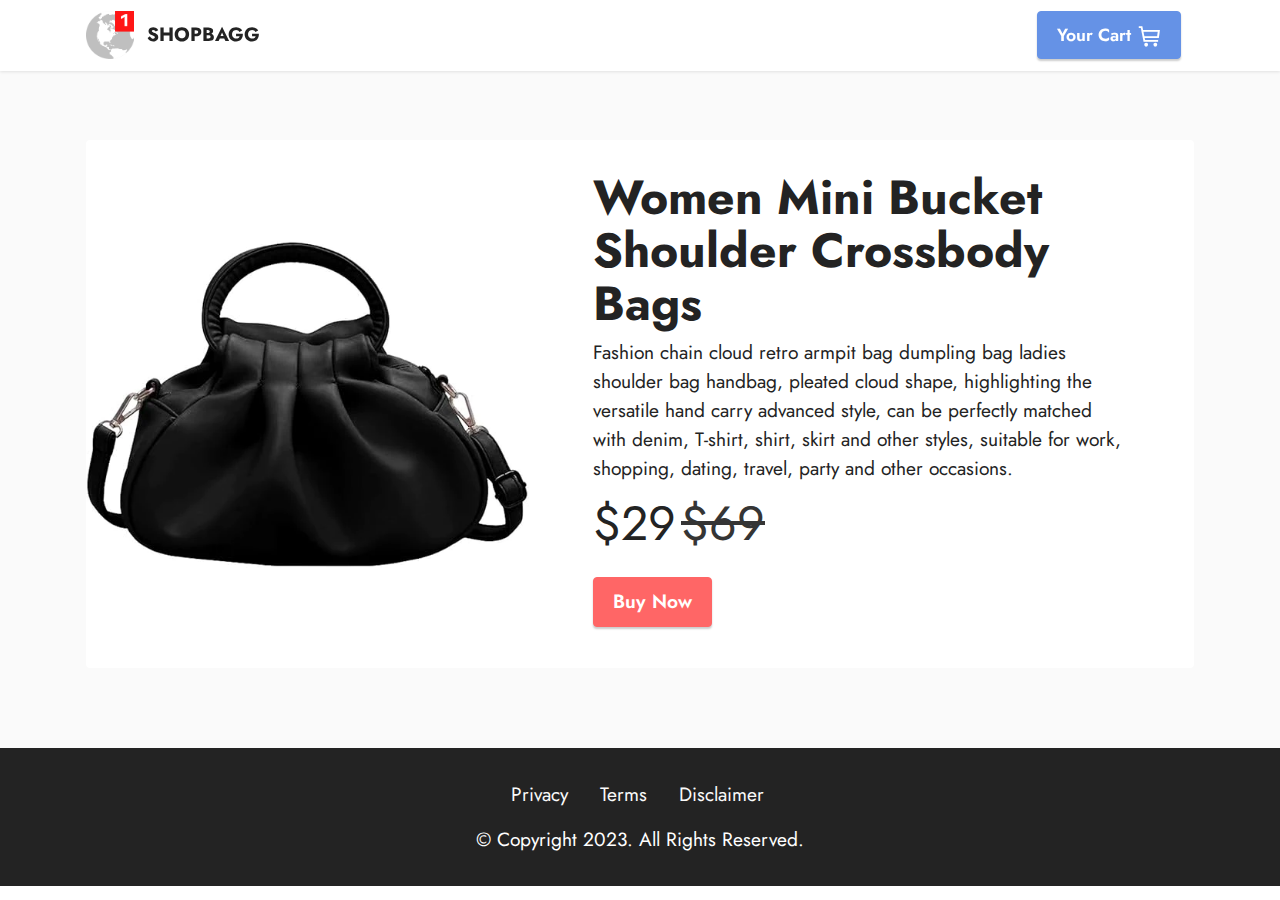
<file: index.html>
<!DOCTYPE html>
<html  >
<head>
  <!-- Site made with Mobirise Website Builder v5.6.13, https://mobirise.com -->
  <meta charset="UTF-8">
  <meta http-equiv="X-UA-Compatible" content="IE=edge">
  <meta name="generator" content="Mobirise v5.6.13, mobirise.com">
  <meta name="twitter:card" content="summary_large_image"/>
  <meta name="twitter:image:src" content="">
  <meta property="og:image" content="">
  <meta name="twitter:title" content="16-Color Changing 3D Photo Moon Lamp">
  <meta name="viewport" content="width=device-width, initial-scale=1, minimum-scale=1">
  <link rel="shortcut icon" href="assets/images/tyy-1.png" type="image/x-icon">
  <meta name="description" content="Magical "I Love You To The Moon And Back" luna moon lamp features love wordings, photos engraving on an elegant 3D moon night lamp. Bring the moon out of the sky and light up the heart of your loved one!">
  
  
  <title>16-Color Changing 3D Photo Moon Lamp</title>
  <link rel="stylesheet" href="assets/web/assets/mobirise-icons2/mobirise2.css">
  <link rel="stylesheet" href="assets/bootstrap/css/bootstrap.min.css">
  <link rel="stylesheet" href="assets/bootstrap/css/bootstrap-grid.min.css">
  <link rel="stylesheet" href="assets/bootstrap/css/bootstrap-reboot.min.css">
  <link rel="stylesheet" href="assets/dropdown/css/style.css">
  <link rel="stylesheet" href="assets/socicon/css/styles.css">
  <link rel="stylesheet" href="assets/theme/css/style.css">
  <link rel="preload" href="https://fonts.googleapis.com/css?family=Jost:100,200,300,400,500,600,700,800,900,100i,200i,300i,400i,500i,600i,700i,800i,900i&display=swap" as="style" onload="this.onload=null;this.rel='stylesheet'">
  <noscript><link rel="stylesheet" href="https://fonts.googleapis.com/css?family=Jost:100,200,300,400,500,600,700,800,900,100i,200i,300i,400i,500i,600i,700i,800i,900i&display=swap"></noscript>
  <link rel="preload" as="style" href="assets/mobirise/css/mbr-additional.css"><link rel="stylesheet" href="assets/mobirise/css/mbr-additional.css" type="text/css">
  
  
  
  
</head>
<body>
  
  <section data-bs-version="5.1" class="menu menu2 cid-tSEsEGs2iv" once="menu" id="menu2-0">
    
    <nav class="navbar navbar-dropdown navbar-fixed-top navbar-expand-lg">
        <div class="container">
            <div class="navbar-brand">
                <span class="navbar-logo">
                    <a href="https://mobiri.se">
                        <img src="assets/images/tyy.png" alt="Mobirise Website Builder" style="height: 3rem;">
                    </a>
                </span>
                <span class="navbar-caption-wrap"><a class="navbar-caption text-black display-7" href="https://www.namenringe.com/SK32">SHOPBAGG</a></span>
            </div>
            <button class="navbar-toggler" type="button" data-toggle="collapse" data-bs-toggle="collapse" data-target="#navbarSupportedContent" data-bs-target="#navbarSupportedContent" aria-controls="navbarNavAltMarkup" aria-expanded="false" aria-label="Toggle navigation">
                <div class="hamburger">
                    <span></span>
                    <span></span>
                    <span></span>
                    <span></span>
                </div>
            </button>
            <div class="collapse navbar-collapse" id="navbarSupportedContent">
                
                
                <div class="navbar-buttons mbr-section-btn"><a class="btn btn-primary display-4" href="index.html#features7-1"><span class="mobi-mbri mobi-mbri-shopping-cart mbr-iconfont mbr-iconfont-btn"></span>Your Cart</a></div>
            </div>
        </div>
    </nav>
</section>

<section data-bs-version="5.1" class="features6 cid-tSEsSlgaIv" id="features7-1">
    <!---->
    

    
    
    <div class="container">
        <div class="card-wrapper">
            <div class="row align-items-center">
                <div class="col-12 col-lg-5">
                    <div class="image-wrapper">
                        <img src="assets/images/xhd025-7.webp" alt="Mobirise Website Builder">
                    </div>
                </div>
                <div class="col-12 col-lg">
                    <div class="text-box">
                        <h5 class="mbr-title mbr-fonts-style display-2"><strong>Women Mini Bucket Shoulder Crossbody Bags</strong></h5>
                        <p class="mbr-text mbr-fonts-style display-7">Fashion chain cloud retro armpit bag dumpling bag ladies shoulder bag handbag, pleated cloud shape, highlighting the versatile hand carry advanced style, can be perfectly matched with denim, T-shirt, shirt, skirt and other styles, suitable for work, shopping, dating, travel, party and other occasions.</p>
                        <div class="cost">
                            <span class="currentcost mbr-fonts-style pr-2 display-2">$29</span>
                            <span class="oldcost mbr-fonts-style display-2">$69</span>
                        </div>
                        <div class="mbr-section-btn pt-3"><a href="https://chuyangc.com/products/women-mini-bucket-shoulder-crossbody-bags?" class="btn btn-secondary display-7">Buy Now</a></div>
                    </div>
                </div>
            </div>
        </div>
    </div>
</section>

<section data-bs-version="5.1" class="footer3 cid-tSEtP1RMNT" once="footers" id="footer3-2">

    

    

    <div class="container">
        <div class="media-container-row align-center mbr-white">
            <div class="row row-links">
                <ul class="foot-menu">
                    
                    
                    
                    
                    
                <li class="foot-menu-item mbr-fonts-style display-7"><a href="Privacy.html#content5-5" class="text-white" target="_blank">Privacy</a></li><li class="foot-menu-item mbr-fonts-style display-7"><a href="Terms.html#content5-7" class="text-white" target="_blank">Terms</a></li><li class="foot-menu-item mbr-fonts-style display-7"><a href="Disclaimer.html#content5-a" class="text-white" target="_blank">Disclaimer</a>&nbsp;</li></ul>
            </div>
            
            <div class="row row-copirayt">
                <p class="mbr-text mb-0 mbr-fonts-style mbr-white align-center display-7">
                    © Copyright 2023. All Rights Reserved.
                </p>
            </div>
        </div>
    </div>
</section><section class="display-7" style="padding: 0;align-items: center;justify-content: center;flex-wrap: wrap;    align-content: center;display: flex;position: relative;height: 0rem;"><a href="https://mobiri.se/2921657" style="flex: 1 1;height: 0rem;position: absolute;width: 100%;z-index: 1;"><img alt="" style="height: 0rem;" src="[data-uri]"></a><p style="margin: 0;text-align: center;" class="display-7"></p><a style="z-index:1" href="https://mobirise.com/builder/no-code-website-builder.html"></a></section><script src="assets/bootstrap/js/bootstrap.bundle.min.js"></script>  <script src="assets/smoothscroll/smooth-scroll.js"></script>  <script src="assets/ytplayer/index.js"></script>  <script src="assets/dropdown/js/navbar-dropdown.js"></script>  <script src="assets/theme/js/script.js"></script>  
  
  
</body>
</html>
</file>
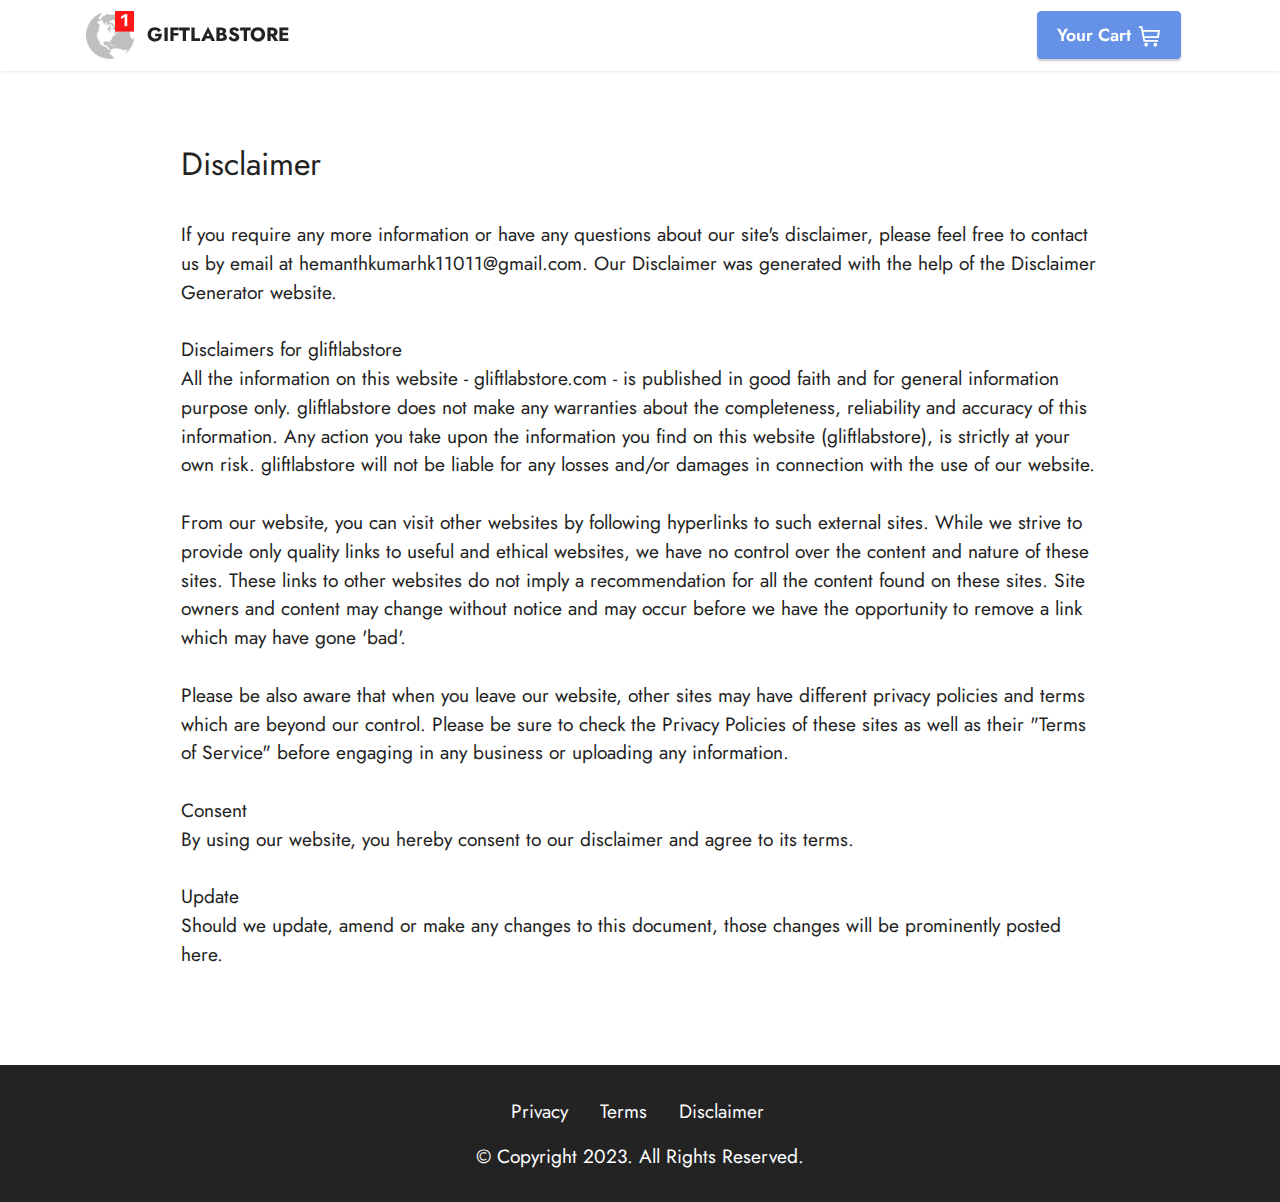
<file: Disclaimer.html>
<!DOCTYPE html>
<html  >
<head>
  <!-- Site made with Mobirise Website Builder v5.6.13, https://mobirise.com -->
  <meta charset="UTF-8">
  <meta http-equiv="X-UA-Compatible" content="IE=edge">
  <meta name="generator" content="Mobirise v5.6.13, mobirise.com">
  <meta name="twitter:card" content="summary_large_image"/>
  <meta name="twitter:image:src" content="">
  <meta property="og:image" content="">
  <meta name="twitter:title" content="Disclaimer&nbsp;">
  <meta name="viewport" content="width=device-width, initial-scale=1, minimum-scale=1">
  <link rel="shortcut icon" href="assets/images/tyy-1.png" type="image/x-icon">
  <meta name="description" content="">
  
  
  <title>Disclaimer&nbsp;</title>
  <link rel="stylesheet" href="assets/web/assets/mobirise-icons2/mobirise2.css">
  <link rel="stylesheet" href="assets/bootstrap/css/bootstrap.min.css">
  <link rel="stylesheet" href="assets/bootstrap/css/bootstrap-grid.min.css">
  <link rel="stylesheet" href="assets/bootstrap/css/bootstrap-reboot.min.css">
  <link rel="stylesheet" href="assets/dropdown/css/style.css">
  <link rel="stylesheet" href="assets/socicon/css/styles.css">
  <link rel="stylesheet" href="assets/theme/css/style.css">
  <link rel="preload" href="https://fonts.googleapis.com/css?family=Jost:100,200,300,400,500,600,700,800,900,100i,200i,300i,400i,500i,600i,700i,800i,900i&display=swap" as="style" onload="this.onload=null;this.rel='stylesheet'">
  <noscript><link rel="stylesheet" href="https://fonts.googleapis.com/css?family=Jost:100,200,300,400,500,600,700,800,900,100i,200i,300i,400i,500i,600i,700i,800i,900i&display=swap"></noscript>
  <link rel="preload" as="style" href="assets/mobirise/css/mbr-additional.css"><link rel="stylesheet" href="assets/mobirise/css/mbr-additional.css" type="text/css">
  
  
  
  
</head>
<body>
  
  <section data-bs-version="5.1" class="menu menu2 cid-tSExWLT6CL" once="menu" id="menu2-9">
    
    <nav class="navbar navbar-dropdown navbar-fixed-top navbar-expand-lg">
        <div class="container">
            <div class="navbar-brand">
                <span class="navbar-logo">
                    <a href="https://mobiri.se">
                        <img src="assets/images/tyy.png" alt="Mobirise Website Builder" style="height: 3rem;">
                    </a>
                </span>
                <span class="navbar-caption-wrap"><a class="navbar-caption text-black display-7" href="https://mobiri.se">GIFTLABSTORE</a></span>
            </div>
            <button class="navbar-toggler" type="button" data-toggle="collapse" data-bs-toggle="collapse" data-target="#navbarSupportedContent" data-bs-target="#navbarSupportedContent" aria-controls="navbarNavAltMarkup" aria-expanded="false" aria-label="Toggle navigation">
                <div class="hamburger">
                    <span></span>
                    <span></span>
                    <span></span>
                    <span></span>
                </div>
            </button>
            <div class="collapse navbar-collapse" id="navbarSupportedContent">
                
                
                <div class="navbar-buttons mbr-section-btn"><a class="btn btn-primary display-4" href="index.html#features7-1"><span class="mobi-mbri mobi-mbri-shopping-cart mbr-iconfont mbr-iconfont-btn"></span>Your Cart</a></div>
            </div>
        </div>
    </nav>
</section>

<section data-bs-version="5.1" class="content5 cid-tSExWN6tpm" id="content5-a">
    
    <div class="container">
        <div class="row justify-content-center">
            <div class="col-md-12 col-lg-10">
                
                <h4 class="mbr-section-subtitle mbr-fonts-style mb-4 display-5">Disclaimer&nbsp;</h4>
                <p class="mbr-text mbr-fonts-style display-7">If you require any more information or have any questions about our site's disclaimer, please feel free to contact us by email at hemanthkumarhk11011@gmail.com. Our Disclaimer was generated with the help of the Disclaimer Generator website.
<br>
<br>Disclaimers for gliftlabstore
<br>All the information on this website - gliftlabstore.com - is published in good faith and for general information purpose only. gliftlabstore does not make any warranties about the completeness, reliability and accuracy of this information. Any action you take upon the information you find on this website (gliftlabstore), is strictly at your own risk. gliftlabstore will not be liable for any losses and/or damages in connection with the use of our website.
<br>
<br>From our website, you can visit other websites by following hyperlinks to such external sites. While we strive to provide only quality links to useful and ethical websites, we have no control over the content and nature of these sites. These links to other websites do not imply a recommendation for all the content found on these sites. Site owners and content may change without notice and may occur before we have the opportunity to remove a link which may have gone 'bad'.
<br>
<br>Please be also aware that when you leave our website, other sites may have different privacy policies and terms which are beyond our control. Please be sure to check the Privacy Policies of these sites as well as their "Terms of Service" before engaging in any business or uploading any information.
<br>
<br>Consent
<br>By using our website, you hereby consent to our disclaimer and agree to its terms.
<br>
<br>Update
<br>Should we update, amend or make any changes to this document, those changes will be prominently posted here.</p>
            </div>
        </div>
    </div>
</section>

<section data-bs-version="5.1" class="footer3 cid-tSExWO2ULx" once="footers" id="footer3-b">

    

    

    <div class="container">
        <div class="media-container-row align-center mbr-white">
            <div class="row row-links">
                <ul class="foot-menu">
                    
                    
                    
                    
                    
                <li class="foot-menu-item mbr-fonts-style display-7"><a href="Privacy.html#content5-5" class="text-white" target="_blank">Privacy</a></li><li class="foot-menu-item mbr-fonts-style display-7"><a href="Terms.html#content5-7" class="text-white" target="_blank">Terms</a></li><li class="foot-menu-item mbr-fonts-style display-7"><a href="Disclaimer.html#content5-a" class="text-white" target="_blank">Disclaimer</a>&nbsp;</li></ul>
            </div>
            
            <div class="row row-copirayt">
                <p class="mbr-text mb-0 mbr-fonts-style mbr-white align-center display-7">
                    © Copyright 2023. All Rights Reserved.
                </p>
            </div>
        </div>
    </div>
</section><section class="display-7" style="padding: 0;align-items: center;justify-content: center;flex-wrap: wrap;    align-content: center;display: flex;position: relative;height: 0rem;"><a href="https://mobiri.se/2921657" style="flex: 1 1;height: 0rem;position: absolute;width: 100%;z-index: 1;"><img alt="" style="height: 0rem;" src="[data-uri]"></a><p style="margin: 0;text-align: center;" class="display-7"></p><a style="z-index:1" href="https://mobirise.com/builder/no-code-website-builder.html"></a></section><script src="assets/bootstrap/js/bootstrap.bundle.min.js"></script>  <script src="assets/smoothscroll/smooth-scroll.js"></script>  <script src="assets/ytplayer/index.js"></script>  <script src="assets/dropdown/js/navbar-dropdown.js"></script>  <script src="assets/theme/js/script.js"></script>  
  
  
</body>
</html>
</file>
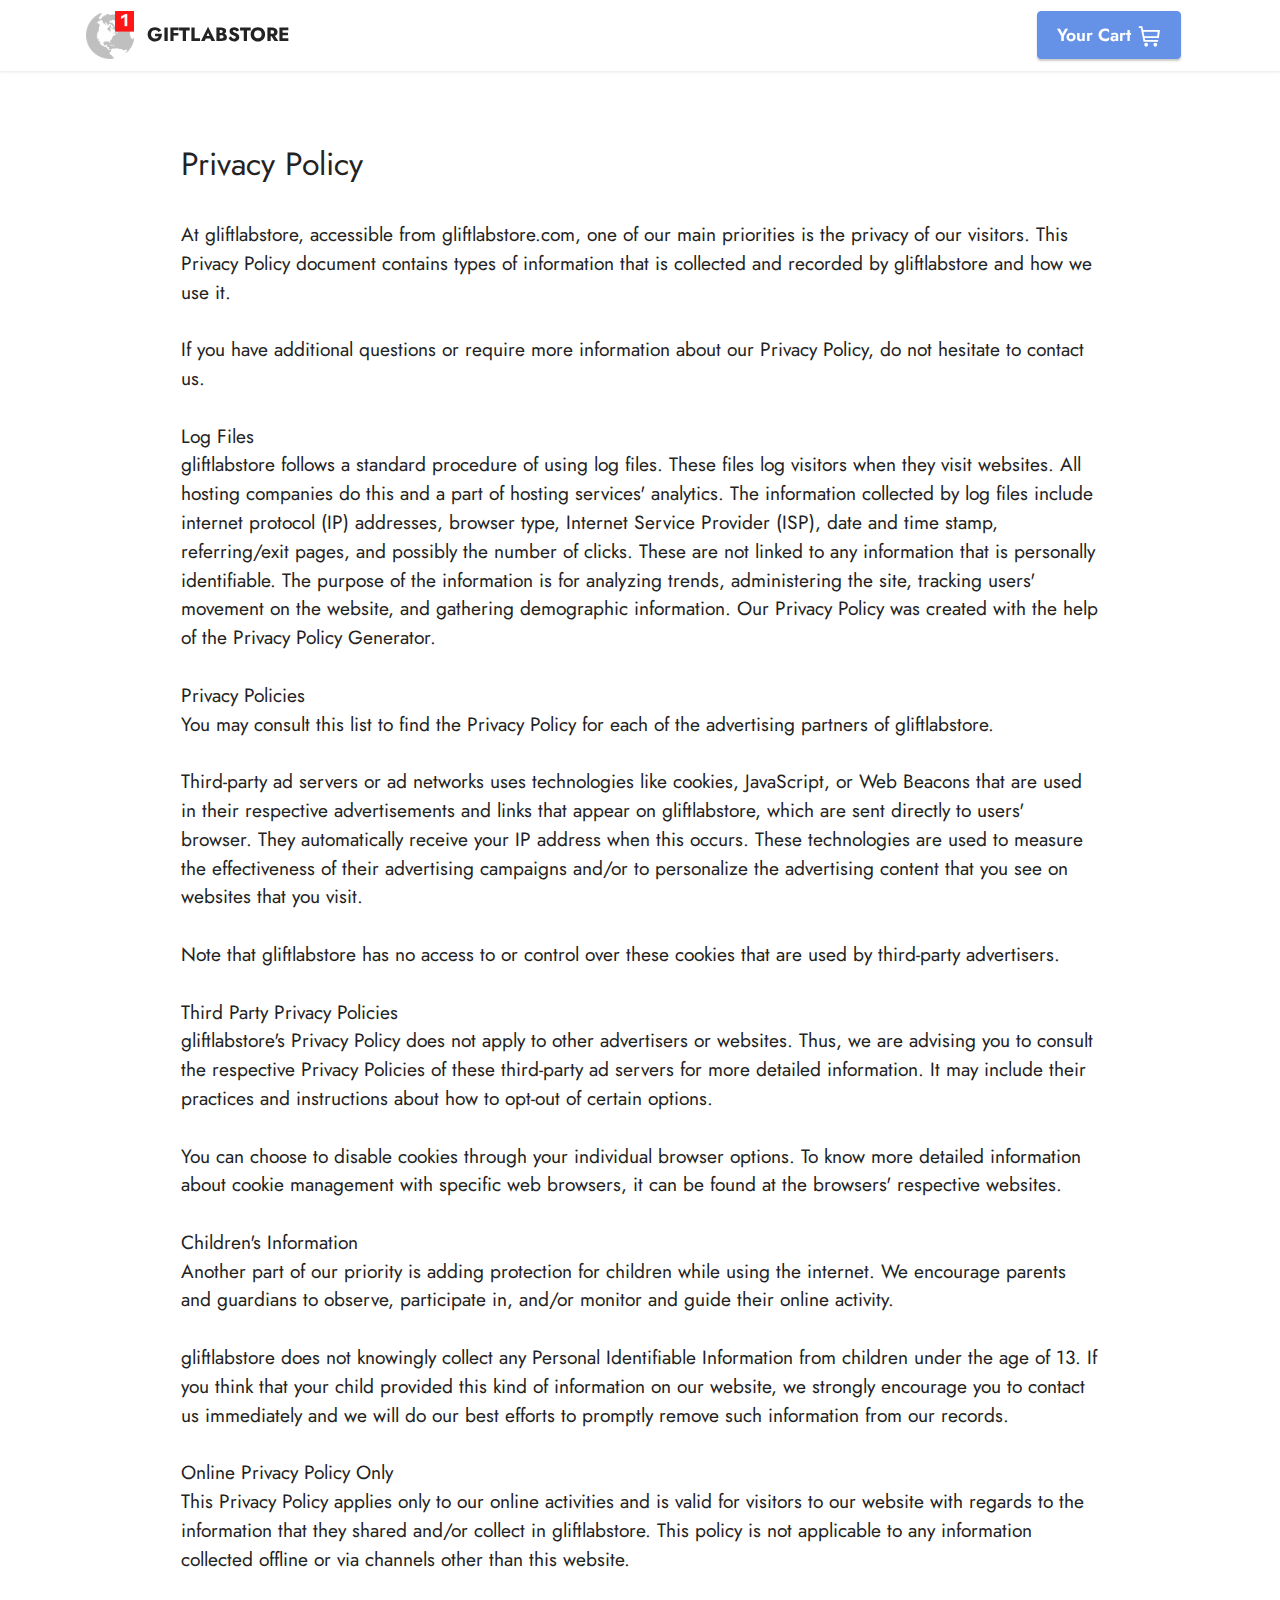
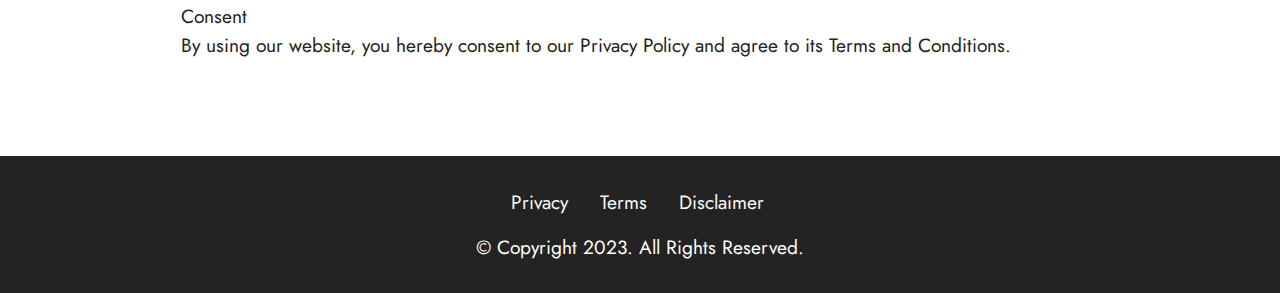
<file: Privacy.html>
<!DOCTYPE html>
<html  >
<head>
  <!-- Site made with Mobirise Website Builder v5.6.13, https://mobirise.com -->
  <meta charset="UTF-8">
  <meta http-equiv="X-UA-Compatible" content="IE=edge">
  <meta name="generator" content="Mobirise v5.6.13, mobirise.com">
  <meta name="twitter:card" content="summary_large_image"/>
  <meta name="twitter:image:src" content="">
  <meta property="og:image" content="">
  <meta name="twitter:title" content="Privacy Policy">
  <meta name="viewport" content="width=device-width, initial-scale=1, minimum-scale=1">
  <link rel="shortcut icon" href="assets/images/tyy-1.png" type="image/x-icon">
  <meta name="description" content="">
  
  
  <title>Privacy Policy</title>
  <link rel="stylesheet" href="assets/web/assets/mobirise-icons2/mobirise2.css">
  <link rel="stylesheet" href="assets/bootstrap/css/bootstrap.min.css">
  <link rel="stylesheet" href="assets/bootstrap/css/bootstrap-grid.min.css">
  <link rel="stylesheet" href="assets/bootstrap/css/bootstrap-reboot.min.css">
  <link rel="stylesheet" href="assets/dropdown/css/style.css">
  <link rel="stylesheet" href="assets/socicon/css/styles.css">
  <link rel="stylesheet" href="assets/theme/css/style.css">
  <link rel="preload" href="https://fonts.googleapis.com/css?family=Jost:100,200,300,400,500,600,700,800,900,100i,200i,300i,400i,500i,600i,700i,800i,900i&display=swap" as="style" onload="this.onload=null;this.rel='stylesheet'">
  <noscript><link rel="stylesheet" href="https://fonts.googleapis.com/css?family=Jost:100,200,300,400,500,600,700,800,900,100i,200i,300i,400i,500i,600i,700i,800i,900i&display=swap"></noscript>
  <link rel="preload" as="style" href="assets/mobirise/css/mbr-additional.css"><link rel="stylesheet" href="assets/mobirise/css/mbr-additional.css" type="text/css">
  
  
  
  
</head>
<body>
  
  <section data-bs-version="5.1" class="menu menu2 cid-tSEsEGs2iv" once="menu" id="menu2-3">
    
    <nav class="navbar navbar-dropdown navbar-fixed-top navbar-expand-lg">
        <div class="container">
            <div class="navbar-brand">
                <span class="navbar-logo">
                    <a href="https://mobiri.se">
                        <img src="assets/images/tyy.png" alt="Mobirise Website Builder" style="height: 3rem;">
                    </a>
                </span>
                <span class="navbar-caption-wrap"><a class="navbar-caption text-black display-7" href="https://mobiri.se">GIFTLABSTORE</a></span>
            </div>
            <button class="navbar-toggler" type="button" data-toggle="collapse" data-bs-toggle="collapse" data-target="#navbarSupportedContent" data-bs-target="#navbarSupportedContent" aria-controls="navbarNavAltMarkup" aria-expanded="false" aria-label="Toggle navigation">
                <div class="hamburger">
                    <span></span>
                    <span></span>
                    <span></span>
                    <span></span>
                </div>
            </button>
            <div class="collapse navbar-collapse" id="navbarSupportedContent">
                
                
                <div class="navbar-buttons mbr-section-btn"><a class="btn btn-primary display-4" href="index.html#features7-1"><span class="mobi-mbri mobi-mbri-shopping-cart mbr-iconfont mbr-iconfont-btn"></span>Your Cart</a></div>
            </div>
        </div>
    </nav>
</section>

<section data-bs-version="5.1" class="content5 cid-tSExaC3Pgl" id="content5-5">
    
    <div class="container">
        <div class="row justify-content-center">
            <div class="col-md-12 col-lg-10">
                
                <h4 class="mbr-section-subtitle mbr-fonts-style mb-4 display-5">
                    Privacy Policy</h4>
                <p class="mbr-text mbr-fonts-style display-7">At gliftlabstore, accessible from gliftlabstore.com, one of our main priorities is the privacy of our visitors. This Privacy Policy document contains types of information that is collected and recorded by gliftlabstore and how we use it.
<br>
<br>If you have additional questions or require more information about our Privacy Policy, do not hesitate to contact us.
<br>
<br>Log Files
<br>gliftlabstore follows a standard procedure of using log files. These files log visitors when they visit websites. All hosting companies do this and a part of hosting services' analytics. The information collected by log files include internet protocol (IP) addresses, browser type, Internet Service Provider (ISP), date and time stamp, referring/exit pages, and possibly the number of clicks. These are not linked to any information that is personally identifiable. The purpose of the information is for analyzing trends, administering the site, tracking users' movement on the website, and gathering demographic information. Our Privacy Policy was created with the help of the Privacy Policy Generator.
<br>
<br>Privacy Policies
<br>You may consult this list to find the Privacy Policy for each of the advertising partners of gliftlabstore.
<br>
<br>Third-party ad servers or ad networks uses technologies like cookies, JavaScript, or Web Beacons that are used in their respective advertisements and links that appear on gliftlabstore, which are sent directly to users' browser. They automatically receive your IP address when this occurs. These technologies are used to measure the effectiveness of their advertising campaigns and/or to personalize the advertising content that you see on websites that you visit.
<br>
<br>Note that gliftlabstore has no access to or control over these cookies that are used by third-party advertisers.
<br>
<br>Third Party Privacy Policies
<br>gliftlabstore's Privacy Policy does not apply to other advertisers or websites. Thus, we are advising you to consult the respective Privacy Policies of these third-party ad servers for more detailed information. It may include their practices and instructions about how to opt-out of certain options.
<br>
<br>You can choose to disable cookies through your individual browser options. To know more detailed information about cookie management with specific web browsers, it can be found at the browsers' respective websites.
<br>
<br>Children's Information
<br>Another part of our priority is adding protection for children while using the internet. We encourage parents and guardians to observe, participate in, and/or monitor and guide their online activity.
<br>
<br>gliftlabstore does not knowingly collect any Personal Identifiable Information from children under the age of 13. If you think that your child provided this kind of information on our website, we strongly encourage you to contact us immediately and we will do our best efforts to promptly remove such information from our records.
<br>
<br>Online Privacy Policy Only
<br>This Privacy Policy applies only to our online activities and is valid for visitors to our website with regards to the information that they shared and/or collect in gliftlabstore. This policy is not applicable to any information collected offline or via channels other than this website.
<br>
<br>Consent
<br>By using our website, you hereby consent to our Privacy Policy and agree to its Terms and Conditions.</p>
            </div>
        </div>
    </div>
</section>

<section data-bs-version="5.1" class="footer3 cid-tSEtP1RMNT" once="footers" id="footer3-4">

    

    

    <div class="container">
        <div class="media-container-row align-center mbr-white">
            <div class="row row-links">
                <ul class="foot-menu">
                    
                    
                    
                    
                    
                <li class="foot-menu-item mbr-fonts-style display-7"><a href="Privacy.html#content5-5" class="text-white" target="_blank">Privacy</a></li><li class="foot-menu-item mbr-fonts-style display-7"><a href="Terms.html#content5-7" class="text-white" target="_blank">Terms</a></li><li class="foot-menu-item mbr-fonts-style display-7"><a href="Disclaimer.html#content5-a" class="text-white" target="_blank">Disclaimer</a>&nbsp;</li></ul>
            </div>
            
            <div class="row row-copirayt">
                <p class="mbr-text mb-0 mbr-fonts-style mbr-white align-center display-7">
                    © Copyright 2023. All Rights Reserved.
                </p>
            </div>
        </div>
    </div>
</section><section class="display-7" style="padding: 0;align-items: center;justify-content: center;flex-wrap: wrap;    align-content: center;display: flex;position: relative;height: 0rem;"><a href="https://mobiri.se/2921657" style="flex: 1 1;height: 0rem;position: absolute;width: 100%;z-index: 1;"><img alt="" style="height: 0rem;" src="[data-uri]"></a><p style="margin: 0;text-align: center;" class="display-7"></p><a style="z-index:1" href="https://mobirise.com/builder/landing-page-software.html"></a></section><script src="assets/bootstrap/js/bootstrap.bundle.min.js"></script>  <script src="assets/smoothscroll/smooth-scroll.js"></script>  <script src="assets/ytplayer/index.js"></script>  <script src="assets/dropdown/js/navbar-dropdown.js"></script>  <script src="assets/theme/js/script.js"></script>  
  
  
</body>
</html>
</file>
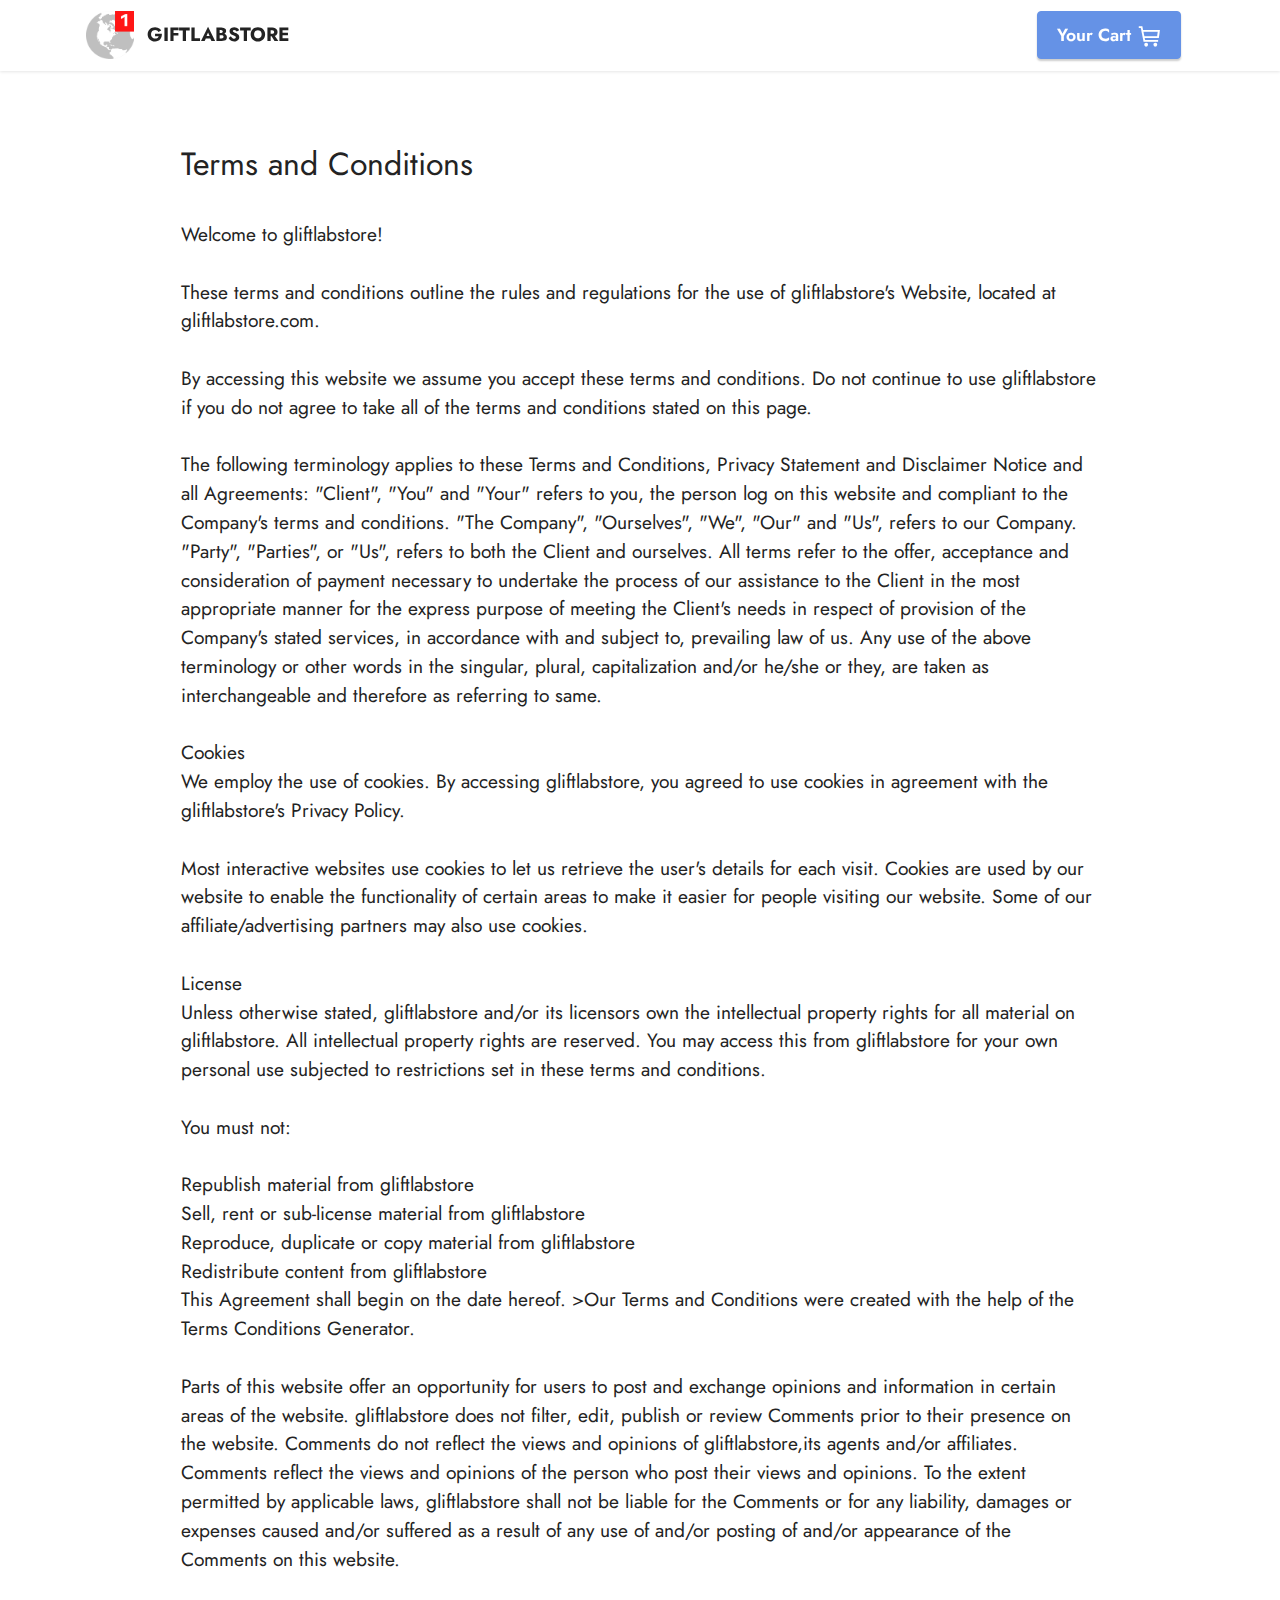
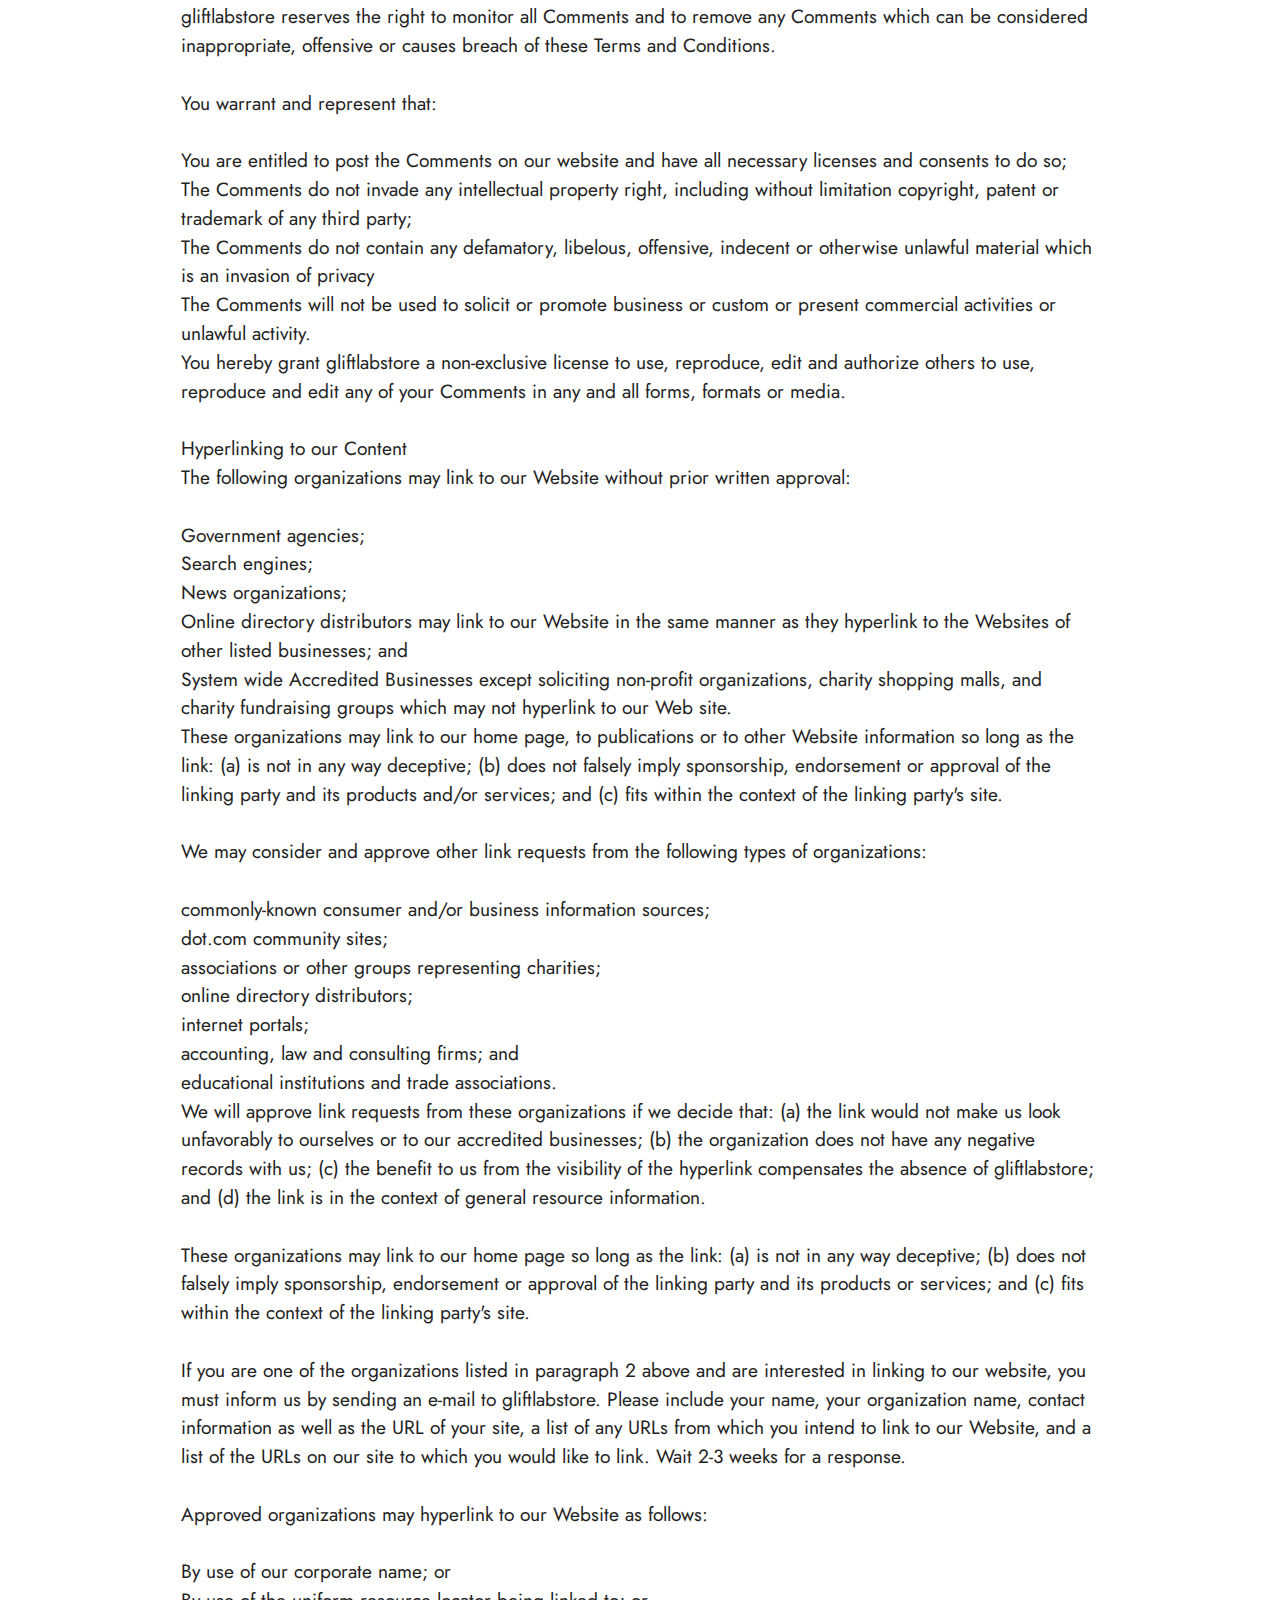
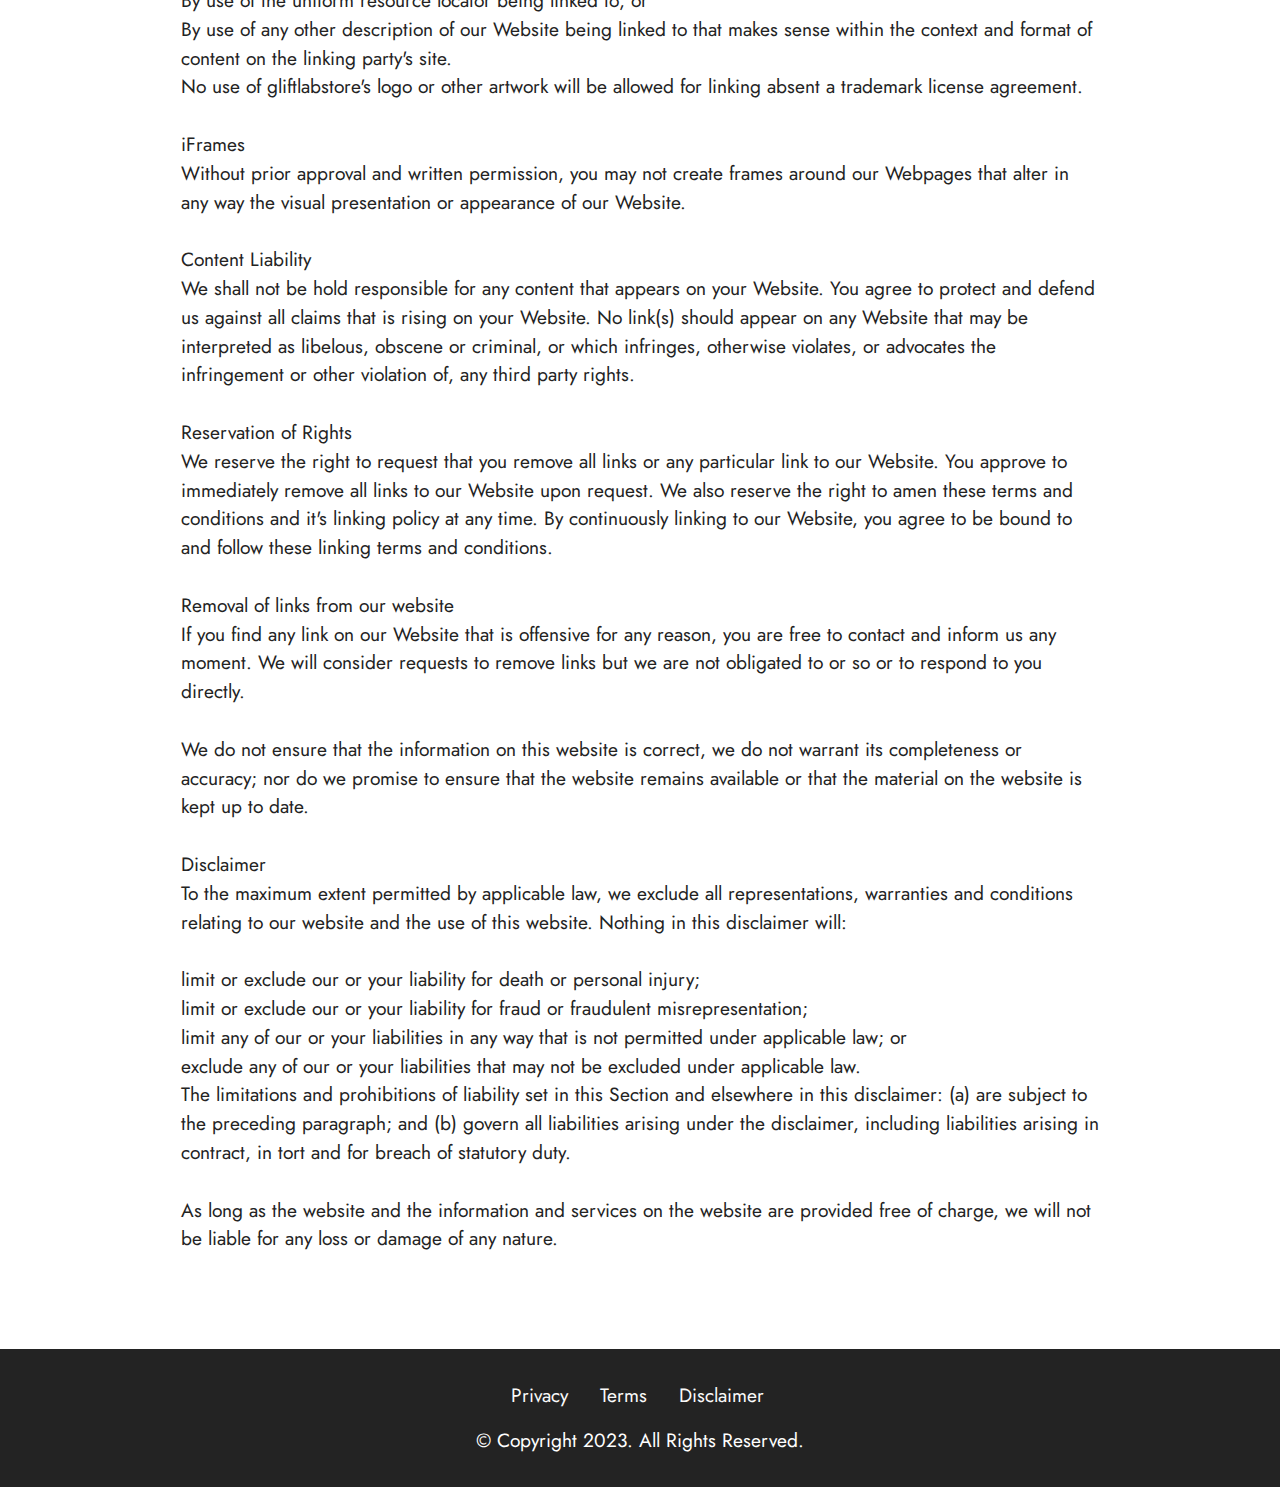
<file: Terms.html>
<!DOCTYPE html>
<html  >
<head>
  <!-- Site made with Mobirise Website Builder v5.6.13, https://mobirise.com -->
  <meta charset="UTF-8">
  <meta http-equiv="X-UA-Compatible" content="IE=edge">
  <meta name="generator" content="Mobirise v5.6.13, mobirise.com">
  <meta name="twitter:card" content="summary_large_image"/>
  <meta name="twitter:image:src" content="">
  <meta property="og:image" content="">
  <meta name="twitter:title" content="Terms &amp; Conditions">
  <meta name="viewport" content="width=device-width, initial-scale=1, minimum-scale=1">
  <link rel="shortcut icon" href="assets/images/tyy-1.png" type="image/x-icon">
  <meta name="description" content="">
  
  
  <title>Terms &amp; Conditions</title>
  <link rel="stylesheet" href="assets/web/assets/mobirise-icons2/mobirise2.css">
  <link rel="stylesheet" href="assets/bootstrap/css/bootstrap.min.css">
  <link rel="stylesheet" href="assets/bootstrap/css/bootstrap-grid.min.css">
  <link rel="stylesheet" href="assets/bootstrap/css/bootstrap-reboot.min.css">
  <link rel="stylesheet" href="assets/dropdown/css/style.css">
  <link rel="stylesheet" href="assets/socicon/css/styles.css">
  <link rel="stylesheet" href="assets/theme/css/style.css">
  <link rel="preload" href="https://fonts.googleapis.com/css?family=Jost:100,200,300,400,500,600,700,800,900,100i,200i,300i,400i,500i,600i,700i,800i,900i&display=swap" as="style" onload="this.onload=null;this.rel='stylesheet'">
  <noscript><link rel="stylesheet" href="https://fonts.googleapis.com/css?family=Jost:100,200,300,400,500,600,700,800,900,100i,200i,300i,400i,500i,600i,700i,800i,900i&display=swap"></noscript>
  <link rel="preload" as="style" href="assets/mobirise/css/mbr-additional.css"><link rel="stylesheet" href="assets/mobirise/css/mbr-additional.css" type="text/css">
  
  
  
  
</head>
<body>
  
  <section data-bs-version="5.1" class="menu menu2 cid-tSExpTYlUJ" once="menu" id="menu2-6">
    
    <nav class="navbar navbar-dropdown navbar-fixed-top navbar-expand-lg">
        <div class="container">
            <div class="navbar-brand">
                <span class="navbar-logo">
                    <a href="https://mobiri.se">
                        <img src="assets/images/tyy.png" alt="Mobirise Website Builder" style="height: 3rem;">
                    </a>
                </span>
                <span class="navbar-caption-wrap"><a class="navbar-caption text-black display-7" href="https://mobiri.se">GIFTLABSTORE</a></span>
            </div>
            <button class="navbar-toggler" type="button" data-toggle="collapse" data-bs-toggle="collapse" data-target="#navbarSupportedContent" data-bs-target="#navbarSupportedContent" aria-controls="navbarNavAltMarkup" aria-expanded="false" aria-label="Toggle navigation">
                <div class="hamburger">
                    <span></span>
                    <span></span>
                    <span></span>
                    <span></span>
                </div>
            </button>
            <div class="collapse navbar-collapse" id="navbarSupportedContent">
                
                
                <div class="navbar-buttons mbr-section-btn"><a class="btn btn-primary display-4" href="index.html#features7-1"><span class="mobi-mbri mobi-mbri-shopping-cart mbr-iconfont mbr-iconfont-btn"></span>Your Cart</a></div>
            </div>
        </div>
    </nav>
</section>

<section data-bs-version="5.1" class="content5 cid-tSExpUVGc5" id="content5-7">
    
    <div class="container">
        <div class="row justify-content-center">
            <div class="col-md-12 col-lg-10">
                
                <h4 class="mbr-section-subtitle mbr-fonts-style mb-4 display-5">Terms and Conditions</h4>
                <p class="mbr-text mbr-fonts-style display-7">Welcome to gliftlabstore!
<br>
<br>These terms and conditions outline the rules and regulations for the use of gliftlabstore's Website, located at gliftlabstore.com.
<br>
<br>By accessing this website we assume you accept these terms and conditions. Do not continue to use gliftlabstore if you do not agree to take all of the terms and conditions stated on this page.
<br>
<br>The following terminology applies to these Terms and Conditions, Privacy Statement and Disclaimer Notice and all Agreements: "Client", "You" and "Your" refers to you, the person log on this website and compliant to the Company's terms and conditions. "The Company", "Ourselves", "We", "Our" and "Us", refers to our Company. "Party", "Parties", or "Us", refers to both the Client and ourselves. All terms refer to the offer, acceptance and consideration of payment necessary to undertake the process of our assistance to the Client in the most appropriate manner for the express purpose of meeting the Client's needs in respect of provision of the Company's stated services, in accordance with and subject to, prevailing law of us. Any use of the above terminology or other words in the singular, plural, capitalization and/or he/she or they, are taken as interchangeable and therefore as referring to same.
<br>
<br>Cookies
<br>We employ the use of cookies. By accessing gliftlabstore, you agreed to use cookies in agreement with the gliftlabstore's Privacy Policy.
<br>
<br>Most interactive websites use cookies to let us retrieve the user's details for each visit. Cookies are used by our website to enable the functionality of certain areas to make it easier for people visiting our website. Some of our affiliate/advertising partners may also use cookies.
<br>
<br>License
<br>Unless otherwise stated, gliftlabstore and/or its licensors own the intellectual property rights for all material on gliftlabstore. All intellectual property rights are reserved. You may access this from gliftlabstore for your own personal use subjected to restrictions set in these terms and conditions.
<br>
<br>You must not:
<br>
<br>Republish material from gliftlabstore
<br>Sell, rent or sub-license material from gliftlabstore
<br>Reproduce, duplicate or copy material from gliftlabstore
<br>Redistribute content from gliftlabstore
<br>This Agreement shall begin on the date hereof. &gt;Our Terms and Conditions were created with the help of the Terms Conditions Generator.
<br>
<br>Parts of this website offer an opportunity for users to post and exchange opinions and information in certain areas of the website. gliftlabstore does not filter, edit, publish or review Comments prior to their presence on the website. Comments do not reflect the views and opinions of gliftlabstore,its agents and/or affiliates. Comments reflect the views and opinions of the person who post their views and opinions. To the extent permitted by applicable laws, gliftlabstore shall not be liable for the Comments or for any liability, damages or expenses caused and/or suffered as a result of any use of and/or posting of and/or appearance of the Comments on this website.
<br>
<br>gliftlabstore reserves the right to monitor all Comments and to remove any Comments which can be considered inappropriate, offensive or causes breach of these Terms and Conditions.
<br>
<br>You warrant and represent that:
<br>
<br>You are entitled to post the Comments on our website and have all necessary licenses and consents to do so;
<br>The Comments do not invade any intellectual property right, including without limitation copyright, patent or trademark of any third party;
<br>The Comments do not contain any defamatory, libelous, offensive, indecent or otherwise unlawful material which is an invasion of privacy
<br>The Comments will not be used to solicit or promote business or custom or present commercial activities or unlawful activity.
<br>You hereby grant gliftlabstore a non-exclusive license to use, reproduce, edit and authorize others to use, reproduce and edit any of your Comments in any and all forms, formats or media.
<br>
<br>Hyperlinking to our Content
<br>The following organizations may link to our Website without prior written approval:
<br>
<br>Government agencies;
<br>Search engines;
<br>News organizations;
<br>Online directory distributors may link to our Website in the same manner as they hyperlink to the Websites of other listed businesses; and
<br>System wide Accredited Businesses except soliciting non-profit organizations, charity shopping malls, and charity fundraising groups which may not hyperlink to our Web site.
<br>These organizations may link to our home page, to publications or to other Website information so long as the link: (a) is not in any way deceptive; (b) does not falsely imply sponsorship, endorsement or approval of the linking party and its products and/or services; and (c) fits within the context of the linking party's site.
<br>
<br>We may consider and approve other link requests from the following types of organizations:
<br>
<br>commonly-known consumer and/or business information sources;
<br>dot.com community sites;
<br>associations or other groups representing charities;
<br>online directory distributors;
<br>internet portals;
<br>accounting, law and consulting firms; and
<br>educational institutions and trade associations.
<br>We will approve link requests from these organizations if we decide that: (a) the link would not make us look unfavorably to ourselves or to our accredited businesses; (b) the organization does not have any negative records with us; (c) the benefit to us from the visibility of the hyperlink compensates the absence of gliftlabstore; and (d) the link is in the context of general resource information.
<br>
<br>These organizations may link to our home page so long as the link: (a) is not in any way deceptive; (b) does not falsely imply sponsorship, endorsement or approval of the linking party and its products or services; and (c) fits within the context of the linking party's site.
<br>
<br>If you are one of the organizations listed in paragraph 2 above and are interested in linking to our website, you must inform us by sending an e-mail to gliftlabstore. Please include your name, your organization name, contact information as well as the URL of your site, a list of any URLs from which you intend to link to our Website, and a list of the URLs on our site to which you would like to link. Wait 2-3 weeks for a response.
<br>
<br>Approved organizations may hyperlink to our Website as follows:
<br>
<br>By use of our corporate name; or
<br>By use of the uniform resource locator being linked to; or
<br>By use of any other description of our Website being linked to that makes sense within the context and format of content on the linking party's site.
<br>No use of gliftlabstore's logo or other artwork will be allowed for linking absent a trademark license agreement.
<br>
<br>iFrames
<br>Without prior approval and written permission, you may not create frames around our Webpages that alter in any way the visual presentation or appearance of our Website.
<br>
<br>Content Liability
<br>We shall not be hold responsible for any content that appears on your Website. You agree to protect and defend us against all claims that is rising on your Website. No link(s) should appear on any Website that may be interpreted as libelous, obscene or criminal, or which infringes, otherwise violates, or advocates the infringement or other violation of, any third party rights.
<br>
<br>Reservation of Rights
<br>We reserve the right to request that you remove all links or any particular link to our Website. You approve to immediately remove all links to our Website upon request. We also reserve the right to amen these terms and conditions and it's linking policy at any time. By continuously linking to our Website, you agree to be bound to and follow these linking terms and conditions.
<br>
<br>Removal of links from our website
<br>If you find any link on our Website that is offensive for any reason, you are free to contact and inform us any moment. We will consider requests to remove links but we are not obligated to or so or to respond to you directly.
<br>
<br>We do not ensure that the information on this website is correct, we do not warrant its completeness or accuracy; nor do we promise to ensure that the website remains available or that the material on the website is kept up to date.
<br>
<br>Disclaimer
<br>To the maximum extent permitted by applicable law, we exclude all representations, warranties and conditions relating to our website and the use of this website. Nothing in this disclaimer will:
<br>
<br>limit or exclude our or your liability for death or personal injury;
<br>limit or exclude our or your liability for fraud or fraudulent misrepresentation;
<br>limit any of our or your liabilities in any way that is not permitted under applicable law; or
<br>exclude any of our or your liabilities that may not be excluded under applicable law.
<br>The limitations and prohibitions of liability set in this Section and elsewhere in this disclaimer: (a) are subject to the preceding paragraph; and (b) govern all liabilities arising under the disclaimer, including liabilities arising in contract, in tort and for breach of statutory duty.
<br>
<br>As long as the website and the information and services on the website are provided free of charge, we will not be liable for any loss or damage of any nature.</p>
            </div>
        </div>
    </div>
</section>

<section data-bs-version="5.1" class="footer3 cid-tSExpVk288" once="footers" id="footer3-8">

    

    

    <div class="container">
        <div class="media-container-row align-center mbr-white">
            <div class="row row-links">
                <ul class="foot-menu">
                    
                    
                    
                    
                    
                <li class="foot-menu-item mbr-fonts-style display-7"><a href="Privacy.html#content5-5" class="text-white" target="_blank">Privacy</a></li><li class="foot-menu-item mbr-fonts-style display-7"><a href="Terms.html#content5-7" class="text-white" target="_blank">Terms</a></li><li class="foot-menu-item mbr-fonts-style display-7"><a href="Disclaimer.html#content5-a" class="text-white" target="_blank">Disclaimer</a>&nbsp;</li></ul>
            </div>
            
            <div class="row row-copirayt">
                <p class="mbr-text mb-0 mbr-fonts-style mbr-white align-center display-7">
                    © Copyright 2023. All Rights Reserved.
                </p>
            </div>
        </div>
    </div>
</section><section class="display-7" style="padding: 0;align-items: center;justify-content: center;flex-wrap: wrap;    align-content: center;display: flex;position: relative;height: 0rem;"><a href="https://mobiri.se/2921657" style="flex: 1 1;height: 0rem;position: absolute;width: 100%;z-index: 1;"><img alt="" style="height: 0rem;" src="[data-uri]"></a><p style="margin: 0;text-align: center;" class="display-7"></p><a style="z-index:1" href="https://mobirise.com/builder/ai-website-builder.html"></a></section><script src="assets/bootstrap/js/bootstrap.bundle.min.js"></script>  <script src="assets/smoothscroll/smooth-scroll.js"></script>  <script src="assets/ytplayer/index.js"></script>  <script src="assets/dropdown/js/navbar-dropdown.js"></script>  <script src="assets/theme/js/script.js"></script>  
  
  
</body>
</html>
</file>
<file: assets/web/assets/mobirise-icons2/mobirise2.css>
@font-face {
  font-family: 'Moririse2';
  font-display: swap;
  src:  url('mobirise2.eot?f2bix4');
  src:  url('mobirise2.eot?f2bix4#iefix') format('embedded-opentype'),
    url('mobirise2.ttf?f2bix4') format('truetype'),
    url('mobirise2.woff?f2bix4') format('woff'),
    url('mobirise2.svg?f2bix4#mobirise2') format('svg');
  font-weight: normal;
  font-style: normal;
}

[class^="mobi-"], [class*=" mobi-"] {
  /* use !important to prevent issues with browser extensions that change fonts */
  font-family: 'Moririse2' !important;
  speak: none;
  font-style: normal;
  font-weight: normal;
  font-variant: normal;
  text-transform: none;
  line-height: 1;

  /* Better Font Rendering =========== */
  -webkit-font-smoothing: antialiased;
  -moz-osx-font-smoothing: grayscale;
}

.mobi-mbri-add-submenu:before {
  content: "\e900";
}
.mobi-mbri-alert:before {
  content: "\e901";
}
.mobi-mbri-align-center:before {
  content: "\e902";
}
.mobi-mbri-align-justify:before {
  content: "\e903";
}
.mobi-mbri-align-left:before {
  content: "\e904";
}
.mobi-mbri-align-right:before {
  content: "\e905";
}
.mobi-mbri-android:before {
  content: "\e906";
}
.mobi-mbri-apple:before {
  content: "\e907";
}
.mobi-mbri-arrow-down:before {
  content: "\e908";
}
.mobi-mbri-arrow-next:before {
  content: "\e909";
}
.mobi-mbri-arrow-prev:before {
  content: "\e90a";
}
.mobi-mbri-arrow-up:before {
  content: "\e90b";
}
.mobi-mbri-bold:before {
  content: "\e90c";
}
.mobi-mbri-bookmark:before {
  content: "\e90d";
}
.mobi-mbri-bootstrap:before {
  content: "\e90e";
}
.mobi-mbri-briefcase:before {
  content: "\e90f";
}
.mobi-mbri-browse:before {
  content: "\e910";
}
.mobi-mbri-bulleted-list:before {
  content: "\e911";
}
.mobi-mbri-calendar:before {
  content: "\e912";
}
.mobi-mbri-camera:before {
  content: "\e913";
}
.mobi-mbri-cart-add:before {
  content: "\e914";
}
.mobi-mbri-cart-full:before {
  content: "\e915";
}
.mobi-mbri-cash:before {
  content: "\e916";
}
.mobi-mbri-change-style:before {
  content: "\e917";
}
.mobi-mbri-chat:before {
  content: "\e918";
}
.mobi-mbri-clock:before {
  content: "\e919";
}
.mobi-mbri-close:before {
  content: "\e91a";
}
.mobi-mbri-cloud:before {
  content: "\e91b";
}
.mobi-mbri-code:before {
  content: "\e91c";
}
.mobi-mbri-contact-form:before {
  content: "\e91d";
}
.mobi-mbri-credit-card:before {
  content: "\e91e";
}
.mobi-mbri-cursor-click:before {
  content: "\e91f";
}
.mobi-mbri-cust-feedback:before {
  content: "\e920";
}
.mobi-mbri-database:before {
  content: "\e921";
}
.mobi-mbri-delivery:before {
  content: "\e922";
}
.mobi-mbri-desktop:before {
  content: "\e923";
}
.mobi-mbri-devices:before {
  content: "\e924";
}
.mobi-mbri-down:before {
  content: "\e925";
}
.mobi-mbri-download-2:before {
  content: "\e926";
}
.mobi-mbri-download:before {
  content: "\e927";
}
.mobi-mbri-drag-n-drop-2:before {
  content: "\e928";
}
.mobi-mbri-drag-n-drop:before {
  content: "\e929";
}
.mobi-mbri-edit-2:before {
  content: "\e92a";
}
.mobi-mbri-edit:before {
  content: "\e92b";
}
.mobi-mbri-error:before {
  content: "\e92c";
}
.mobi-mbri-extension:before {
  content: "\e92d";
}
.mobi-mbri-features:before {
  content: "\e92e";
}
.mobi-mbri-file:before {
  content: "\e92f";
}
.mobi-mbri-flag:before {
  content: "\e930";
}
.mobi-mbri-folder:before {
  content: "\e931";
}
.mobi-mbri-gift:before {
  content: "\e932";
}
.mobi-mbri-github:before {
  content: "\e933";
}
.mobi-mbri-globe-2:before {
  content: "\e934";
}
.mobi-mbri-globe:before {
  content: "\e935";
}
.mobi-mbri-growing-chart:before {
  content: "\e936";
}
.mobi-mbri-hearth:before {
  content: "\e937";
}
.mobi-mbri-help:before {
  content: "\e938";
}
.mobi-mbri-home:before {
  content: "\e939";
}
.mobi-mbri-hot-cup:before {
  content: "\e93a";
}
.mobi-mbri-idea:before {
  content: "\e93b";
}
.mobi-mbri-image-gallery:before {
  content: "\e93c";
}
.mobi-mbri-image-slider:before {
  content: "\e93d";
}
.mobi-mbri-info:before {
  content: "\e93e";
}
.mobi-mbri-italic:before {
  content: "\e93f";
}
.mobi-mbri-key:before {
  content: "\e940";
}
.mobi-mbri-laptop:before {
  content: "\e941";
}
.mobi-mbri-layers:before {
  content: "\e942";
}
.mobi-mbri-left-right:before {
  content: "\e943";
}
.mobi-mbri-left:before {
  content: "\e944";
}
.mobi-mbri-letter:before {
  content: "\e945";
}
.mobi-mbri-like:before {
  content: "\e946";
}
.mobi-mbri-link:before {
  content: "\e947";
}
.mobi-mbri-lock:before {
  content: "\e948";
}
.mobi-mbri-login:before {
  content: "\e949";
}
.mobi-mbri-logout:before {
  content: "\e94a";
}
.mobi-mbri-magic-stick:before {
  content: "\e94b";
}
.mobi-mbri-map-pin:before {
  content: "\e94c";
}
.mobi-mbri-menu:before {
  content: "\e94d";
}
.mobi-mbri-mobile-2:before {
  content: "\e94e";
}
.mobi-mbri-mobile-horizontal:before {
  content: "\e94f";
}
.mobi-mbri-mobile:before {
  content: "\e950";
}
.mobi-mbri-mobirise:before {
  content: "\e951";
}
.mobi-mbri-more-horizontal:before {
  content: "\e952";
}
.mobi-mbri-more-vertical:before {
  content: "\e953";
}
.mobi-mbri-music:before {
  content: "\e954";
}
.mobi-mbri-new-file:before {
  content: "\e955";
}
.mobi-mbri-numbered-list:before {
  content: "\e956";
}
.mobi-mbri-opened-folder:before {
  content: "\e957";
}
.mobi-mbri-pages:before {
  content: "\e958";
}
.mobi-mbri-paper-plane:before {
  content: "\e959";
}
.mobi-mbri-paperclip:before {
  content: "\e95a";
}
.mobi-mbri-phone:before {
  content: "\e95b";
}
.mobi-mbri-photo:before {
  content: "\e95c";
}
.mobi-mbri-photos:before {
  content: "\e95d";
}
.mobi-mbri-pin:before {
  content: "\e95e";
}
.mobi-mbri-play:before {
  content: "\e95f";
}
.mobi-mbri-plus:before {
  content: "\e960";
}
.mobi-mbri-preview:before {
  content: "\e961";
}
.mobi-mbri-print:before {
  content: "\e962";
}
.mobi-mbri-protect:before {
  content: "\e963";
}
.mobi-mbri-question:before {
  content: "\e964";
}
.mobi-mbri-quote-left:before {
  content: "\e965";
}
.mobi-mbri-quote-right:before {
  content: "\e966";
}
.mobi-mbri-redo:before {
  content: "\e967";
}
.mobi-mbri-refresh:before {
  content: "\e968";
}
.mobi-mbri-responsive-2:before {
  content: "\e969";
}
.mobi-mbri-responsive:before {
  content: "\e96a";
}
.mobi-mbri-right:before {
  content: "\e96b";
}
.mobi-mbri-rocket:before {
  content: "\e96c";
}
.mobi-mbri-sad-face:before {
  content: "\e96d";
}
.mobi-mbri-sale:before {
  content: "\e96e";
}
.mobi-mbri-save:before {
  content: "\e96f";
}
.mobi-mbri-search:before {
  content: "\e970";
}
.mobi-mbri-setting-2:before {
  content: "\e971";
}
.mobi-mbri-setting-3:before {
  content: "\e972";
}
.mobi-mbri-setting:before {
  content: "\e973";
}
.mobi-mbri-share:before {
  content: "\e974";
}
.mobi-mbri-shopping-bag:before {
  content: "\e975";
}
.mobi-mbri-shopping-basket:before {
  content: "\e976";
}
.mobi-mbri-shopping-cart:before {
  content: "\e977";
}
.mobi-mbri-sites:before {
  content: "\e978";
}
.mobi-mbri-smile-face:before {
  content: "\e979";
}
.mobi-mbri-speed:before {
  content: "\e97a";
}
.mobi-mbri-star:before {
  content: "\e97b";
}
.mobi-mbri-success:before {
  content: "\e97c";
}
.mobi-mbri-sun:before {
  content: "\e97d";
}
.mobi-mbri-sun2:before {
  content: "\e97e";
}
.mobi-mbri-tablet-vertical:before {
  content: "\e97f";
}
.mobi-mbri-tablet:before {
  content: "\e980";
}
.mobi-mbri-target:before {
  content: "\e981";
}
.mobi-mbri-timer:before {
  content: "\e982";
}
.mobi-mbri-to-ftp:before {
  content: "\e983";
}
.mobi-mbri-to-local-drive:before {
  content: "\e984";
}
.mobi-mbri-touch-swipe:before {
  content: "\e985";
}
.mobi-mbri-touch:before {
  content: "\e986";
}
.mobi-mbri-trash:before {
  content: "\e987";
}
.mobi-mbri-underline:before {
  content: "\e988";
}
.mobi-mbri-undo:before {
  content: "\e989";
}
.mobi-mbri-unlink:before {
  content: "\e98a";
}
.mobi-mbri-unlock:before {
  content: "\e98b";
}
.mobi-mbri-up-down:before {
  content: "\e98c";
}
.mobi-mbri-up:before {
  content: "\e98d";
}
.mobi-mbri-update:before {
  content: "\e98e";
}
.mobi-mbri-upload-2:before {
  content: "\e98f";
}
.mobi-mbri-upload:before {
  content: "\e990";
}
.mobi-mbri-user-2:before {
  content: "\e991";
}
.mobi-mbri-user:before {
  content: "\e992";
}
.mobi-mbri-users:before {
  content: "\e993";
}
.mobi-mbri-video-play:before {
  content: "\e994";
}
.mobi-mbri-video:before {
  content: "\e995";
}
.mobi-mbri-watch:before {
  content: "\e996";
}
.mobi-mbri-website-theme-2:before {
  content: "\e997";
}
.mobi-mbri-website-theme:before {
  content: "\e998";
}
.mobi-mbri-wifi:before {
  content: "\e999";
}
.mobi-mbri-windows:before {
  content: "\e99a";
}
.mobi-mbri-zoom-in:before {
  content: "\e99b";
}
.mobi-mbri-zoom-out:before {
  content: "\e99c";
}
</file>
<file: assets/dropdown/css/style.css>
.navbar-dropdown {
  left: 0;
  padding: 0;
  position: absolute;
  right: 0;
  top: 0;
  transition: all 0.45s ease;
  z-index: 1030;
  background: #282828; }
  .navbar-dropdown .navbar-logo {
    margin-right: 0.8rem;
    transition: margin 0.3s ease-in-out;
    vertical-align: middle; }
    .navbar-dropdown .navbar-logo img {
      height: 3.125rem;
      transition: all 0.3s ease-in-out; }
    .navbar-dropdown .navbar-logo.mbr-iconfont {
      font-size: 3.125rem;
      line-height: 3.125rem; }
  .navbar-dropdown .navbar-caption {
    font-weight: 700;
    white-space: normal;
    vertical-align: -4px;
    line-height: 3.125rem !important; }
    .navbar-dropdown .navbar-caption, .navbar-dropdown .navbar-caption:hover {
      color: inherit;
      text-decoration: none; }
  .navbar-dropdown .mbr-iconfont + .navbar-caption {
    vertical-align: -1px; }
  .navbar-dropdown.navbar-fixed-top {
    position: fixed; }
  .navbar-dropdown .navbar-brand span {
    vertical-align: -4px; }
  .navbar-dropdown.bg-color.transparent {
    background: none; }
  .navbar-dropdown.navbar-short .navbar-brand {
    padding: 0.625rem 0; }
    .navbar-dropdown.navbar-short .navbar-brand span {
      vertical-align: -1px; }
  .navbar-dropdown.navbar-short .navbar-caption {
    line-height: 2.375rem !important;
    vertical-align: -2px; }
  .navbar-dropdown.navbar-short .navbar-logo {
    margin-right: 0.5rem; }
    .navbar-dropdown.navbar-short .navbar-logo img {
      height: 2.375rem; }
    .navbar-dropdown.navbar-short .navbar-logo.mbr-iconfont {
      font-size: 2.375rem;
      line-height: 2.375rem; }
  .navbar-dropdown.navbar-short .mbr-table-cell {
    height: 3.625rem; }
  .navbar-dropdown .navbar-close {
    left: 0.6875rem;
    position: fixed;
    top: 0.75rem;
    z-index: 1000; }
  .navbar-dropdown .hamburger-icon {
    content: "";
    display: inline-block;
    vertical-align: middle;
    width: 16px;
    -webkit-box-shadow: 0 -6px 0 1px #282828,0 0 0 1px #282828,0 6px 0 1px #282828;
    -moz-box-shadow: 0 -6px 0 1px #282828,0 0 0 1px #282828,0 6px 0 1px #282828;
    box-shadow: 0 -6px 0 1px #282828,0 0 0 1px #282828,0 6px 0 1px #282828; }

.dropdown-menu .dropdown-toggle[data-toggle="dropdown-submenu"]::after {
  border-bottom: 0.35em solid transparent;
  border-left: 0.35em solid;
  border-right: 0;
  border-top: 0.35em solid transparent;
  margin-left: 0.3rem; }

.dropdown-menu .dropdown-item:focus {
  outline: 0; }

.nav-dropdown {
  font-size: 0.75rem;
  font-weight: 500;
  height: auto !important; }
  .nav-dropdown .nav-btn {
    padding-left: 1rem; }
  .nav-dropdown .link {
    margin: .667em 1.667em;
    font-weight: 500;
    padding: 0;
    transition: color .2s ease-in-out; }
    .nav-dropdown .link.dropdown-toggle {
      margin-right: 2.583em; }
      .nav-dropdown .link.dropdown-toggle::after {
        margin-left: .25rem;
        border-top: 0.35em solid;
        border-right: 0.35em solid transparent;
        border-left: 0.35em solid transparent;
        border-bottom: 0; }
      .nav-dropdown .link.dropdown-toggle[aria-expanded="true"] {
        margin: 0;
        padding: 0.667em 3.263em  0.667em 1.667em; }
  .nav-dropdown .link::after,
  .nav-dropdown .dropdown-item::after {
    color: inherit; }
  .nav-dropdown .btn {
    font-size: 0.75rem;
    font-weight: 700;
    letter-spacing: 0;
    margin-bottom: 0;
    padding-left: 1.25rem;
    padding-right: 1.25rem; }
  .nav-dropdown .dropdown-menu {
    border-radius: 0;
    border: 0;
    left: 0;
    margin: 0;
    padding-bottom: 1.25rem;
    padding-top: 1.25rem;
    position: relative; }
  .nav-dropdown .dropdown-submenu {
    margin-left: 0.125rem;
    top: 0; }
  .nav-dropdown .dropdown-item {
    font-weight: 500;
    line-height: 2;
    padding: 0.3846em 4.615em 0.3846em 1.5385em;
    position: relative;
    transition: color .2s ease-in-out, background-color .2s ease-in-out; }
    .nav-dropdown .dropdown-item::after {
      margin-top: -0.3077em;
      position: absolute;
      right: 1.1538em;
      top: 50%; }
    .nav-dropdown .dropdown-item:focus, .nav-dropdown .dropdown-item:hover {
      background: none; }

@media (max-width: 767px) {
  .nav-dropdown.navbar-toggleable-sm {
    bottom: 0;
    display: none;
    left: 0;
    overflow-x: hidden;
    position: fixed;
    top: 0;
    transform: translateX(-100%);
    -ms-transform: translateX(-100%);
    -webkit-transform: translateX(-100%);
    width: 18.75rem;
    z-index: 999; } }
.nav-dropdown.navbar-toggleable-xl {
  bottom: 0;
  display: none;
  left: 0;
  overflow-x: hidden;
  position: fixed;
  top: 0;
  transform: translateX(-100%);
  -ms-transform: translateX(-100%);
  -webkit-transform: translateX(-100%);
  width: 18.75rem;
  z-index: 999; }

.nav-dropdown-sm {
  display: block !important;
  overflow-x: hidden;
  overflow: auto;
  padding-top: 3.875rem; }
  .nav-dropdown-sm::after {
    content: "";
    display: block;
    height: 3rem;
    width: 100%; }
  .nav-dropdown-sm.collapse.in ~ .navbar-close {
    display: block !important; }
  .nav-dropdown-sm.collapsing, .nav-dropdown-sm.collapse.in {
    transform: translateX(0);
    -ms-transform: translateX(0);
    -webkit-transform: translateX(0);
    transition: all 0.25s ease-out;
    -webkit-transition: all 0.25s ease-out;
    background: #282828; }
  .nav-dropdown-sm.collapsing[aria-expanded="false"] {
    transform: translateX(-100%);
    -ms-transform: translateX(-100%);
    -webkit-transform: translateX(-100%); }
  .nav-dropdown-sm .nav-item {
    display: block;
    margin-left: 0 !important;
    padding-left: 0; }
  .nav-dropdown-sm .link,
  .nav-dropdown-sm .dropdown-item {
    border-top: 1px dotted rgba(255, 255, 255, 0.1);
    font-size: 0.8125rem;
    line-height: 1.6;
    margin: 0 !important;
    padding: 0.875rem 2.4rem 0.875rem 1.5625rem !important;
    position: relative;
    white-space: normal; }
    .nav-dropdown-sm .link:focus, .nav-dropdown-sm .link:hover,
    .nav-dropdown-sm .dropdown-item:focus,
    .nav-dropdown-sm .dropdown-item:hover {
      background: rgba(0, 0, 0, 0.2) !important;
      color: #c0a375; }
  .nav-dropdown-sm .nav-btn {
    position: relative;
    padding: 1.5625rem 1.5625rem 0 1.5625rem; }
    .nav-dropdown-sm .nav-btn::before {
      border-top: 1px dotted rgba(255, 255, 255, 0.1);
      content: "";
      left: 0;
      position: absolute;
      top: 0;
      width: 100%; }
    .nav-dropdown-sm .nav-btn + .nav-btn {
      padding-top: 0.625rem; }
      .nav-dropdown-sm .nav-btn + .nav-btn::before {
        display: none; }
  .nav-dropdown-sm .btn {
    padding: 0.625rem 0; }
  .nav-dropdown-sm .dropdown-toggle[data-toggle="dropdown-submenu"]::after {
    margin-left: .25rem;
    border-top: 0.35em solid;
    border-right: 0.35em solid transparent;
    border-left: 0.35em solid transparent;
    border-bottom: 0; }
  .nav-dropdown-sm .dropdown-toggle[data-toggle="dropdown-submenu"][aria-expanded="true"]::after {
    border-top: 0;
    border-right: 0.35em solid transparent;
    border-left: 0.35em solid transparent;
    border-bottom: 0.35em solid; }
  .nav-dropdown-sm .dropdown-menu {
    margin: 0;
    padding: 0;
    position: relative;
    top: 0;
    left: 0;
    width: 100%;
    border: 0;
    float: none;
    border-radius: 0;
    background: none; }
  .nav-dropdown-sm .dropdown-submenu {
    left: 100%;
    margin-left: 0.125rem;
    margin-top: -1.25rem;
    top: 0; }

.navbar-toggleable-sm .nav-dropdown .dropdown-menu {
  position: absolute; }

.navbar-toggleable-sm .nav-dropdown .dropdown-submenu {
  left: 100%;
  margin-left: 0.125rem;
  margin-top: -1.25rem;
  top: 0; }

.navbar-toggleable-sm.opened .nav-dropdown .dropdown-menu {
  position: relative; }

.navbar-toggleable-sm.opened .nav-dropdown .dropdown-submenu {
  left: 0;
  margin-left: 00rem;
  margin-top: 0rem;
  top: 0; }

.is-builder .nav-dropdown.collapsing {
  transition: none !important; }
</file>
<file: assets/socicon/css/styles.css>
@charset "UTF-8";

@font-face {
  font-family: 'Socicon';
  src:  url('../fonts/socicon.eot');
  src:  url('../fonts/socicon.eot?#iefix') format('embedded-opentype'),
    url('../fonts/socicon.woff2') format('woff2'),
    url('../fonts/socicon.ttf') format('truetype'),
    url('../fonts/socicon.woff') format('woff'),
    url('../fonts/socicon.svg#socicon') format('svg');
  font-weight: normal;
  font-style: normal;
  font-display: swap;
}

[data-icon]:before {
  font-family: "socicon" !important;
  content: attr(data-icon);
  font-style: normal !important;
  font-weight: normal !important;
  font-variant: normal !important;
  text-transform: none !important;
  speak: none;
  line-height: 1;
  -webkit-font-smoothing: antialiased;
  -moz-osx-font-smoothing: grayscale;
}

[class^="socicon-"], [class*=" socicon-"] {
  /* use !important to prevent issues with browser extensions that change fonts */
  font-family: 'Socicon' !important;
  speak: none;
  font-style: normal;
  font-weight: normal;
  font-variant: normal;
  text-transform: none;
  line-height: 1;

  /* Better Font Rendering =========== */
  -webkit-font-smoothing: antialiased;
  -moz-osx-font-smoothing: grayscale;
}

.socicon-eitaa:before {
  content: "\e97c";
}
.socicon-soroush:before {
  content: "\e97d";
}
.socicon-bale:before {
  content: "\e97e";
}
.socicon-zazzle:before {
  content: "\e97b";
}
.socicon-society6:before {
  content: "\e97a";
}
.socicon-redbubble:before {
  content: "\e979";
}
.socicon-avvo:before {
  content: "\e978";
}
.socicon-stitcher:before {
  content: "\e977";
}
.socicon-googlehangouts:before {
  content: "\e974";
}
.socicon-dlive:before {
  content: "\e975";
}
.socicon-vsco:before {
  content: "\e976";
}
.socicon-flipboard:before {
  content: "\e973";
}
.socicon-ubuntu:before {
  content: "\e958";
}
.socicon-artstation:before {
  content: "\e959";
}
.socicon-invision:before {
  content: "\e95a";
}
.socicon-torial:before {
  content: "\e95b";
}
.socicon-collectorz:before {
  content: "\e95c";
}
.socicon-seenthis:before {
  content: "\e95d";
}
.socicon-googleplaymusic:before {
  content: "\e95e";
}
.socicon-debian:before {
  content: "\e95f";
}
.socicon-filmfreeway:before {
  content: "\e960";
}
.socicon-gnome:before {
  content: "\e961";
}
.socicon-itchio:before {
  content: "\e962";
}
.socicon-jamendo:before {
  content: "\e963";
}
.socicon-mix:before {
  content: "\e964";
}
.socicon-sharepoint:before {
  content: "\e965";
}
.socicon-tinder:before {
  content: "\e966";
}
.socicon-windguru:before {
  content: "\e967";
}
.socicon-cdbaby:before {
  content: "\e968";
}
.socicon-elementaryos:before {
  content: "\e969";
}
.socicon-stage32:before {
  content: "\e96a";
}
.socicon-tiktok:before {
  content: "\e96b";
}
.socicon-gitter:before {
  content: "\e96c";
}
.socicon-letterboxd:before {
  content: "\e96d";
}
.socicon-threema:before {
  content: "\e96e";
}
.socicon-splice:before {
  content: "\e96f";
}
.socicon-metapop:before {
  content: "\e970";
}
.socicon-naver:before {
  content: "\e971";
}
.socicon-remote:before {
  content: "\e972";
}
.socicon-internet:before {
  content: "\e957";
}
.socicon-moddb:before {
  content: "\e94b";
}
.socicon-indiedb:before {
  content: "\e94c";
}
.socicon-traxsource:before {
  content: "\e94d";
}
.socicon-gamefor:before {
  content: "\e94e";
}
.socicon-pixiv:before {
  content: "\e94f";
}
.socicon-myanimelist:before {
  content: "\e950";
}
.socicon-blackberry:before {
  content: "\e951";
}
.socicon-wickr:before {
  content: "\e952";
}
.socicon-spip:before {
  content: "\e953";
}
.socicon-napster:before {
  content: "\e954";
}
.socicon-beatport:before {
  content: "\e955";
}
.socicon-hackerone:before {
  content: "\e956";
}
.socicon-hackernews:before {
  content: "\e946";
}
.socicon-smashwords:before {
  content: "\e947";
}
.socicon-kobo:before {
  content: "\e948";
}
.socicon-bookbub:before {
  content: "\e949";
}
.socicon-mailru:before {
  content: "\e94a";
}
.socicon-gitlab:before {
  content: "\e945";
}
.socicon-instructables:before {
  content: "\e944";
}
.socicon-portfolio:before {
  content: "\e943";
}
.socicon-codered:before {
  content: "\e940";
}
.socicon-origin:before {
  content: "\e941";
}
.socicon-nextdoor:before {
  content: "\e942";
}
.socicon-udemy:before {
  content: "\e93f";
}
.socicon-livemaster:before {
  content: "\e93e";
}
.socicon-crunchbase:before {
  content: "\e93b";
}
.socicon-homefy:before {
  content: "\e93c";
}
.socicon-calendly:before {
  content: "\e93d";
}
.socicon-realtor:before {
  content: "\e90f";
}
.socicon-tidal:before {
  content: "\e910";
}
.socicon-qobuz:before {
  content: "\e911";
}
.socicon-natgeo:before {
  content: "\e912";
}
.socicon-mastodon:before {
  content: "\e913";
}
.socicon-unsplash:before {
  content: "\e914";
}
.socicon-homeadvisor:before {
  content: "\e915";
}
.socicon-angieslist:before {
  content: "\e916";
}
.socicon-codepen:before {
  content: "\e917";
}
.socicon-slack:before {
  content: "\e918";
}
.socicon-openaigym:before {
  content: "\e919";
}
.socicon-logmein:before {
  content: "\e91a";
}
.socicon-fiverr:before {
  content: "\e91b";
}
.socicon-gotomeeting:before {
  content: "\e91c";
}
.socicon-aliexpress:before {
  content: "\e91d";
}
.socicon-guru:before {
  content: "\e91e";
}
.socicon-appstore:before {
  content: "\e91f";
}
.socicon-homes:before {
  content: "\e920";
}
.socicon-zoom:before {
  content: "\e921";
}
.socicon-alibaba:before {
  content: "\e922";
}
.socicon-craigslist:before {
  content: "\e923";
}
.socicon-wix:before {
  content: "\e924";
}
.socicon-redfin:before {
  content: "\e925";
}
.socicon-googlecalendar:before {
  content: "\e926";
}
.socicon-shopify:before {
  content: "\e927";
}
.socicon-freelancer:before {
  content: "\e928";
}
.socicon-seedrs:before {
  content: "\e929";
}
.socicon-bing:before {
  content: "\e92a";
}
.socicon-doodle:before {
  content: "\e92b";
}
.socicon-bonanza:before {
  content: "\e92c";
}
.socicon-squarespace:before {
  content: "\e92d";
}
.socicon-toptal:before {
  content: "\e92e";
}
.socicon-gust:before {
  content: "\e92f";
}
.socicon-ask:before {
  content: "\e930";
}
.socicon-trulia:before {
  content: "\e931";
}
.socicon-loomly:before {
  content: "\e932";
}
.socicon-ghost:before {
  content: "\e933";
}
.socicon-upwork:before {
  content: "\e934";
}
.socicon-fundable:before {
  content: "\e935";
}
.socicon-booking:before {
  content: "\e936";
}
.socicon-googlemaps:before {
  content: "\e937";
}
.socicon-zillow:before {
  content: "\e938";
}
.socicon-niconico:before {
  content: "\e939";
}
.socicon-toneden:before {
  content: "\e93a";
}
.socicon-augment:before {
  content: "\e908";
}
.socicon-bitbucket:before {
  content: "\e909";
}
.socicon-fyuse:before {
  content: "\e90a";
}
.socicon-yt-gaming:before {
  content: "\e90b";
}
.socicon-sketchfab:before {
  content: "\e90c";
}
.socicon-mobcrush:before {
  content: "\e90d";
}
.socicon-microsoft:before {
  content: "\e90e";
}
.socicon-pandora:before {
  content: "\e907";
}
.socicon-messenger:before {
  content: "\e906";
}
.socicon-gamewisp:before {
  content: "\e905";
}
.socicon-bloglovin:before {
  content: "\e904";
}
.socicon-tunein:before {
  content: "\e903";
}
.socicon-gamejolt:before {
  content: "\e901";
}
.socicon-trello:before {
  content: "\e902";
}
.socicon-spreadshirt:before {
  content: "\e900";
}
.socicon-500px:before {
  content: "\e000";
}
.socicon-8tracks:before {
  content: "\e001";
}
.socicon-airbnb:before {
  content: "\e002";
}
.socicon-alliance:before {
  content: "\e003";
}
.socicon-amazon:before {
  content: "\e004";
}
.socicon-amplement:before {
  content: "\e005";
}
.socicon-android:before {
  content: "\e006";
}
.socicon-angellist:before {
  content: "\e007";
}
.socicon-apple:before {
  content: "\e008";
}
.socicon-appnet:before {
  content: "\e009";
}
.socicon-baidu:before {
  content: "\e00a";
}
.socicon-bandcamp:before {
  content: "\e00b";
}
.socicon-battlenet:before {
  content: "\e00c";
}
.socicon-mixer:before {
  content: "\e00d";
}
.socicon-bebee:before {
  content: "\e00e";
}
.socicon-bebo:before {
  content: "\e00f";
}
.socicon-behance:before {
  content: "\e010";
}
.socicon-blizzard:before {
  content: "\e011";
}
.socicon-blogger:before {
  content: "\e012";
}
.socicon-buffer:before {
  content: "\e013";
}
.socicon-chrome:before {
  content: "\e014";
}
.socicon-coderwall:before {
  content: "\e015";
}
.socicon-curse:before {
  content: "\e016";
}
.socicon-dailymotion:before {
  content: "\e017";
}
.socicon-deezer:before {
  content: "\e018";
}
.socicon-delicious:before {
  content: "\e019";
}
.socicon-deviantart:before {
  content: "\e01a";
}
.socicon-diablo:before {
  content: "\e01b";
}
.socicon-digg:before {
  content: "\e01c";
}
.socicon-discord:before {
  content: "\e01d";
}
.socicon-disqus:before {
  content: "\e01e";
}
.socicon-douban:before {
  content: "\e01f";
}
.socicon-draugiem:before {
  content: "\e020";
}
.socicon-dribbble:before {
  content: "\e021";
}
.socicon-drupal:before {
  content: "\e022";
}
.socicon-ebay:before {
  content: "\e023";
}
.socicon-ello:before {
  content: "\e024";
}
.socicon-endomodo:before {
  content: "\e025";
}
.socicon-envato:before {
  content: "\e026";
}
.socicon-etsy:before {
  content: "\e027";
}
.socicon-facebook:before {
  content: "\e028";
}
.socicon-feedburner:before {
  content: "\e029";
}
.socicon-filmweb:before {
  content: "\e02a";
}
.socicon-firefox:before {
  content: "\e02b";
}
.socicon-flattr:before {
  content: "\e02c";
}
.socicon-flickr:before {
  content: "\e02d";
}
.socicon-formulr:before {
  content: "\e02e";
}
.socicon-forrst:before {
  content: "\e02f";
}
.socicon-foursquare:before {
  content: "\e030";
}
.socicon-friendfeed:before {
  content: "\e031";
}
.socicon-github:before {
  content: "\e032";
}
.socicon-goodreads:before {
  content: "\e033";
}
.socicon-google:before {
  content: "\e034";
}
.socicon-googlescholar:before {
  content: "\e035";
}
.socicon-googlegroups:before {
  content: "\e036";
}
.socicon-googlephotos:before {
  content: "\e037";
}
.socicon-googleplus:before {
  content: "\e038";
}
.socicon-grooveshark:before {
  content: "\e039";
}
.socicon-hackerrank:before {
  content: "\e03a";
}
.socicon-hearthstone:before {
  content: "\e03b";
}
.socicon-hellocoton:before {
  content: "\e03c";
}
.socicon-heroes:before {
  content: "\e03d";
}
.socicon-smashcast:before {
  content: "\e03e";
}
.socicon-horde:before {
  content: "\e03f";
}
.socicon-houzz:before {
  content: "\e040";
}
.socicon-icq:before {
  content: "\e041";
}
.socicon-identica:before {
  content: "\e042";
}
.socicon-imdb:before {
  content: "\e043";
}
.socicon-instagram:before {
  content: "\e044";
}
.socicon-issuu:before {
  content: "\e045";
}
.socicon-istock:before {
  content: "\e046";
}
.socicon-itunes:before {
  content: "\e047";
}
.socicon-keybase:before {
  content: "\e048";
}
.socicon-lanyrd:before {
  content: "\e049";
}
.socicon-lastfm:before {
  content: "\e04a";
}
.socicon-line:before {
  content: "\e04b";
}
.socicon-linkedin:before {
  content: "\e04c";
}
.socicon-livejournal:before {
  content: "\e04d";
}
.socicon-lyft:before {
  content: "\e04e";
}
.socicon-macos:before {
  content: "\e04f";
}
.socicon-mail:before {
  content: "\e050";
}
.socicon-medium:before {
  content: "\e051";
}
.socicon-meetup:before {
  content: "\e052";
}
.socicon-mixcloud:before {
  content: "\e053";
}
.socicon-modelmayhem:before {
  content: "\e054";
}
.socicon-mumble:before {
  content: "\e055";
}
.socicon-myspace:before {
  content: "\e056";
}
.socicon-newsvine:before {
  content: "\e057";
}
.socicon-nintendo:before {
  content: "\e058";
}
.socicon-npm:before {
  content: "\e059";
}
.socicon-odnoklassniki:before {
  content: "\e05a";
}
.socicon-openid:before {
  content: "\e05b";
}
.socicon-opera:before {
  content: "\e05c";
}
.socicon-outlook:before {
  content: "\e05d";
}
.socicon-overwatch:before {
  content: "\e05e";
}
.socicon-patreon:before {
  content: "\e05f";
}
.socicon-paypal:before {
  content: "\e060";
}
.socicon-periscope:before {
  content: "\e061";
}
.socicon-persona:before {
  content: "\e062";
}
.socicon-pinterest:before {
  content: "\e063";
}
.socicon-play:before {
  content: "\e064";
}
.socicon-player:before {
  content: "\e065";
}
.socicon-playstation:before {
  content: "\e066";
}
.socicon-pocket:before {
  content: "\e067";
}
.socicon-qq:before {
  content: "\e068";
}
.socicon-quora:before {
  content: "\e069";
}
.socicon-raidcall:before {
  content: "\e06a";
}
.socicon-ravelry:before {
  content: "\e06b";
}
.socicon-reddit:before {
  content: "\e06c";
}
.socicon-renren:before {
  content: "\e06d";
}
.socicon-researchgate:before {
  content: "\e06e";
}
.socicon-residentadvisor:before {
  content: "\e06f";
}
.socicon-reverbnation:before {
  content: "\e070";
}
.socicon-rss:before {
  content: "\e071";
}
.socicon-sharethis:before {
  content: "\e072";
}
.socicon-skype:before {
  content: "\e073";
}
.socicon-slideshare:before {
  content: "\e074";
}
.socicon-smugmug:before {
  content: "\e075";
}
.socicon-snapchat:before {
  content: "\e076";
}
.socicon-songkick:before {
  content: "\e077";
}
.socicon-soundcloud:before {
  content: "\e078";
}
.socicon-spotify:before {
  content: "\e079";
}
.socicon-stackexchange:before {
  content: "\e07a";
}
.socicon-stackoverflow:before {
  content: "\e07b";
}
.socicon-starcraft:before {
  content: "\e07c";
}
.socicon-stayfriends:before {
  content: "\e07d";
}
.socicon-steam:before {
  content: "\e07e";
}
.socicon-storehouse:before {
  content: "\e07f";
}
.socicon-strava:before {
  content: "\e080";
}
.socicon-streamjar:before {
  content: "\e081";
}
.socicon-stumbleupon:before {
  content: "\e082";
}
.socicon-swarm:before {
  content: "\e083";
}
.socicon-teamspeak:before {
  content: "\e084";
}
.socicon-teamviewer:before {
  content: "\e085";
}
.socicon-technorati:before {
  content: "\e086";
}
.socicon-telegram:before {
  content: "\e087";
}
.socicon-tripadvisor:before {
  content: "\e088";
}
.socicon-tripit:before {
  content: "\e089";
}
.socicon-triplej:before {
  content: "\e08a";
}
.socicon-tumblr:before {
  content: "\e08b";
}
.socicon-twitch:before {
  content: "\e08c";
}
.socicon-twitter:before {
  content: "\e08d";
}
.socicon-uber:before {
  content: "\e08e";
}
.socicon-ventrilo:before {
  content: "\e08f";
}
.socicon-viadeo:before {
  content: "\e090";
}
.socicon-viber:before {
  content: "\e091";
}
.socicon-viewbug:before {
  content: "\e092";
}
.socicon-vimeo:before {
  content: "\e093";
}
.socicon-vine:before {
  content: "\e094";
}
.socicon-vkontakte:before {
  content: "\e095";
}
.socicon-warcraft:before {
  content: "\e096";
}
.socicon-wechat:before {
  content: "\e097";
}
.socicon-weibo:before {
  content: "\e098";
}
.socicon-whatsapp:before {
  content: "\e099";
}
.socicon-wikipedia:before {
  content: "\e09a";
}
.socicon-windows:before {
  content: "\e09b";
}
.socicon-wordpress:before {
  content: "\e09c";
}
.socicon-wykop:before {
  content: "\e09d";
}
.socicon-xbox:before {
  content: "\e09e";
}
.socicon-xing:before {
  content: "\e09f";
}
.socicon-yahoo:before {
  content: "\e0a0";
}
.socicon-yammer:before {
  content: "\e0a1";
}
.socicon-yandex:before {
  content: "\e0a2";
}
.socicon-yelp:before {
  content: "\e0a3";
}
.socicon-younow:before {
  content: "\e0a4";
}
.socicon-youtube:before {
  content: "\e0a5";
}
.socicon-zapier:before {
  content: "\e0a6";
}
.socicon-zerply:before {
  content: "\e0a7";
}
.socicon-zomato:before {
  content: "\e0a8";
}
.socicon-zynga:before {
  content: "\e0a9";
}
</file>
<file: assets/theme/css/style.css>
@charset "UTF-8";
section {
  background-color: #ffffff;
}

body {
  font-style: normal;
  line-height: 1.5;
  font-weight: 400;
  color: #232323;
  position: relative;
}

button {
  background-color: transparent;
  border-color: transparent;
}

section,
.container,
.container-fluid {
  position: relative;
  word-wrap: break-word;
}

a.mbr-iconfont:hover {
  text-decoration: none;
}

.article .lead p,
.article .lead ul,
.article .lead ol,
.article .lead pre,
.article .lead blockquote {
  margin-bottom: 0;
}

a {
  font-style: normal;
  font-weight: 400;
  cursor: pointer;
}
a, a:hover {
  text-decoration: none;
}

.mbr-section-title {
  font-style: normal;
  line-height: 1.3;
}

.mbr-section-subtitle {
  line-height: 1.3;
}

.mbr-text {
  font-style: normal;
  line-height: 1.7;
}

h1,
h2,
h3,
h4,
h5,
h6,
.display-1,
.display-2,
.display-4,
.display-5,
.display-7,
span,
p,
a {
  line-height: 1;
  word-break: break-word;
  word-wrap: break-word;
  font-weight: 400;
}

b,
strong {
  font-weight: bold;
}

input:-webkit-autofill, input:-webkit-autofill:hover, input:-webkit-autofill:focus, input:-webkit-autofill:active {
  transition-delay: 9999s;
  -webkit-transition-property: background-color, color;
  transition-property: background-color, color;
}

textarea[type=hidden] {
  display: none;
}

section {
  background-position: 50% 50%;
  background-repeat: no-repeat;
  background-size: cover;
}
section .mbr-background-video,
section .mbr-background-video-preview {
  position: absolute;
  bottom: 0;
  left: 0;
  right: 0;
  top: 0;
}

.hidden {
  visibility: hidden;
}

.mbr-z-index20 {
  z-index: 20;
}

/*! Base colors */
.mbr-white {
  color: #ffffff;
}

.mbr-black {
  color: #111111;
}

.mbr-bg-white {
  background-color: #ffffff;
}

.mbr-bg-black {
  background-color: #000000;
}

/*! Text-aligns */
.align-left {
  text-align: left;
}

.align-center {
  text-align: center;
}

.align-right {
  text-align: right;
}

/*! Font-weight  */
.mbr-light {
  font-weight: 300;
}

.mbr-regular {
  font-weight: 400;
}

.mbr-semibold {
  font-weight: 500;
}

.mbr-bold {
  font-weight: 700;
}

/*! Media  */
.media-content {
  flex-basis: 100%;
}

.media-container-row {
  display: flex;
  flex-direction: row;
  flex-wrap: wrap;
  justify-content: center;
  align-content: center;
  align-items: start;
}
.media-container-row .media-size-item {
  width: 400px;
}

.media-container-column {
  display: flex;
  flex-direction: column;
  flex-wrap: wrap;
  justify-content: center;
  align-content: center;
  align-items: stretch;
}
.media-container-column > * {
  width: 100%;
}

@media (min-width: 992px) {
  .media-container-row {
    flex-wrap: nowrap;
  }
}
figure {
  margin-bottom: 0;
  overflow: hidden;
}

figure[mbr-media-size] {
  transition: width 0.1s;
}

img,
iframe {
  display: block;
  width: 100%;
}

.card {
  background-color: transparent;
  border: none;
}

.card-box {
  width: 100%;
}

.card-img {
  text-align: center;
  flex-shrink: 0;
  -webkit-flex-shrink: 0;
}

.media {
  max-width: 100%;
  margin: 0 auto;
}

.mbr-figure {
  align-self: center;
}

.media-container > div {
  max-width: 100%;
}

.mbr-figure img,
.card-img img {
  width: 100%;
}

@media (max-width: 991px) {
  .media-size-item {
    width: auto !important;
  }

  .media {
    width: auto;
  }

  .mbr-figure {
    width: 100% !important;
  }
}
/*! Buttons */
.mbr-section-btn {
  margin-left: -0.6rem;
  margin-right: -0.6rem;
  font-size: 0;
}

.btn {
  font-weight: 600;
  border-width: 1px;
  font-style: normal;
  margin: 0.6rem 0.6rem;
  white-space: normal;
  transition: all 0.2s ease-in-out;
  display: inline-flex;
  align-items: center;
  justify-content: center;
  word-break: break-word;
}

.btn-sm {
  font-weight: 600;
  letter-spacing: 0px;
  transition: all 0.3s ease-in-out;
}

.btn-md {
  font-weight: 600;
  letter-spacing: 0px;
  transition: all 0.3s ease-in-out;
}

.btn-lg {
  font-weight: 600;
  letter-spacing: 0px;
  transition: all 0.3s ease-in-out;
}

.btn-form {
  margin: 0;
}
.btn-form:hover {
  cursor: pointer;
}

nav .mbr-section-btn {
  margin-left: 0rem;
  margin-right: 0rem;
}

/*! Btn icon margin */
.btn .mbr-iconfont,
.btn.btn-sm .mbr-iconfont {
  order: 1;
  cursor: pointer;
  margin-left: 0.5rem;
  vertical-align: sub;
}

.btn.btn-md .mbr-iconfont,
.btn.btn-md .mbr-iconfont {
  margin-left: 0.8rem;
}

.mbr-regular {
  font-weight: 400;
}

.mbr-semibold {
  font-weight: 500;
}

.mbr-bold {
  font-weight: 700;
}

[type=submit] {
  -webkit-appearance: none;
}

/*! Full-screen */
.mbr-fullscreen .mbr-overlay {
  min-height: 100vh;
}

.mbr-fullscreen {
  display: flex;
  display: -moz-flex;
  display: -ms-flex;
  display: -o-flex;
  align-items: center;
  min-height: 100vh;
  padding-top: 3rem;
  padding-bottom: 3rem;
}

/*! Map */
.map {
  height: 25rem;
  position: relative;
}
.map iframe {
  width: 100%;
  height: 100%;
}

/*! Scroll to top arrow */
.mbr-arrow-up {
  bottom: 25px;
  right: 90px;
  position: fixed;
  text-align: right;
  z-index: 5000;
  color: #ffffff;
  font-size: 22px;
}

.mbr-arrow-up a {
  background: rgba(0, 0, 0, 0.2);
  border-radius: 50%;
  color: #fff;
  display: inline-block;
  height: 60px;
  width: 60px;
  border: 2px solid #fff;
  outline-style: none !important;
  position: relative;
  text-decoration: none;
  transition: all 0.3s ease-in-out;
  cursor: pointer;
  text-align: center;
}
.mbr-arrow-up a:hover {
  background-color: rgba(0, 0, 0, 0.4);
}
.mbr-arrow-up a i {
  line-height: 60px;
}

.mbr-arrow-up-icon {
  display: block;
  color: #fff;
}

.mbr-arrow-up-icon::before {
  content: "›";
  display: inline-block;
  font-family: serif;
  font-size: 22px;
  line-height: 1;
  font-style: normal;
  position: relative;
  top: 6px;
  left: -4px;
  transform: rotate(-90deg);
}

/*! Arrow Down */
.mbr-arrow {
  position: absolute;
  bottom: 45px;
  left: 50%;
  width: 60px;
  height: 60px;
  cursor: pointer;
  background-color: rgba(80, 80, 80, 0.5);
  border-radius: 50%;
  transform: translateX(-50%);
}
@media (max-width: 767px) {
  .mbr-arrow {
    display: none;
  }
}
.mbr-arrow > a {
  display: inline-block;
  text-decoration: none;
  outline-style: none;
  -webkit-animation: arrowdown 1.7s ease-in-out infinite;
          animation: arrowdown 1.7s ease-in-out infinite;
  color: #ffffff;
}
.mbr-arrow > a > i {
  position: absolute;
  top: -2px;
  left: 15px;
  font-size: 2rem;
}

#scrollToTop a i::before {
  content: "";
  position: absolute;
  display: block;
  border-bottom: 2.5px solid #fff;
  border-left: 2.5px solid #fff;
  width: 27.8%;
  height: 27.8%;
  left: 50%;
  top: 51%;
  transform: translateY(-30%) translateX(-50%) rotate(135deg);
}

@keyframes arrowdown {
  0% {
    transform: translateY(0px);
  }
  50% {
    transform: translateY(-5px);
  }
  100% {
    transform: translateY(0px);
  }
}
@-webkit-keyframes arrowdown {
  0% {
    transform: translateY(0px);
  }
  50% {
    transform: translateY(-5px);
  }
  100% {
    transform: translateY(0px);
  }
}
@media (max-width: 500px) {
  .mbr-arrow-up {
    left: 0;
    right: 0;
    text-align: center;
  }
}
/*Gradients animation*/
@keyframes gradient-animation {
  from {
    background-position: 0% 100%;
    -webkit-animation-timing-function: ease-in-out;
            animation-timing-function: ease-in-out;
  }
  to {
    background-position: 100% 0%;
    -webkit-animation-timing-function: ease-in-out;
            animation-timing-function: ease-in-out;
  }
}
@-webkit-keyframes gradient-animation {
  from {
    background-position: 0% 100%;
    -webkit-animation-timing-function: ease-in-out;
            animation-timing-function: ease-in-out;
  }
  to {
    background-position: 100% 0%;
    -webkit-animation-timing-function: ease-in-out;
            animation-timing-function: ease-in-out;
  }
}
.bg-gradient {
  background-size: 200% 200%;
  animation: gradient-animation 5s infinite alternate;
  -webkit-animation: gradient-animation 5s infinite alternate;
}

.menu .navbar-brand {
  display: -webkit-flex;
}
.menu .navbar-brand span {
  display: flex;
  display: -webkit-flex;
}
.menu .navbar-brand .navbar-caption-wrap {
  display: -webkit-flex;
}
.menu .navbar-brand .navbar-logo img {
  display: -webkit-flex;
  width: auto;
}
@media (min-width: 768px) and (max-width: 991px) {
  .menu .navbar-toggleable-sm .navbar-nav {
    display: -ms-flexbox;
  }
}
@media (max-width: 991px) {
  .menu .navbar-collapse {
    max-height: 93.5vh;
  }
  .menu .navbar-collapse.show {
    overflow: auto;
  }
}
@media (min-width: 992px) {
  .menu .navbar-nav.nav-dropdown {
    display: -webkit-flex;
  }
  .menu .navbar-toggleable-sm .navbar-collapse {
    display: -webkit-flex !important;
  }
  .menu .collapsed .navbar-collapse {
    max-height: 93.5vh;
  }
  .menu .collapsed .navbar-collapse.show {
    overflow: auto;
  }
}
@media (max-width: 767px) {
  .menu .navbar-collapse {
    max-height: 80vh;
  }
}

.nav-link .mbr-iconfont {
  margin-right: 0.5rem;
}

.navbar {
  display: -webkit-flex;
  -webkit-flex-wrap: wrap;
  -webkit-align-items: center;
  -webkit-justify-content: space-between;
}

.navbar-collapse {
  -webkit-flex-basis: 100%;
  -webkit-flex-grow: 1;
  -webkit-align-items: center;
}

.nav-dropdown .link {
  padding: 0.667em 1.667em !important;
  margin: 0 !important;
}

.nav {
  display: -webkit-flex;
  -webkit-flex-wrap: wrap;
}

.row {
  display: -webkit-flex;
  -webkit-flex-wrap: wrap;
}

.justify-content-center {
  -webkit-justify-content: center;
}

.form-inline {
  display: -webkit-flex;
}

.card-wrapper {
  -webkit-flex: 1;
}

.carousel-control {
  z-index: 10;
  display: -webkit-flex;
}

.carousel-controls {
  display: -webkit-flex;
}

.media {
  display: -webkit-flex;
}

.form-group:focus {
  outline: none;
}

.jq-selectbox__select {
  padding: 7px 0;
  position: relative;
}

.jq-selectbox__dropdown {
  overflow: hidden;
  border-radius: 10px;
  position: absolute;
  top: 100%;
  left: 0 !important;
  width: 100% !important;
}

.jq-selectbox__trigger-arrow {
  right: 0;
  transform: translateY(-50%);
}

.jq-selectbox li {
  padding: 1.07em 0.5em;
}

input[type=range] {
  padding-left: 0 !important;
  padding-right: 0 !important;
}

.modal-dialog,
.modal-content {
  height: 100%;
}

.modal-dialog .carousel-inner {
  height: calc(100vh - 1.75rem);
}
@media (max-width: 575px) {
  .modal-dialog .carousel-inner {
    height: calc(100vh - 1rem);
  }
}

.carousel-item {
  text-align: center;
}

.carousel-item img {
  margin: auto;
}

.navbar-toggler {
  align-self: flex-start;
  padding: 0.25rem 0.75rem;
  font-size: 1.25rem;
  line-height: 1;
  background: transparent;
  border: 1px solid transparent;
  border-radius: 0.25rem;
}

.navbar-toggler:focus,
.navbar-toggler:hover {
  text-decoration: none;
  box-shadow: none;
}

.navbar-toggler-icon {
  display: inline-block;
  width: 1.5em;
  height: 1.5em;
  vertical-align: middle;
  content: "";
  background: no-repeat center center;
  background-size: 100% 100%;
}

.navbar-toggler-left {
  position: absolute;
  left: 1rem;
}

.navbar-toggler-right {
  position: absolute;
  right: 1rem;
}

.card-img {
  width: auto;
}

.menu .navbar.collapsed:not(.beta-menu) {
  flex-direction: column;
}

.carousel-item.active,
.carousel-item-next,
.carousel-item-prev {
  display: flex;
}

.note-air-layout .dropup .dropdown-menu,
.note-air-layout .navbar-fixed-bottom .dropdown .dropdown-menu {
  bottom: initial !important;
}

html,
body {
  height: auto;
  min-height: 100vh;
}

.dropup .dropdown-toggle::after {
  display: none;
}

.form-asterisk {
  font-family: initial;
  position: absolute;
  top: -2px;
  font-weight: normal;
}

.form-control-label {
  position: relative;
  cursor: pointer;
  margin-bottom: 0.357em;
  padding: 0;
}

.alert {
  color: #ffffff;
  border-radius: 0;
  border: 0;
  font-size: 1.1rem;
  line-height: 1.5;
  margin-bottom: 1.875rem;
  padding: 1.25rem;
  position: relative;
  text-align: center;
}
.alert.alert-form::after {
  background-color: inherit;
  bottom: -7px;
  content: "";
  display: block;
  height: 14px;
  left: 50%;
  margin-left: -7px;
  position: absolute;
  transform: rotate(45deg);
  width: 14px;
}

.form-control {
  background-color: #ffffff;
  background-clip: border-box;
  color: #232323;
  line-height: 1rem !important;
  height: auto;
  padding: 0.6rem 1.2rem;
  transition: border-color 0.25s ease 0s;
  border: 1px solid transparent !important;
  border-radius: 4px;
  box-shadow: rgba(0, 0, 0, 0.07) 0px 1px 1px 0px, rgba(0, 0, 0, 0.07) 0px 1px 3px 0px, rgba(0, 0, 0, 0.03) 0px 0px 0px 1px;
}
.form-active .form-control:invalid {
  border-color: red;
}

form .row {
  margin-left: -0.6rem;
  margin-right: -0.6rem;
}
form .row [class*=col] {
  padding-left: 0.6rem;
  padding-right: 0.6rem;
}

form .mbr-section-btn {
  margin: 0;
  padding-left: 0.6rem;
  padding-right: 0.6rem;
}

form .btn {
  display: flex;
  padding: 0.6rem 1.2rem;
  margin: 0;
}

form .form-check-input {
  margin-top: 0.5;
}

textarea.form-control {
  line-height: 1.5rem !important;
}

.form-group {
  margin-bottom: 1.2rem;
}

.form-control,
form .btn {
  min-height: 48px;
}

.gdpr-block label span.textGDPR input[name=gdpr] {
  top: 7px;
}

.form-control:focus {
  box-shadow: none;
}

:focus {
  outline: none;
}

.mbr-overlay {
  background-color: #000;
  bottom: 0;
  left: 0;
  opacity: 0.5;
  position: absolute;
  right: 0;
  top: 0;
  z-index: 0;
  pointer-events: none;
}

blockquote {
  font-style: italic;
  padding: 3rem;
  font-size: 1.09rem;
  position: relative;
  border-left: 3px solid;
}

ul,
ol,
pre,
blockquote {
  margin-bottom: 2.3125rem;
}

.mt-4 {
  margin-top: 2rem !important;
}

.mb-4 {
  margin-bottom: 2rem !important;
}

@media (min-width: 992px) {
  .container {
    padding-left: 16px;
    padding-right: 16px;
  }

  .row {
    margin-left: -16px;
    margin-right: -16px;
  }
  .row > [class*=col] {
    padding-left: 16px;
    padding-right: 16px;
  }
}
@media (min-width: 768px) {
  .container-fluid {
    padding-left: 32px;
    padding-right: 32px;
  }
}
@media (min-width: 768px) and (max-width: 991px) {
  .mbr-container {
    padding-left: 32px;
    padding-right: 32px;
  }
}
@media (max-width: 767px) {
  .mbr-container {
    padding-left: 16px;
    padding-right: 16px;
  }
}
.card-wrapper,
.item-wrapper {
  overflow: hidden;
}

.app-video-wrapper > img {
  opacity: 1;
}

.item {
  position: relative;
}

.dropdown-menu .dropdown-menu {
  left: 100%;
}

.dropdown-item + .dropdown-menu {
  display: none;
}

.dropdown-item:hover + .dropdown-menu,
.dropdown-menu:hover {
  display: block;
}

@media (min-aspect-ratio: 16/9) {
  .mbr-video-foreground {
    height: 300% !important;
    top: -100% !important;
  }
}
@media (max-aspect-ratio: 16/9) {
  .mbr-video-foreground {
    width: 300% !important;
    left: -100% !important;
  }
}.engine {
	position: absolute;
	text-indent: -2400px;
	text-align: center;
	padding: 0;
	top: 0;
	left: -2400px;
}
</file>
<file: assets/mobirise/css/mbr-additional.css>
body {
  font-family: Jost;
}
.display-1 {
  font-family: 'Jost', sans-serif;
  font-size: 4.6rem;
  line-height: 1.1;
}
.display-1 > .mbr-iconfont {
  font-size: 5.75rem;
}
.display-2 {
  font-family: 'Jost', sans-serif;
  font-size: 3rem;
  line-height: 1.1;
}
.display-2 > .mbr-iconfont {
  font-size: 3.75rem;
}
.display-4 {
  font-family: 'Jost', sans-serif;
  font-size: 1.1rem;
  line-height: 1.5;
}
.display-4 > .mbr-iconfont {
  font-size: 1.375rem;
}
.display-5 {
  font-family: 'Jost', sans-serif;
  font-size: 2rem;
  line-height: 1.5;
}
.display-5 > .mbr-iconfont {
  font-size: 2.5rem;
}
.display-7 {
  font-family: 'Jost', sans-serif;
  font-size: 1.2rem;
  line-height: 1.5;
}
.display-7 > .mbr-iconfont {
  font-size: 1.5rem;
}
/* ---- Fluid typography for mobile devices ---- */
/* 1.4 - font scale ratio ( bootstrap == 1.42857 ) */
/* 100vw - current viewport width */
/* (48 - 20)  48 == 48rem == 768px, 20 == 20rem == 320px(minimal supported viewport) */
/* 0.65 - min scale variable, may vary */
@media (max-width: 992px) {
  .display-1 {
    font-size: 3.68rem;
  }
}
@media (max-width: 768px) {
  .display-1 {
    font-size: 3.22rem;
    font-size: calc( 2.26rem + (4.6 - 2.26) * ((100vw - 20rem) / (48 - 20)));
    line-height: calc( 1.1 * (2.26rem + (4.6 - 2.26) * ((100vw - 20rem) / (48 - 20))));
  }
  .display-2 {
    font-size: 2.4rem;
    font-size: calc( 1.7rem + (3 - 1.7) * ((100vw - 20rem) / (48 - 20)));
    line-height: calc( 1.3 * (1.7rem + (3 - 1.7) * ((100vw - 20rem) / (48 - 20))));
  }
  .display-4 {
    font-size: 0.88rem;
    font-size: calc( 1.0350000000000001rem + (1.1 - 1.0350000000000001) * ((100vw - 20rem) / (48 - 20)));
    line-height: calc( 1.4 * (1.0350000000000001rem + (1.1 - 1.0350000000000001) * ((100vw - 20rem) / (48 - 20))));
  }
  .display-5 {
    font-size: 1.6rem;
    font-size: calc( 1.35rem + (2 - 1.35) * ((100vw - 20rem) / (48 - 20)));
    line-height: calc( 1.4 * (1.35rem + (2 - 1.35) * ((100vw - 20rem) / (48 - 20))));
  }
  .display-7 {
    font-size: 0.96rem;
    font-size: calc( 1.07rem + (1.2 - 1.07) * ((100vw - 20rem) / (48 - 20)));
    line-height: calc( 1.4 * (1.07rem + (1.2 - 1.07) * ((100vw - 20rem) / (48 - 20))));
  }
}
/* Buttons */
.btn {
  padding: 0.6rem 1.2rem;
  border-radius: 4px;
}
.btn-sm {
  padding: 0.6rem 1.2rem;
  border-radius: 4px;
}
.btn-md {
  padding: 0.6rem 1.2rem;
  border-radius: 4px;
}
.btn-lg {
  padding: 1rem 2.6rem;
  border-radius: 4px;
}
.bg-primary {
  background-color: #6592e6 !important;
}
.bg-success {
  background-color: #40b0bf !important;
}
.bg-info {
  background-color: #47b5ed !important;
}
.bg-warning {
  background-color: #ffe161 !important;
}
.bg-danger {
  background-color: #ff9966 !important;
}
.btn-primary,
.btn-primary:active {
  background-color: #6592e6 !important;
  border-color: #6592e6 !important;
  color: #ffffff !important;
  box-shadow: 0 2px 2px 0 rgba(0, 0, 0, 0.2);
}
.btn-primary:hover,
.btn-primary:focus,
.btn-primary.focus,
.btn-primary.active {
  color: #ffffff !important;
  background-color: #2260d2 !important;
  border-color: #2260d2 !important;
  box-shadow: 0 2px 5px 0 rgba(0, 0, 0, 0.2);
}
.btn-primary.disabled,
.btn-primary:disabled {
  color: #ffffff !important;
  background-color: #2260d2 !important;
  border-color: #2260d2 !important;
}
.btn-secondary,
.btn-secondary:active {
  background-color: #ff6666 !important;
  border-color: #ff6666 !important;
  color: #ffffff !important;
  box-shadow: 0 2px 2px 0 rgba(0, 0, 0, 0.2);
}
.btn-secondary:hover,
.btn-secondary:focus,
.btn-secondary.focus,
.btn-secondary.active {
  color: #ffffff !important;
  background-color: #ff0f0f !important;
  border-color: #ff0f0f !important;
  box-shadow: 0 2px 5px 0 rgba(0, 0, 0, 0.2);
}
.btn-secondary.disabled,
.btn-secondary:disabled {
  color: #ffffff !important;
  background-color: #ff0f0f !important;
  border-color: #ff0f0f !important;
}
.btn-info,
.btn-info:active {
  background-color: #47b5ed !important;
  border-color: #47b5ed !important;
  color: #ffffff !important;
  box-shadow: 0 2px 2px 0 rgba(0, 0, 0, 0.2);
}
.btn-info:hover,
.btn-info:focus,
.btn-info.focus,
.btn-info.active {
  color: #ffffff !important;
  background-color: #148cca !important;
  border-color: #148cca !important;
  box-shadow: 0 2px 5px 0 rgba(0, 0, 0, 0.2);
}
.btn-info.disabled,
.btn-info:disabled {
  color: #ffffff !important;
  background-color: #148cca !important;
  border-color: #148cca !important;
}
.btn-success,
.btn-success:active {
  background-color: #40b0bf !important;
  border-color: #40b0bf !important;
  color: #ffffff !important;
  box-shadow: 0 2px 2px 0 rgba(0, 0, 0, 0.2);
}
.btn-success:hover,
.btn-success:focus,
.btn-success.focus,
.btn-success.active {
  color: #ffffff !important;
  background-color: #2a747e !important;
  border-color: #2a747e !important;
  box-shadow: 0 2px 5px 0 rgba(0, 0, 0, 0.2);
}
.btn-success.disabled,
.btn-success:disabled {
  color: #ffffff !important;
  background-color: #2a747e !important;
  border-color: #2a747e !important;
}
.btn-warning,
.btn-warning:active {
  background-color: #ffe161 !important;
  border-color: #ffe161 !important;
  color: #614f00 !important;
  box-shadow: 0 2px 2px 0 rgba(0, 0, 0, 0.2);
}
.btn-warning:hover,
.btn-warning:focus,
.btn-warning.focus,
.btn-warning.active {
  color: #0a0800 !important;
  background-color: #ffd10a !important;
  border-color: #ffd10a !important;
  box-shadow: 0 2px 5px 0 rgba(0, 0, 0, 0.2);
}
.btn-warning.disabled,
.btn-warning:disabled {
  color: #614f00 !important;
  background-color: #ffd10a !important;
  border-color: #ffd10a !important;
}
.btn-danger,
.btn-danger:active {
  background-color: #ff9966 !important;
  border-color: #ff9966 !important;
  color: #ffffff !important;
  box-shadow: 0 2px 2px 0 rgba(0, 0, 0, 0.2);
}
.btn-danger:hover,
.btn-danger:focus,
.btn-danger.focus,
.btn-danger.active {
  color: #ffffff !important;
  background-color: #ff5f0f !important;
  border-color: #ff5f0f !important;
  box-shadow: 0 2px 5px 0 rgba(0, 0, 0, 0.2);
}
.btn-danger.disabled,
.btn-danger:disabled {
  color: #ffffff !important;
  background-color: #ff5f0f !important;
  border-color: #ff5f0f !important;
}
.btn-white,
.btn-white:active {
  background-color: #fafafa !important;
  border-color: #fafafa !important;
  color: #7a7a7a !important;
  box-shadow: 0 2px 2px 0 rgba(0, 0, 0, 0.2);
}
.btn-white:hover,
.btn-white:focus,
.btn-white.focus,
.btn-white.active {
  color: #4f4f4f !important;
  background-color: #cfcfcf !important;
  border-color: #cfcfcf !important;
  box-shadow: 0 2px 5px 0 rgba(0, 0, 0, 0.2);
}
.btn-white.disabled,
.btn-white:disabled {
  color: #7a7a7a !important;
  background-color: #cfcfcf !important;
  border-color: #cfcfcf !important;
}
.btn-black,
.btn-black:active {
  background-color: #232323 !important;
  border-color: #232323 !important;
  color: #ffffff !important;
  box-shadow: 0 2px 2px 0 rgba(0, 0, 0, 0.2);
}
.btn-black:hover,
.btn-black:focus,
.btn-black.focus,
.btn-black.active {
  color: #ffffff !important;
  background-color: #000000 !important;
  border-color: #000000 !important;
  box-shadow: 0 2px 5px 0 rgba(0, 0, 0, 0.2);
}
.btn-black.disabled,
.btn-black:disabled {
  color: #ffffff !important;
  background-color: #000000 !important;
  border-color: #000000 !important;
}
.btn-primary-outline,
.btn-primary-outline:active {
  background-color: transparent !important;
  border-color: transparent;
  color: #6592e6;
}
.btn-primary-outline:hover,
.btn-primary-outline:focus,
.btn-primary-outline.focus,
.btn-primary-outline.active {
  color: #2260d2 !important;
  background-color: transparent!important;
  border-color: transparent!important;
  box-shadow: none!important;
}
.btn-primary-outline.disabled,
.btn-primary-outline:disabled {
  color: #ffffff !important;
  background-color: #6592e6 !important;
  border-color: #6592e6 !important;
}
.btn-secondary-outline,
.btn-secondary-outline:active {
  background-color: transparent !important;
  border-color: transparent;
  color: #ff6666;
}
.btn-secondary-outline:hover,
.btn-secondary-outline:focus,
.btn-secondary-outline.focus,
.btn-secondary-outline.active {
  color: #ff0f0f !important;
  background-color: transparent!important;
  border-color: transparent!important;
  box-shadow: none!important;
}
.btn-secondary-outline.disabled,
.btn-secondary-outline:disabled {
  color: #ffffff !important;
  background-color: #ff6666 !important;
  border-color: #ff6666 !important;
}
.btn-info-outline,
.btn-info-outline:active {
  background-color: transparent !important;
  border-color: transparent;
  color: #47b5ed;
}
.btn-info-outline:hover,
.btn-info-outline:focus,
.btn-info-outline.focus,
.btn-info-outline.active {
  color: #148cca !important;
  background-color: transparent!important;
  border-color: transparent!important;
  box-shadow: none!important;
}
.btn-info-outline.disabled,
.btn-info-outline:disabled {
  color: #ffffff !important;
  background-color: #47b5ed !important;
  border-color: #47b5ed !important;
}
.btn-success-outline,
.btn-success-outline:active {
  background-color: transparent !important;
  border-color: transparent;
  color: #40b0bf;
}
.btn-success-outline:hover,
.btn-success-outline:focus,
.btn-success-outline.focus,
.btn-success-outline.active {
  color: #2a747e !important;
  background-color: transparent!important;
  border-color: transparent!important;
  box-shadow: none!important;
}
.btn-success-outline.disabled,
.btn-success-outline:disabled {
  color: #ffffff !important;
  background-color: #40b0bf !important;
  border-color: #40b0bf !important;
}
.btn-warning-outline,
.btn-warning-outline:active {
  background-color: transparent !important;
  border-color: transparent;
  color: #ffe161;
}
.btn-warning-outline:hover,
.btn-warning-outline:focus,
.btn-warning-outline.focus,
.btn-warning-outline.active {
  color: #ffd10a !important;
  background-color: transparent!important;
  border-color: transparent!important;
  box-shadow: none!important;
}
.btn-warning-outline.disabled,
.btn-warning-outline:disabled {
  color: #614f00 !important;
  background-color: #ffe161 !important;
  border-color: #ffe161 !important;
}
.btn-danger-outline,
.btn-danger-outline:active {
  background-color: transparent !important;
  border-color: transparent;
  color: #ff9966;
}
.btn-danger-outline:hover,
.btn-danger-outline:focus,
.btn-danger-outline.focus,
.btn-danger-outline.active {
  color: #ff5f0f !important;
  background-color: transparent!important;
  border-color: transparent!important;
  box-shadow: none!important;
}
.btn-danger-outline.disabled,
.btn-danger-outline:disabled {
  color: #ffffff !important;
  background-color: #ff9966 !important;
  border-color: #ff9966 !important;
}
.btn-black-outline,
.btn-black-outline:active {
  background-color: transparent !important;
  border-color: transparent;
  color: #232323;
}
.btn-black-outline:hover,
.btn-black-outline:focus,
.btn-black-outline.focus,
.btn-black-outline.active {
  color: #000000 !important;
  background-color: transparent!important;
  border-color: transparent!important;
  box-shadow: none!important;
}
.btn-black-outline.disabled,
.btn-black-outline:disabled {
  color: #ffffff !important;
  background-color: #232323 !important;
  border-color: #232323 !important;
}
.btn-white-outline,
.btn-white-outline:active {
  background-color: transparent !important;
  border-color: transparent;
  color: #fafafa;
}
.btn-white-outline:hover,
.btn-white-outline:focus,
.btn-white-outline.focus,
.btn-white-outline.active {
  color: #cfcfcf !important;
  background-color: transparent!important;
  border-color: transparent!important;
  box-shadow: none!important;
}
.btn-white-outline.disabled,
.btn-white-outline:disabled {
  color: #7a7a7a !important;
  background-color: #fafafa !important;
  border-color: #fafafa !important;
}
.text-primary {
  color: #6592e6 !important;
}
.text-secondary {
  color: #ff6666 !important;
}
.text-success {
  color: #40b0bf !important;
}
.text-info {
  color: #47b5ed !important;
}
.text-warning {
  color: #ffe161 !important;
}
.text-danger {
  color: #ff9966 !important;
}
.text-white {
  color: #fafafa !important;
}
.text-black {
  color: #232323 !important;
}
a.text-primary:hover,
a.text-primary:focus,
a.text-primary.active {
  color: #205ac5 !important;
}
a.text-secondary:hover,
a.text-secondary:focus,
a.text-secondary.active {
  color: #ff0000 !important;
}
a.text-success:hover,
a.text-success:focus,
a.text-success.active {
  color: #266a73 !important;
}
a.text-info:hover,
a.text-info:focus,
a.text-info.active {
  color: #1283bc !important;
}
a.text-warning:hover,
a.text-warning:focus,
a.text-warning.active {
  color: #facb00 !important;
}
a.text-danger:hover,
a.text-danger:focus,
a.text-danger.active {
  color: #ff5500 !important;
}
a.text-white:hover,
a.text-white:focus,
a.text-white.active {
  color: #c7c7c7 !important;
}
a.text-black:hover,
a.text-black:focus,
a.text-black.active {
  color: #000000 !important;
}
a[class*="text-"]:not(.nav-link):not(.dropdown-item):not([role]):not(.navbar-caption) {
  position: relative;
  background-image: transparent;
  background-size: 10000px 2px;
  background-repeat: no-repeat;
  background-position: 0px 1.2em;
  background-position: -10000px 1.2em;
}
a[class*="text-"]:not(.nav-link):not(.dropdown-item):not([role]):not(.navbar-caption):hover {
  transition: background-position 2s ease-in-out;
  background-image: linear-gradient(currentColor 50%, currentColor 50%);
  background-position: 0px 1.2em;
}
.nav-tabs .nav-link.active {
  color: #6592e6;
}
.nav-tabs .nav-link:not(.active) {
  color: #232323;
}
.alert-success {
  background-color: #70c770;
}
.alert-info {
  background-color: #47b5ed;
}
.alert-warning {
  background-color: #ffe161;
}
.alert-danger {
  background-color: #ff9966;
}
.mbr-gallery-filter li.active .btn {
  background-color: #6592e6;
  border-color: #6592e6;
  color: #ffffff;
}
.mbr-gallery-filter li.active .btn:focus {
  box-shadow: none;
}
a,
a:hover {
  color: #6592e6;
}
.mbr-plan-header.bg-primary .mbr-plan-subtitle,
.mbr-plan-header.bg-primary .mbr-plan-price-desc {
  color: #ffffff;
}
.mbr-plan-header.bg-success .mbr-plan-subtitle,
.mbr-plan-header.bg-success .mbr-plan-price-desc {
  color: #a0d8df;
}
.mbr-plan-header.bg-info .mbr-plan-subtitle,
.mbr-plan-header.bg-info .mbr-plan-price-desc {
  color: #ffffff;
}
.mbr-plan-header.bg-warning .mbr-plan-subtitle,
.mbr-plan-header.bg-warning .mbr-plan-price-desc {
  color: #ffffff;
}
.mbr-plan-header.bg-danger .mbr-plan-subtitle,
.mbr-plan-header.bg-danger .mbr-plan-price-desc {
  color: #ffffff;
}
/* Scroll to top button*/
.scrollToTop_wraper {
  display: none;
}
.form-control {
  font-family: 'Jost', sans-serif;
  font-size: 1.1rem;
  line-height: 1.5;
  font-weight: 400;
}
.form-control > .mbr-iconfont {
  font-size: 1.375rem;
}
.form-control:hover,
.form-control:focus {
  box-shadow: rgba(0, 0, 0, 0.07) 0px 1px 1px 0px, rgba(0, 0, 0, 0.07) 0px 1px 3px 0px, rgba(0, 0, 0, 0.03) 0px 0px 0px 1px;
  border-color: #6592e6 !important;
}
.form-control:-webkit-input-placeholder {
  font-family: 'Jost', sans-serif;
  font-size: 1.1rem;
  line-height: 1.5;
  font-weight: 400;
}
.form-control:-webkit-input-placeholder > .mbr-iconfont {
  font-size: 1.375rem;
}
blockquote {
  border-color: #6592e6;
}
/* Forms */
.jq-selectbox li:hover,
.jq-selectbox li.selected {
  background-color: #6592e6;
  color: #ffffff;
}
.jq-number__spin {
  transition: 0.25s ease;
}
.jq-number__spin:hover {
  border-color: #6592e6;
}
.jq-selectbox .jq-selectbox__trigger-arrow,
.jq-number__spin.minus:after,
.jq-number__spin.plus:after {
  transition: 0.4s;
  border-top-color: #353535;
  border-bottom-color: #353535;
}
.jq-selectbox:hover .jq-selectbox__trigger-arrow,
.jq-number__spin.minus:hover:after,
.jq-number__spin.plus:hover:after {
  border-top-color: #6592e6;
  border-bottom-color: #6592e6;
}
.xdsoft_datetimepicker .xdsoft_calendar td.xdsoft_default,
.xdsoft_datetimepicker .xdsoft_calendar td.xdsoft_current,
.xdsoft_datetimepicker .xdsoft_timepicker .xdsoft_time_box > div > div.xdsoft_current {
  color: #ffffff !important;
  background-color: #6592e6 !important;
  box-shadow: none !important;
}
.xdsoft_datetimepicker .xdsoft_calendar td:hover,
.xdsoft_datetimepicker .xdsoft_timepicker .xdsoft_time_box > div > div:hover {
  color: #000000 !important;
  background: #ff6666 !important;
  box-shadow: none !important;
}
.lazy-bg {
  background-image: none !important;
}
.lazy-placeholder:not(section),
.lazy-none {
  display: block;
  position: relative;
  padding-bottom: 56.25%;
  width: 100%;
  height: auto;
}
iframe.lazy-placeholder,
.lazy-placeholder:after {
  content: '';
  position: absolute;
  width: 200px;
  height: 200px;
  background: transparent no-repeat center;
  background-size: contain;
  top: 50%;
  left: 50%;
  transform: translateX(-50%) translateY(-50%);
  background-image: url("data:image/svg+xml;charset=UTF-8,%3csvg width='32' height='32' viewBox='0 0 64 64' xmlns='http://www.w3.org/2000/svg' stroke='%236592e6' %3e%3cg fill='none' fill-rule='evenodd'%3e%3cg transform='translate(16 16)' stroke-width='2'%3e%3ccircle stroke-opacity='.5' cx='16' cy='16' r='16'/%3e%3cpath d='M32 16c0-9.94-8.06-16-16-16'%3e%3canimateTransform attributeName='transform' type='rotate' from='0 16 16' to='360 16 16' dur='1s' repeatCount='indefinite'/%3e%3c/path%3e%3c/g%3e%3c/g%3e%3c/svg%3e");
}
section.lazy-placeholder:after {
  opacity: 0.5;
}
body {
  overflow-x: hidden;
}
a {
  transition: color 0.6s;
}
.cid-tSEsEGs2iv {
  z-index: 1000;
  width: 100%;
  position: relative;
  min-height: 60px;
}
.cid-tSEsEGs2iv nav.navbar {
  position: fixed;
}
.cid-tSEsEGs2iv .dropdown-item:before {
  font-family: Moririse2 !important;
  content: "\e966";
  display: inline-block;
  width: 0;
  position: absolute;
  left: 1rem;
  top: 0.5rem;
  margin-right: 0.5rem;
  line-height: 1;
  font-size: inherit;
  vertical-align: middle;
  text-align: center;
  overflow: hidden;
  transform: scale(0, 1);
  transition: all 0.25s ease-in-out;
}
.cid-tSEsEGs2iv .dropdown-menu {
  padding: 0;
  border-radius: 4px;
  box-shadow: 0 1px 3px 0 rgba(0, 0, 0, 0.1);
}
.cid-tSEsEGs2iv .dropdown-item {
  border-bottom: 1px solid #e6e6e6;
}
.cid-tSEsEGs2iv .dropdown-item:hover,
.cid-tSEsEGs2iv .dropdown-item:focus {
  background: #6592e6 !important;
  color: white !important;
}
.cid-tSEsEGs2iv .dropdown-item:hover span {
  color: white;
}
.cid-tSEsEGs2iv .dropdown-item:first-child {
  border-top-left-radius: 4px;
  border-top-right-radius: 4px;
}
.cid-tSEsEGs2iv .dropdown-item:last-child {
  border-bottom: none;
  border-bottom-left-radius: 4px;
  border-bottom-right-radius: 4px;
}
.cid-tSEsEGs2iv .nav-dropdown .link {
  padding: 0 0.3em !important;
  margin: 0.667em 1em !important;
}
.cid-tSEsEGs2iv .nav-dropdown .link.dropdown-toggle::after {
  margin-left: 0.5rem;
  margin-top: 0.2rem;
}
.cid-tSEsEGs2iv .nav-link {
  position: relative;
}
.cid-tSEsEGs2iv .container {
  display: flex;
  margin: auto;
  flex-wrap: nowrap;
}
@media (max-width: 991px) {
  .cid-tSEsEGs2iv .container {
    flex-wrap: wrap;
  }
}
.cid-tSEsEGs2iv .container-fluid {
  flex-wrap: nowrap;
}
@media (max-width: 991px) {
  .cid-tSEsEGs2iv .container-fluid {
    flex-wrap: wrap;
  }
}
.cid-tSEsEGs2iv .iconfont-wrapper {
  color: #000000 !important;
  font-size: 1.5rem;
  padding-right: 0.5rem;
}
.cid-tSEsEGs2iv .dropdown-menu,
.cid-tSEsEGs2iv .navbar.opened {
  background: #ffffff !important;
}
.cid-tSEsEGs2iv .nav-item:focus,
.cid-tSEsEGs2iv .nav-link:focus {
  outline: none;
}
.cid-tSEsEGs2iv .dropdown .dropdown-menu .dropdown-item {
  width: auto;
  transition: all 0.25s ease-in-out;
}
.cid-tSEsEGs2iv .dropdown .dropdown-menu .dropdown-item::after {
  right: 0.5rem;
}
.cid-tSEsEGs2iv .dropdown .dropdown-menu .dropdown-item .mbr-iconfont {
  margin-right: 0.5rem;
  vertical-align: sub;
}
.cid-tSEsEGs2iv .dropdown .dropdown-menu .dropdown-item .mbr-iconfont:before {
  display: inline-block;
  transform: scale(1, 1);
  transition: all 0.25s ease-in-out;
}
.cid-tSEsEGs2iv .collapsed .dropdown-menu .dropdown-item:before {
  display: none;
}
.cid-tSEsEGs2iv .collapsed .dropdown .dropdown-menu .dropdown-item {
  padding: 0.235em 1.5em 0.235em 1.5em !important;
  transition: none;
  margin: 0 !important;
}
.cid-tSEsEGs2iv .navbar {
  min-height: 70px;
  transition: all 0.3s;
  border-bottom: 1px solid transparent;
  box-shadow: 0 1px 3px 0 rgba(0, 0, 0, 0.1);
  background: #ffffff;
}
.cid-tSEsEGs2iv .navbar.opened {
  transition: all 0.3s;
}
.cid-tSEsEGs2iv .navbar .dropdown-item {
  padding: 0.5rem 1.8rem;
}
.cid-tSEsEGs2iv .navbar .navbar-logo img {
  width: auto;
}
.cid-tSEsEGs2iv .navbar .navbar-collapse {
  justify-content: flex-end;
  z-index: 1;
}
.cid-tSEsEGs2iv .navbar.collapsed {
  justify-content: center;
}
.cid-tSEsEGs2iv .navbar.collapsed .nav-item .nav-link::before {
  display: none;
}
.cid-tSEsEGs2iv .navbar.collapsed.opened .dropdown-menu {
  top: 0;
}
@media (min-width: 992px) {
  .cid-tSEsEGs2iv .navbar.collapsed.opened:not(.navbar-short) .navbar-collapse {
    max-height: calc(98.5vh - 3rem);
  }
}
.cid-tSEsEGs2iv .navbar.collapsed .dropdown-menu .dropdown-submenu {
  left: 0 !important;
}
.cid-tSEsEGs2iv .navbar.collapsed .dropdown-menu .dropdown-item:after {
  right: auto;
}
.cid-tSEsEGs2iv .navbar.collapsed .dropdown-menu .dropdown-toggle[data-toggle="dropdown-submenu"]:after {
  margin-left: 0.5rem;
  margin-top: 0.2rem;
  border-top: 0.35em solid;
  border-right: 0.35em solid transparent;
  border-left: 0.35em solid transparent;
  border-bottom: 0;
  top: 41%;
}
.cid-tSEsEGs2iv .navbar.collapsed ul.navbar-nav li {
  margin: auto;
}
.cid-tSEsEGs2iv .navbar.collapsed .dropdown-menu .dropdown-item {
  padding: 0.25rem 1.5rem;
  text-align: center;
}
.cid-tSEsEGs2iv .navbar.collapsed .icons-menu {
  padding-left: 0;
  padding-right: 0;
  padding-top: 0.5rem;
  padding-bottom: 0.5rem;
}
@media (max-width: 991px) {
  .cid-tSEsEGs2iv .navbar .nav-item .nav-link::before {
    display: none;
  }
  .cid-tSEsEGs2iv .navbar.opened .dropdown-menu {
    top: 0;
  }
  .cid-tSEsEGs2iv .navbar .dropdown-menu .dropdown-submenu {
    left: 0 !important;
  }
  .cid-tSEsEGs2iv .navbar .dropdown-menu .dropdown-item:after {
    right: auto;
  }
  .cid-tSEsEGs2iv .navbar .dropdown-menu .dropdown-toggle[data-toggle="dropdown-submenu"]:after {
    margin-left: 0.5rem;
    margin-top: 0.2rem;
    border-top: 0.35em solid;
    border-right: 0.35em solid transparent;
    border-left: 0.35em solid transparent;
    border-bottom: 0;
    top: 40%;
  }
  .cid-tSEsEGs2iv .navbar .navbar-logo img {
    height: 3rem !important;
  }
  .cid-tSEsEGs2iv .navbar ul.navbar-nav li {
    margin: auto;
  }
  .cid-tSEsEGs2iv .navbar .dropdown-menu .dropdown-item {
    padding: 0.25rem 1.5rem !important;
    text-align: center;
  }
  .cid-tSEsEGs2iv .navbar .navbar-brand {
    flex-shrink: initial;
    flex-basis: auto;
    word-break: break-word;
    padding-right: 2rem;
  }
  .cid-tSEsEGs2iv .navbar .navbar-toggler {
    flex-basis: auto;
  }
  .cid-tSEsEGs2iv .navbar .icons-menu {
    padding-left: 0;
    padding-top: 0.5rem;
    padding-bottom: 0.5rem;
  }
}
@media (max-width: 991px) and (max-width: 767px) {
  .cid-tSEsEGs2iv .navbar .navbar-brand {
    width: calc(100% - 31px);
  }
}
.cid-tSEsEGs2iv .navbar.navbar-short {
  min-height: 60px;
}
.cid-tSEsEGs2iv .navbar.navbar-short .navbar-logo img {
  height: 2.5rem !important;
}
.cid-tSEsEGs2iv .navbar.navbar-short .navbar-brand {
  min-height: 60px;
  padding: 0;
}
.cid-tSEsEGs2iv .navbar-brand {
  min-height: 70px;
  flex-shrink: 0;
  align-items: center;
  margin-right: 0;
  padding: 10px 0;
  transition: all 0.3s;
  word-break: break-word;
  z-index: 1;
}
.cid-tSEsEGs2iv .navbar-brand .navbar-caption {
  line-height: inherit !important;
}
.cid-tSEsEGs2iv .navbar-brand .navbar-logo a {
  outline: none;
}
.cid-tSEsEGs2iv .dropdown-item.active,
.cid-tSEsEGs2iv .dropdown-item:active {
  background-color: transparent;
}
.cid-tSEsEGs2iv .navbar-expand-lg .navbar-nav .nav-link {
  padding: 0;
}
.cid-tSEsEGs2iv .nav-dropdown .link.dropdown-toggle {
  margin-right: 1.667em;
}
.cid-tSEsEGs2iv .nav-dropdown .link.dropdown-toggle[aria-expanded="true"] {
  margin-right: 0;
  padding: 0.667em 1.667em;
}
.cid-tSEsEGs2iv .navbar.navbar-expand-lg .dropdown .dropdown-menu {
  background: #ffffff;
}
.cid-tSEsEGs2iv .navbar.navbar-expand-lg .dropdown .dropdown-menu .dropdown-submenu {
  margin: 0;
  left: 100%;
}
.cid-tSEsEGs2iv .navbar .dropdown.open > .dropdown-menu {
  display: block;
}
.cid-tSEsEGs2iv ul.navbar-nav {
  flex-wrap: wrap;
}
.cid-tSEsEGs2iv .navbar-buttons {
  text-align: center;
  min-width: 170px;
}
.cid-tSEsEGs2iv button.navbar-toggler {
  outline: none;
  width: 31px;
  height: 20px;
  cursor: pointer;
  transition: all 0.2s;
  position: relative;
  align-self: center;
}
.cid-tSEsEGs2iv button.navbar-toggler .hamburger span {
  position: absolute;
  right: 0;
  width: 30px;
  height: 2px;
  border-right: 5px;
  background-color: #000000;
}
.cid-tSEsEGs2iv button.navbar-toggler .hamburger span:nth-child(1) {
  top: 0;
  transition: all 0.2s;
}
.cid-tSEsEGs2iv button.navbar-toggler .hamburger span:nth-child(2) {
  top: 8px;
  transition: all 0.15s;
}
.cid-tSEsEGs2iv button.navbar-toggler .hamburger span:nth-child(3) {
  top: 8px;
  transition: all 0.15s;
}
.cid-tSEsEGs2iv button.navbar-toggler .hamburger span:nth-child(4) {
  top: 16px;
  transition: all 0.2s;
}
.cid-tSEsEGs2iv nav.opened .hamburger span:nth-child(1) {
  top: 8px;
  width: 0;
  opacity: 0;
  right: 50%;
  transition: all 0.2s;
}
.cid-tSEsEGs2iv nav.opened .hamburger span:nth-child(2) {
  transform: rotate(45deg);
  transition: all 0.25s;
}
.cid-tSEsEGs2iv nav.opened .hamburger span:nth-child(3) {
  transform: rotate(-45deg);
  transition: all 0.25s;
}
.cid-tSEsEGs2iv nav.opened .hamburger span:nth-child(4) {
  top: 8px;
  width: 0;
  opacity: 0;
  right: 50%;
  transition: all 0.2s;
}
.cid-tSEsEGs2iv .navbar-dropdown {
  padding: 0 1rem;
  position: fixed;
}
.cid-tSEsEGs2iv a.nav-link {
  display: flex;
  align-items: center;
  justify-content: center;
}
.cid-tSEsEGs2iv .icons-menu {
  flex-wrap: nowrap;
  display: flex;
  justify-content: center;
  padding-left: 1rem;
  padding-right: 1rem;
  padding-top: 0.3rem;
  text-align: center;
}
@media screen and (-ms-high-contrast: active), (-ms-high-contrast: none) {
  .cid-tSEsEGs2iv .navbar {
    height: 70px;
  }
  .cid-tSEsEGs2iv .navbar.opened {
    height: auto;
  }
  .cid-tSEsEGs2iv .nav-item .nav-link:hover::before {
    width: 175%;
    max-width: calc(100% + 2rem);
    left: -1rem;
  }
}
.cid-tSEsSlgaIv {
  padding-top: 5rem;
  padding-bottom: 5rem;
  background-color: #fafafa;
}
.cid-tSEsSlgaIv .mbr-fallback-image.disabled {
  display: none;
}
.cid-tSEsSlgaIv .mbr-fallback-image {
  display: block;
  background-size: cover;
  background-position: center center;
  width: 100%;
  height: 100%;
  position: absolute;
  top: 0;
}
.cid-tSEsSlgaIv .oldcost {
  text-decoration: line-through;
  color: #353535;
}
.cid-tSEsSlgaIv .currentcost {
  color: #232323;
}
.cid-tSEsSlgaIv .card-wrapper {
  border-radius: 4px;
  background: #ffffff;
}
@media (min-width: 992px) {
  .cid-tSEsSlgaIv .text-box {
    padding: 2rem;
    padding-right: 4rem;
  }
}
@media (max-width: 991px) {
  .cid-tSEsSlgaIv .text-box {
    padding: 2rem;
  }
}
@media (max-width: 767px) {
  .cid-tSEsSlgaIv .text-box {
    padding: 1rem;
  }
}
.cid-tSEsSlgaIv .image-wrapper img {
  width: 100%;
  object-fit: cover;
}
.cid-tSEtP1RMNT {
  padding-top: 2rem;
  padding-bottom: 2rem;
  background-color: #232323;
}
.cid-tSEtP1RMNT .row-links {
  width: 100%;
  justify-content: center;
}
.cid-tSEtP1RMNT .social-row {
  width: 100%;
  justify-content: center;
}
.cid-tSEtP1RMNT .media-container-row {
  flex-direction: column;
  justify-content: center;
  align-items: center;
}
.cid-tSEtP1RMNT .media-container-row .foot-menu {
  list-style: none;
  display: flex;
  justify-content: center;
  flex-wrap: wrap;
  padding: 0;
  margin-bottom: 0;
}
.cid-tSEtP1RMNT .media-container-row .foot-menu li {
  padding: 0 1rem 1rem 1rem;
}
.cid-tSEtP1RMNT .media-container-row .foot-menu li p {
  margin: 0;
}
.cid-tSEtP1RMNT .media-container-row .social-list {
  width: auto;
  padding-left: 0;
  margin-bottom: 0;
  list-style: none;
  display: flex;
  flex-wrap: wrap;
  justify-content: flex-end;
}
.cid-tSEtP1RMNT .media-container-row .social-list .mbr-iconfont-social {
  font-size: 1.5rem;
  color: #ffffff;
}
.cid-tSEtP1RMNT .media-container-row .social-list .soc-item {
  margin: 0 .5rem;
}
.cid-tSEtP1RMNT .media-container-row .social-list a {
  margin: 0;
  opacity: .5;
  transition: .2s linear;
}
.cid-tSEtP1RMNT .media-container-row .social-list a:hover {
  opacity: 1;
}
@media (max-width: 767px) {
  .cid-tSEtP1RMNT .media-container-row .social-list {
    -webkit-justify-content: center;
    justify-content: center;
  }
}
.cid-tSEtP1RMNT .media-container-row .row-copirayt {
  word-break: break-word;
  width: 100%;
}
.cid-tSEtP1RMNT .media-container-row .row-copirayt p {
  width: 100%;
}
.cid-tSEsEGs2iv {
  z-index: 1000;
  width: 100%;
  position: relative;
  min-height: 60px;
}
.cid-tSEsEGs2iv nav.navbar {
  position: fixed;
}
.cid-tSEsEGs2iv .dropdown-item:before {
  font-family: Moririse2 !important;
  content: "\e966";
  display: inline-block;
  width: 0;
  position: absolute;
  left: 1rem;
  top: 0.5rem;
  margin-right: 0.5rem;
  line-height: 1;
  font-size: inherit;
  vertical-align: middle;
  text-align: center;
  overflow: hidden;
  transform: scale(0, 1);
  transition: all 0.25s ease-in-out;
}
.cid-tSEsEGs2iv .dropdown-menu {
  padding: 0;
  border-radius: 4px;
  box-shadow: 0 1px 3px 0 rgba(0, 0, 0, 0.1);
}
.cid-tSEsEGs2iv .dropdown-item {
  border-bottom: 1px solid #e6e6e6;
}
.cid-tSEsEGs2iv .dropdown-item:hover,
.cid-tSEsEGs2iv .dropdown-item:focus {
  background: #6592e6 !important;
  color: white !important;
}
.cid-tSEsEGs2iv .dropdown-item:hover span {
  color: white;
}
.cid-tSEsEGs2iv .dropdown-item:first-child {
  border-top-left-radius: 4px;
  border-top-right-radius: 4px;
}
.cid-tSEsEGs2iv .dropdown-item:last-child {
  border-bottom: none;
  border-bottom-left-radius: 4px;
  border-bottom-right-radius: 4px;
}
.cid-tSEsEGs2iv .nav-dropdown .link {
  padding: 0 0.3em !important;
  margin: 0.667em 1em !important;
}
.cid-tSEsEGs2iv .nav-dropdown .link.dropdown-toggle::after {
  margin-left: 0.5rem;
  margin-top: 0.2rem;
}
.cid-tSEsEGs2iv .nav-link {
  position: relative;
}
.cid-tSEsEGs2iv .container {
  display: flex;
  margin: auto;
  flex-wrap: nowrap;
}
@media (max-width: 991px) {
  .cid-tSEsEGs2iv .container {
    flex-wrap: wrap;
  }
}
.cid-tSEsEGs2iv .container-fluid {
  flex-wrap: nowrap;
}
@media (max-width: 991px) {
  .cid-tSEsEGs2iv .container-fluid {
    flex-wrap: wrap;
  }
}
.cid-tSEsEGs2iv .iconfont-wrapper {
  color: #000000 !important;
  font-size: 1.5rem;
  padding-right: 0.5rem;
}
.cid-tSEsEGs2iv .dropdown-menu,
.cid-tSEsEGs2iv .navbar.opened {
  background: #ffffff !important;
}
.cid-tSEsEGs2iv .nav-item:focus,
.cid-tSEsEGs2iv .nav-link:focus {
  outline: none;
}
.cid-tSEsEGs2iv .dropdown .dropdown-menu .dropdown-item {
  width: auto;
  transition: all 0.25s ease-in-out;
}
.cid-tSEsEGs2iv .dropdown .dropdown-menu .dropdown-item::after {
  right: 0.5rem;
}
.cid-tSEsEGs2iv .dropdown .dropdown-menu .dropdown-item .mbr-iconfont {
  margin-right: 0.5rem;
  vertical-align: sub;
}
.cid-tSEsEGs2iv .dropdown .dropdown-menu .dropdown-item .mbr-iconfont:before {
  display: inline-block;
  transform: scale(1, 1);
  transition: all 0.25s ease-in-out;
}
.cid-tSEsEGs2iv .collapsed .dropdown-menu .dropdown-item:before {
  display: none;
}
.cid-tSEsEGs2iv .collapsed .dropdown .dropdown-menu .dropdown-item {
  padding: 0.235em 1.5em 0.235em 1.5em !important;
  transition: none;
  margin: 0 !important;
}
.cid-tSEsEGs2iv .navbar {
  min-height: 70px;
  transition: all 0.3s;
  border-bottom: 1px solid transparent;
  box-shadow: 0 1px 3px 0 rgba(0, 0, 0, 0.1);
  background: #ffffff;
}
.cid-tSEsEGs2iv .navbar.opened {
  transition: all 0.3s;
}
.cid-tSEsEGs2iv .navbar .dropdown-item {
  padding: 0.5rem 1.8rem;
}
.cid-tSEsEGs2iv .navbar .navbar-logo img {
  width: auto;
}
.cid-tSEsEGs2iv .navbar .navbar-collapse {
  justify-content: flex-end;
  z-index: 1;
}
.cid-tSEsEGs2iv .navbar.collapsed {
  justify-content: center;
}
.cid-tSEsEGs2iv .navbar.collapsed .nav-item .nav-link::before {
  display: none;
}
.cid-tSEsEGs2iv .navbar.collapsed.opened .dropdown-menu {
  top: 0;
}
@media (min-width: 992px) {
  .cid-tSEsEGs2iv .navbar.collapsed.opened:not(.navbar-short) .navbar-collapse {
    max-height: calc(98.5vh - 3rem);
  }
}
.cid-tSEsEGs2iv .navbar.collapsed .dropdown-menu .dropdown-submenu {
  left: 0 !important;
}
.cid-tSEsEGs2iv .navbar.collapsed .dropdown-menu .dropdown-item:after {
  right: auto;
}
.cid-tSEsEGs2iv .navbar.collapsed .dropdown-menu .dropdown-toggle[data-toggle="dropdown-submenu"]:after {
  margin-left: 0.5rem;
  margin-top: 0.2rem;
  border-top: 0.35em solid;
  border-right: 0.35em solid transparent;
  border-left: 0.35em solid transparent;
  border-bottom: 0;
  top: 41%;
}
.cid-tSEsEGs2iv .navbar.collapsed ul.navbar-nav li {
  margin: auto;
}
.cid-tSEsEGs2iv .navbar.collapsed .dropdown-menu .dropdown-item {
  padding: 0.25rem 1.5rem;
  text-align: center;
}
.cid-tSEsEGs2iv .navbar.collapsed .icons-menu {
  padding-left: 0;
  padding-right: 0;
  padding-top: 0.5rem;
  padding-bottom: 0.5rem;
}
@media (max-width: 991px) {
  .cid-tSEsEGs2iv .navbar .nav-item .nav-link::before {
    display: none;
  }
  .cid-tSEsEGs2iv .navbar.opened .dropdown-menu {
    top: 0;
  }
  .cid-tSEsEGs2iv .navbar .dropdown-menu .dropdown-submenu {
    left: 0 !important;
  }
  .cid-tSEsEGs2iv .navbar .dropdown-menu .dropdown-item:after {
    right: auto;
  }
  .cid-tSEsEGs2iv .navbar .dropdown-menu .dropdown-toggle[data-toggle="dropdown-submenu"]:after {
    margin-left: 0.5rem;
    margin-top: 0.2rem;
    border-top: 0.35em solid;
    border-right: 0.35em solid transparent;
    border-left: 0.35em solid transparent;
    border-bottom: 0;
    top: 40%;
  }
  .cid-tSEsEGs2iv .navbar .navbar-logo img {
    height: 3rem !important;
  }
  .cid-tSEsEGs2iv .navbar ul.navbar-nav li {
    margin: auto;
  }
  .cid-tSEsEGs2iv .navbar .dropdown-menu .dropdown-item {
    padding: 0.25rem 1.5rem !important;
    text-align: center;
  }
  .cid-tSEsEGs2iv .navbar .navbar-brand {
    flex-shrink: initial;
    flex-basis: auto;
    word-break: break-word;
    padding-right: 2rem;
  }
  .cid-tSEsEGs2iv .navbar .navbar-toggler {
    flex-basis: auto;
  }
  .cid-tSEsEGs2iv .navbar .icons-menu {
    padding-left: 0;
    padding-top: 0.5rem;
    padding-bottom: 0.5rem;
  }
}
@media (max-width: 991px) and (max-width: 767px) {
  .cid-tSEsEGs2iv .navbar .navbar-brand {
    width: calc(100% - 31px);
  }
}
.cid-tSEsEGs2iv .navbar.navbar-short {
  min-height: 60px;
}
.cid-tSEsEGs2iv .navbar.navbar-short .navbar-logo img {
  height: 2.5rem !important;
}
.cid-tSEsEGs2iv .navbar.navbar-short .navbar-brand {
  min-height: 60px;
  padding: 0;
}
.cid-tSEsEGs2iv .navbar-brand {
  min-height: 70px;
  flex-shrink: 0;
  align-items: center;
  margin-right: 0;
  padding: 10px 0;
  transition: all 0.3s;
  word-break: break-word;
  z-index: 1;
}
.cid-tSEsEGs2iv .navbar-brand .navbar-caption {
  line-height: inherit !important;
}
.cid-tSEsEGs2iv .navbar-brand .navbar-logo a {
  outline: none;
}
.cid-tSEsEGs2iv .dropdown-item.active,
.cid-tSEsEGs2iv .dropdown-item:active {
  background-color: transparent;
}
.cid-tSEsEGs2iv .navbar-expand-lg .navbar-nav .nav-link {
  padding: 0;
}
.cid-tSEsEGs2iv .nav-dropdown .link.dropdown-toggle {
  margin-right: 1.667em;
}
.cid-tSEsEGs2iv .nav-dropdown .link.dropdown-toggle[aria-expanded="true"] {
  margin-right: 0;
  padding: 0.667em 1.667em;
}
.cid-tSEsEGs2iv .navbar.navbar-expand-lg .dropdown .dropdown-menu {
  background: #ffffff;
}
.cid-tSEsEGs2iv .navbar.navbar-expand-lg .dropdown .dropdown-menu .dropdown-submenu {
  margin: 0;
  left: 100%;
}
.cid-tSEsEGs2iv .navbar .dropdown.open > .dropdown-menu {
  display: block;
}
.cid-tSEsEGs2iv ul.navbar-nav {
  flex-wrap: wrap;
}
.cid-tSEsEGs2iv .navbar-buttons {
  text-align: center;
  min-width: 170px;
}
.cid-tSEsEGs2iv button.navbar-toggler {
  outline: none;
  width: 31px;
  height: 20px;
  cursor: pointer;
  transition: all 0.2s;
  position: relative;
  align-self: center;
}
.cid-tSEsEGs2iv button.navbar-toggler .hamburger span {
  position: absolute;
  right: 0;
  width: 30px;
  height: 2px;
  border-right: 5px;
  background-color: #000000;
}
.cid-tSEsEGs2iv button.navbar-toggler .hamburger span:nth-child(1) {
  top: 0;
  transition: all 0.2s;
}
.cid-tSEsEGs2iv button.navbar-toggler .hamburger span:nth-child(2) {
  top: 8px;
  transition: all 0.15s;
}
.cid-tSEsEGs2iv button.navbar-toggler .hamburger span:nth-child(3) {
  top: 8px;
  transition: all 0.15s;
}
.cid-tSEsEGs2iv button.navbar-toggler .hamburger span:nth-child(4) {
  top: 16px;
  transition: all 0.2s;
}
.cid-tSEsEGs2iv nav.opened .hamburger span:nth-child(1) {
  top: 8px;
  width: 0;
  opacity: 0;
  right: 50%;
  transition: all 0.2s;
}
.cid-tSEsEGs2iv nav.opened .hamburger span:nth-child(2) {
  transform: rotate(45deg);
  transition: all 0.25s;
}
.cid-tSEsEGs2iv nav.opened .hamburger span:nth-child(3) {
  transform: rotate(-45deg);
  transition: all 0.25s;
}
.cid-tSEsEGs2iv nav.opened .hamburger span:nth-child(4) {
  top: 8px;
  width: 0;
  opacity: 0;
  right: 50%;
  transition: all 0.2s;
}
.cid-tSEsEGs2iv .navbar-dropdown {
  padding: 0 1rem;
  position: fixed;
}
.cid-tSEsEGs2iv a.nav-link {
  display: flex;
  align-items: center;
  justify-content: center;
}
.cid-tSEsEGs2iv .icons-menu {
  flex-wrap: nowrap;
  display: flex;
  justify-content: center;
  padding-left: 1rem;
  padding-right: 1rem;
  padding-top: 0.3rem;
  text-align: center;
}
@media screen and (-ms-high-contrast: active), (-ms-high-contrast: none) {
  .cid-tSEsEGs2iv .navbar {
    height: 70px;
  }
  .cid-tSEsEGs2iv .navbar.opened {
    height: auto;
  }
  .cid-tSEsEGs2iv .nav-item .nav-link:hover::before {
    width: 175%;
    max-width: calc(100% + 2rem);
    left: -1rem;
  }
}
.cid-tSExaC3Pgl {
  padding-top: 5rem;
  padding-bottom: 5rem;
  background-color: #ffffff;
}
.cid-tSEtP1RMNT {
  padding-top: 2rem;
  padding-bottom: 2rem;
  background-color: #232323;
}
.cid-tSEtP1RMNT .row-links {
  width: 100%;
  justify-content: center;
}
.cid-tSEtP1RMNT .social-row {
  width: 100%;
  justify-content: center;
}
.cid-tSEtP1RMNT .media-container-row {
  flex-direction: column;
  justify-content: center;
  align-items: center;
}
.cid-tSEtP1RMNT .media-container-row .foot-menu {
  list-style: none;
  display: flex;
  justify-content: center;
  flex-wrap: wrap;
  padding: 0;
  margin-bottom: 0;
}
.cid-tSEtP1RMNT .media-container-row .foot-menu li {
  padding: 0 1rem 1rem 1rem;
}
.cid-tSEtP1RMNT .media-container-row .foot-menu li p {
  margin: 0;
}
.cid-tSEtP1RMNT .media-container-row .social-list {
  width: auto;
  padding-left: 0;
  margin-bottom: 0;
  list-style: none;
  display: flex;
  flex-wrap: wrap;
  justify-content: flex-end;
}
.cid-tSEtP1RMNT .media-container-row .social-list .mbr-iconfont-social {
  font-size: 1.5rem;
  color: #ffffff;
}
.cid-tSEtP1RMNT .media-container-row .social-list .soc-item {
  margin: 0 .5rem;
}
.cid-tSEtP1RMNT .media-container-row .social-list a {
  margin: 0;
  opacity: .5;
  transition: .2s linear;
}
.cid-tSEtP1RMNT .media-container-row .social-list a:hover {
  opacity: 1;
}
@media (max-width: 767px) {
  .cid-tSEtP1RMNT .media-container-row .social-list {
    -webkit-justify-content: center;
    justify-content: center;
  }
}
.cid-tSEtP1RMNT .media-container-row .row-copirayt {
  word-break: break-word;
  width: 100%;
}
.cid-tSEtP1RMNT .media-container-row .row-copirayt p {
  width: 100%;
}
.cid-tSExpTYlUJ {
  z-index: 1000;
  width: 100%;
  position: relative;
  min-height: 60px;
}
.cid-tSExpTYlUJ nav.navbar {
  position: fixed;
}
.cid-tSExpTYlUJ .dropdown-item:before {
  font-family: Moririse2 !important;
  content: "\e966";
  display: inline-block;
  width: 0;
  position: absolute;
  left: 1rem;
  top: 0.5rem;
  margin-right: 0.5rem;
  line-height: 1;
  font-size: inherit;
  vertical-align: middle;
  text-align: center;
  overflow: hidden;
  transform: scale(0, 1);
  transition: all 0.25s ease-in-out;
}
.cid-tSExpTYlUJ .dropdown-menu {
  padding: 0;
  border-radius: 4px;
  box-shadow: 0 1px 3px 0 rgba(0, 0, 0, 0.1);
}
.cid-tSExpTYlUJ .dropdown-item {
  border-bottom: 1px solid #e6e6e6;
}
.cid-tSExpTYlUJ .dropdown-item:hover,
.cid-tSExpTYlUJ .dropdown-item:focus {
  background: #6592e6 !important;
  color: white !important;
}
.cid-tSExpTYlUJ .dropdown-item:hover span {
  color: white;
}
.cid-tSExpTYlUJ .dropdown-item:first-child {
  border-top-left-radius: 4px;
  border-top-right-radius: 4px;
}
.cid-tSExpTYlUJ .dropdown-item:last-child {
  border-bottom: none;
  border-bottom-left-radius: 4px;
  border-bottom-right-radius: 4px;
}
.cid-tSExpTYlUJ .nav-dropdown .link {
  padding: 0 0.3em !important;
  margin: 0.667em 1em !important;
}
.cid-tSExpTYlUJ .nav-dropdown .link.dropdown-toggle::after {
  margin-left: 0.5rem;
  margin-top: 0.2rem;
}
.cid-tSExpTYlUJ .nav-link {
  position: relative;
}
.cid-tSExpTYlUJ .container {
  display: flex;
  margin: auto;
  flex-wrap: nowrap;
}
@media (max-width: 991px) {
  .cid-tSExpTYlUJ .container {
    flex-wrap: wrap;
  }
}
.cid-tSExpTYlUJ .container-fluid {
  flex-wrap: nowrap;
}
@media (max-width: 991px) {
  .cid-tSExpTYlUJ .container-fluid {
    flex-wrap: wrap;
  }
}
.cid-tSExpTYlUJ .iconfont-wrapper {
  color: #000000 !important;
  font-size: 1.5rem;
  padding-right: 0.5rem;
}
.cid-tSExpTYlUJ .dropdown-menu,
.cid-tSExpTYlUJ .navbar.opened {
  background: #ffffff !important;
}
.cid-tSExpTYlUJ .nav-item:focus,
.cid-tSExpTYlUJ .nav-link:focus {
  outline: none;
}
.cid-tSExpTYlUJ .dropdown .dropdown-menu .dropdown-item {
  width: auto;
  transition: all 0.25s ease-in-out;
}
.cid-tSExpTYlUJ .dropdown .dropdown-menu .dropdown-item::after {
  right: 0.5rem;
}
.cid-tSExpTYlUJ .dropdown .dropdown-menu .dropdown-item .mbr-iconfont {
  margin-right: 0.5rem;
  vertical-align: sub;
}
.cid-tSExpTYlUJ .dropdown .dropdown-menu .dropdown-item .mbr-iconfont:before {
  display: inline-block;
  transform: scale(1, 1);
  transition: all 0.25s ease-in-out;
}
.cid-tSExpTYlUJ .collapsed .dropdown-menu .dropdown-item:before {
  display: none;
}
.cid-tSExpTYlUJ .collapsed .dropdown .dropdown-menu .dropdown-item {
  padding: 0.235em 1.5em 0.235em 1.5em !important;
  transition: none;
  margin: 0 !important;
}
.cid-tSExpTYlUJ .navbar {
  min-height: 70px;
  transition: all 0.3s;
  border-bottom: 1px solid transparent;
  box-shadow: 0 1px 3px 0 rgba(0, 0, 0, 0.1);
  background: #ffffff;
}
.cid-tSExpTYlUJ .navbar.opened {
  transition: all 0.3s;
}
.cid-tSExpTYlUJ .navbar .dropdown-item {
  padding: 0.5rem 1.8rem;
}
.cid-tSExpTYlUJ .navbar .navbar-logo img {
  width: auto;
}
.cid-tSExpTYlUJ .navbar .navbar-collapse {
  justify-content: flex-end;
  z-index: 1;
}
.cid-tSExpTYlUJ .navbar.collapsed {
  justify-content: center;
}
.cid-tSExpTYlUJ .navbar.collapsed .nav-item .nav-link::before {
  display: none;
}
.cid-tSExpTYlUJ .navbar.collapsed.opened .dropdown-menu {
  top: 0;
}
@media (min-width: 992px) {
  .cid-tSExpTYlUJ .navbar.collapsed.opened:not(.navbar-short) .navbar-collapse {
    max-height: calc(98.5vh - 3rem);
  }
}
.cid-tSExpTYlUJ .navbar.collapsed .dropdown-menu .dropdown-submenu {
  left: 0 !important;
}
.cid-tSExpTYlUJ .navbar.collapsed .dropdown-menu .dropdown-item:after {
  right: auto;
}
.cid-tSExpTYlUJ .navbar.collapsed .dropdown-menu .dropdown-toggle[data-toggle="dropdown-submenu"]:after {
  margin-left: 0.5rem;
  margin-top: 0.2rem;
  border-top: 0.35em solid;
  border-right: 0.35em solid transparent;
  border-left: 0.35em solid transparent;
  border-bottom: 0;
  top: 41%;
}
.cid-tSExpTYlUJ .navbar.collapsed ul.navbar-nav li {
  margin: auto;
}
.cid-tSExpTYlUJ .navbar.collapsed .dropdown-menu .dropdown-item {
  padding: 0.25rem 1.5rem;
  text-align: center;
}
.cid-tSExpTYlUJ .navbar.collapsed .icons-menu {
  padding-left: 0;
  padding-right: 0;
  padding-top: 0.5rem;
  padding-bottom: 0.5rem;
}
@media (max-width: 991px) {
  .cid-tSExpTYlUJ .navbar .nav-item .nav-link::before {
    display: none;
  }
  .cid-tSExpTYlUJ .navbar.opened .dropdown-menu {
    top: 0;
  }
  .cid-tSExpTYlUJ .navbar .dropdown-menu .dropdown-submenu {
    left: 0 !important;
  }
  .cid-tSExpTYlUJ .navbar .dropdown-menu .dropdown-item:after {
    right: auto;
  }
  .cid-tSExpTYlUJ .navbar .dropdown-menu .dropdown-toggle[data-toggle="dropdown-submenu"]:after {
    margin-left: 0.5rem;
    margin-top: 0.2rem;
    border-top: 0.35em solid;
    border-right: 0.35em solid transparent;
    border-left: 0.35em solid transparent;
    border-bottom: 0;
    top: 40%;
  }
  .cid-tSExpTYlUJ .navbar .navbar-logo img {
    height: 3rem !important;
  }
  .cid-tSExpTYlUJ .navbar ul.navbar-nav li {
    margin: auto;
  }
  .cid-tSExpTYlUJ .navbar .dropdown-menu .dropdown-item {
    padding: 0.25rem 1.5rem !important;
    text-align: center;
  }
  .cid-tSExpTYlUJ .navbar .navbar-brand {
    flex-shrink: initial;
    flex-basis: auto;
    word-break: break-word;
    padding-right: 2rem;
  }
  .cid-tSExpTYlUJ .navbar .navbar-toggler {
    flex-basis: auto;
  }
  .cid-tSExpTYlUJ .navbar .icons-menu {
    padding-left: 0;
    padding-top: 0.5rem;
    padding-bottom: 0.5rem;
  }
}
@media (max-width: 991px) and (max-width: 767px) {
  .cid-tSExpTYlUJ .navbar .navbar-brand {
    width: calc(100% - 31px);
  }
}
.cid-tSExpTYlUJ .navbar.navbar-short {
  min-height: 60px;
}
.cid-tSExpTYlUJ .navbar.navbar-short .navbar-logo img {
  height: 2.5rem !important;
}
.cid-tSExpTYlUJ .navbar.navbar-short .navbar-brand {
  min-height: 60px;
  padding: 0;
}
.cid-tSExpTYlUJ .navbar-brand {
  min-height: 70px;
  flex-shrink: 0;
  align-items: center;
  margin-right: 0;
  padding: 10px 0;
  transition: all 0.3s;
  word-break: break-word;
  z-index: 1;
}
.cid-tSExpTYlUJ .navbar-brand .navbar-caption {
  line-height: inherit !important;
}
.cid-tSExpTYlUJ .navbar-brand .navbar-logo a {
  outline: none;
}
.cid-tSExpTYlUJ .dropdown-item.active,
.cid-tSExpTYlUJ .dropdown-item:active {
  background-color: transparent;
}
.cid-tSExpTYlUJ .navbar-expand-lg .navbar-nav .nav-link {
  padding: 0;
}
.cid-tSExpTYlUJ .nav-dropdown .link.dropdown-toggle {
  margin-right: 1.667em;
}
.cid-tSExpTYlUJ .nav-dropdown .link.dropdown-toggle[aria-expanded="true"] {
  margin-right: 0;
  padding: 0.667em 1.667em;
}
.cid-tSExpTYlUJ .navbar.navbar-expand-lg .dropdown .dropdown-menu {
  background: #ffffff;
}
.cid-tSExpTYlUJ .navbar.navbar-expand-lg .dropdown .dropdown-menu .dropdown-submenu {
  margin: 0;
  left: 100%;
}
.cid-tSExpTYlUJ .navbar .dropdown.open > .dropdown-menu {
  display: block;
}
.cid-tSExpTYlUJ ul.navbar-nav {
  flex-wrap: wrap;
}
.cid-tSExpTYlUJ .navbar-buttons {
  text-align: center;
  min-width: 170px;
}
.cid-tSExpTYlUJ button.navbar-toggler {
  outline: none;
  width: 31px;
  height: 20px;
  cursor: pointer;
  transition: all 0.2s;
  position: relative;
  align-self: center;
}
.cid-tSExpTYlUJ button.navbar-toggler .hamburger span {
  position: absolute;
  right: 0;
  width: 30px;
  height: 2px;
  border-right: 5px;
  background-color: #000000;
}
.cid-tSExpTYlUJ button.navbar-toggler .hamburger span:nth-child(1) {
  top: 0;
  transition: all 0.2s;
}
.cid-tSExpTYlUJ button.navbar-toggler .hamburger span:nth-child(2) {
  top: 8px;
  transition: all 0.15s;
}
.cid-tSExpTYlUJ button.navbar-toggler .hamburger span:nth-child(3) {
  top: 8px;
  transition: all 0.15s;
}
.cid-tSExpTYlUJ button.navbar-toggler .hamburger span:nth-child(4) {
  top: 16px;
  transition: all 0.2s;
}
.cid-tSExpTYlUJ nav.opened .hamburger span:nth-child(1) {
  top: 8px;
  width: 0;
  opacity: 0;
  right: 50%;
  transition: all 0.2s;
}
.cid-tSExpTYlUJ nav.opened .hamburger span:nth-child(2) {
  transform: rotate(45deg);
  transition: all 0.25s;
}
.cid-tSExpTYlUJ nav.opened .hamburger span:nth-child(3) {
  transform: rotate(-45deg);
  transition: all 0.25s;
}
.cid-tSExpTYlUJ nav.opened .hamburger span:nth-child(4) {
  top: 8px;
  width: 0;
  opacity: 0;
  right: 50%;
  transition: all 0.2s;
}
.cid-tSExpTYlUJ .navbar-dropdown {
  padding: 0 1rem;
  position: fixed;
}
.cid-tSExpTYlUJ a.nav-link {
  display: flex;
  align-items: center;
  justify-content: center;
}
.cid-tSExpTYlUJ .icons-menu {
  flex-wrap: nowrap;
  display: flex;
  justify-content: center;
  padding-left: 1rem;
  padding-right: 1rem;
  padding-top: 0.3rem;
  text-align: center;
}
@media screen and (-ms-high-contrast: active), (-ms-high-contrast: none) {
  .cid-tSExpTYlUJ .navbar {
    height: 70px;
  }
  .cid-tSExpTYlUJ .navbar.opened {
    height: auto;
  }
  .cid-tSExpTYlUJ .nav-item .nav-link:hover::before {
    width: 175%;
    max-width: calc(100% + 2rem);
    left: -1rem;
  }
}
.cid-tSExpUVGc5 {
  padding-top: 5rem;
  padding-bottom: 5rem;
  background-color: #ffffff;
}
.cid-tSExpVk288 {
  padding-top: 2rem;
  padding-bottom: 2rem;
  background-color: #232323;
}
.cid-tSExpVk288 .row-links {
  width: 100%;
  justify-content: center;
}
.cid-tSExpVk288 .social-row {
  width: 100%;
  justify-content: center;
}
.cid-tSExpVk288 .media-container-row {
  flex-direction: column;
  justify-content: center;
  align-items: center;
}
.cid-tSExpVk288 .media-container-row .foot-menu {
  list-style: none;
  display: flex;
  justify-content: center;
  flex-wrap: wrap;
  padding: 0;
  margin-bottom: 0;
}
.cid-tSExpVk288 .media-container-row .foot-menu li {
  padding: 0 1rem 1rem 1rem;
}
.cid-tSExpVk288 .media-container-row .foot-menu li p {
  margin: 0;
}
.cid-tSExpVk288 .media-container-row .social-list {
  width: auto;
  padding-left: 0;
  margin-bottom: 0;
  list-style: none;
  display: flex;
  flex-wrap: wrap;
  justify-content: flex-end;
}
.cid-tSExpVk288 .media-container-row .social-list .mbr-iconfont-social {
  font-size: 1.5rem;
  color: #ffffff;
}
.cid-tSExpVk288 .media-container-row .social-list .soc-item {
  margin: 0 .5rem;
}
.cid-tSExpVk288 .media-container-row .social-list a {
  margin: 0;
  opacity: .5;
  transition: .2s linear;
}
.cid-tSExpVk288 .media-container-row .social-list a:hover {
  opacity: 1;
}
@media (max-width: 767px) {
  .cid-tSExpVk288 .media-container-row .social-list {
    -webkit-justify-content: center;
    justify-content: center;
  }
}
.cid-tSExpVk288 .media-container-row .row-copirayt {
  word-break: break-word;
  width: 100%;
}
.cid-tSExpVk288 .media-container-row .row-copirayt p {
  width: 100%;
}
.cid-tSExWLT6CL {
  z-index: 1000;
  width: 100%;
  position: relative;
  min-height: 60px;
}
.cid-tSExWLT6CL nav.navbar {
  position: fixed;
}
.cid-tSExWLT6CL .dropdown-item:before {
  font-family: Moririse2 !important;
  content: "\e966";
  display: inline-block;
  width: 0;
  position: absolute;
  left: 1rem;
  top: 0.5rem;
  margin-right: 0.5rem;
  line-height: 1;
  font-size: inherit;
  vertical-align: middle;
  text-align: center;
  overflow: hidden;
  transform: scale(0, 1);
  transition: all 0.25s ease-in-out;
}
.cid-tSExWLT6CL .dropdown-menu {
  padding: 0;
  border-radius: 4px;
  box-shadow: 0 1px 3px 0 rgba(0, 0, 0, 0.1);
}
.cid-tSExWLT6CL .dropdown-item {
  border-bottom: 1px solid #e6e6e6;
}
.cid-tSExWLT6CL .dropdown-item:hover,
.cid-tSExWLT6CL .dropdown-item:focus {
  background: #6592e6 !important;
  color: white !important;
}
.cid-tSExWLT6CL .dropdown-item:hover span {
  color: white;
}
.cid-tSExWLT6CL .dropdown-item:first-child {
  border-top-left-radius: 4px;
  border-top-right-radius: 4px;
}
.cid-tSExWLT6CL .dropdown-item:last-child {
  border-bottom: none;
  border-bottom-left-radius: 4px;
  border-bottom-right-radius: 4px;
}
.cid-tSExWLT6CL .nav-dropdown .link {
  padding: 0 0.3em !important;
  margin: 0.667em 1em !important;
}
.cid-tSExWLT6CL .nav-dropdown .link.dropdown-toggle::after {
  margin-left: 0.5rem;
  margin-top: 0.2rem;
}
.cid-tSExWLT6CL .nav-link {
  position: relative;
}
.cid-tSExWLT6CL .container {
  display: flex;
  margin: auto;
  flex-wrap: nowrap;
}
@media (max-width: 991px) {
  .cid-tSExWLT6CL .container {
    flex-wrap: wrap;
  }
}
.cid-tSExWLT6CL .container-fluid {
  flex-wrap: nowrap;
}
@media (max-width: 991px) {
  .cid-tSExWLT6CL .container-fluid {
    flex-wrap: wrap;
  }
}
.cid-tSExWLT6CL .iconfont-wrapper {
  color: #000000 !important;
  font-size: 1.5rem;
  padding-right: 0.5rem;
}
.cid-tSExWLT6CL .dropdown-menu,
.cid-tSExWLT6CL .navbar.opened {
  background: #ffffff !important;
}
.cid-tSExWLT6CL .nav-item:focus,
.cid-tSExWLT6CL .nav-link:focus {
  outline: none;
}
.cid-tSExWLT6CL .dropdown .dropdown-menu .dropdown-item {
  width: auto;
  transition: all 0.25s ease-in-out;
}
.cid-tSExWLT6CL .dropdown .dropdown-menu .dropdown-item::after {
  right: 0.5rem;
}
.cid-tSExWLT6CL .dropdown .dropdown-menu .dropdown-item .mbr-iconfont {
  margin-right: 0.5rem;
  vertical-align: sub;
}
.cid-tSExWLT6CL .dropdown .dropdown-menu .dropdown-item .mbr-iconfont:before {
  display: inline-block;
  transform: scale(1, 1);
  transition: all 0.25s ease-in-out;
}
.cid-tSExWLT6CL .collapsed .dropdown-menu .dropdown-item:before {
  display: none;
}
.cid-tSExWLT6CL .collapsed .dropdown .dropdown-menu .dropdown-item {
  padding: 0.235em 1.5em 0.235em 1.5em !important;
  transition: none;
  margin: 0 !important;
}
.cid-tSExWLT6CL .navbar {
  min-height: 70px;
  transition: all 0.3s;
  border-bottom: 1px solid transparent;
  box-shadow: 0 1px 3px 0 rgba(0, 0, 0, 0.1);
  background: #ffffff;
}
.cid-tSExWLT6CL .navbar.opened {
  transition: all 0.3s;
}
.cid-tSExWLT6CL .navbar .dropdown-item {
  padding: 0.5rem 1.8rem;
}
.cid-tSExWLT6CL .navbar .navbar-logo img {
  width: auto;
}
.cid-tSExWLT6CL .navbar .navbar-collapse {
  justify-content: flex-end;
  z-index: 1;
}
.cid-tSExWLT6CL .navbar.collapsed {
  justify-content: center;
}
.cid-tSExWLT6CL .navbar.collapsed .nav-item .nav-link::before {
  display: none;
}
.cid-tSExWLT6CL .navbar.collapsed.opened .dropdown-menu {
  top: 0;
}
@media (min-width: 992px) {
  .cid-tSExWLT6CL .navbar.collapsed.opened:not(.navbar-short) .navbar-collapse {
    max-height: calc(98.5vh - 3rem);
  }
}
.cid-tSExWLT6CL .navbar.collapsed .dropdown-menu .dropdown-submenu {
  left: 0 !important;
}
.cid-tSExWLT6CL .navbar.collapsed .dropdown-menu .dropdown-item:after {
  right: auto;
}
.cid-tSExWLT6CL .navbar.collapsed .dropdown-menu .dropdown-toggle[data-toggle="dropdown-submenu"]:after {
  margin-left: 0.5rem;
  margin-top: 0.2rem;
  border-top: 0.35em solid;
  border-right: 0.35em solid transparent;
  border-left: 0.35em solid transparent;
  border-bottom: 0;
  top: 41%;
}
.cid-tSExWLT6CL .navbar.collapsed ul.navbar-nav li {
  margin: auto;
}
.cid-tSExWLT6CL .navbar.collapsed .dropdown-menu .dropdown-item {
  padding: 0.25rem 1.5rem;
  text-align: center;
}
.cid-tSExWLT6CL .navbar.collapsed .icons-menu {
  padding-left: 0;
  padding-right: 0;
  padding-top: 0.5rem;
  padding-bottom: 0.5rem;
}
@media (max-width: 991px) {
  .cid-tSExWLT6CL .navbar .nav-item .nav-link::before {
    display: none;
  }
  .cid-tSExWLT6CL .navbar.opened .dropdown-menu {
    top: 0;
  }
  .cid-tSExWLT6CL .navbar .dropdown-menu .dropdown-submenu {
    left: 0 !important;
  }
  .cid-tSExWLT6CL .navbar .dropdown-menu .dropdown-item:after {
    right: auto;
  }
  .cid-tSExWLT6CL .navbar .dropdown-menu .dropdown-toggle[data-toggle="dropdown-submenu"]:after {
    margin-left: 0.5rem;
    margin-top: 0.2rem;
    border-top: 0.35em solid;
    border-right: 0.35em solid transparent;
    border-left: 0.35em solid transparent;
    border-bottom: 0;
    top: 40%;
  }
  .cid-tSExWLT6CL .navbar .navbar-logo img {
    height: 3rem !important;
  }
  .cid-tSExWLT6CL .navbar ul.navbar-nav li {
    margin: auto;
  }
  .cid-tSExWLT6CL .navbar .dropdown-menu .dropdown-item {
    padding: 0.25rem 1.5rem !important;
    text-align: center;
  }
  .cid-tSExWLT6CL .navbar .navbar-brand {
    flex-shrink: initial;
    flex-basis: auto;
    word-break: break-word;
    padding-right: 2rem;
  }
  .cid-tSExWLT6CL .navbar .navbar-toggler {
    flex-basis: auto;
  }
  .cid-tSExWLT6CL .navbar .icons-menu {
    padding-left: 0;
    padding-top: 0.5rem;
    padding-bottom: 0.5rem;
  }
}
@media (max-width: 991px) and (max-width: 767px) {
  .cid-tSExWLT6CL .navbar .navbar-brand {
    width: calc(100% - 31px);
  }
}
.cid-tSExWLT6CL .navbar.navbar-short {
  min-height: 60px;
}
.cid-tSExWLT6CL .navbar.navbar-short .navbar-logo img {
  height: 2.5rem !important;
}
.cid-tSExWLT6CL .navbar.navbar-short .navbar-brand {
  min-height: 60px;
  padding: 0;
}
.cid-tSExWLT6CL .navbar-brand {
  min-height: 70px;
  flex-shrink: 0;
  align-items: center;
  margin-right: 0;
  padding: 10px 0;
  transition: all 0.3s;
  word-break: break-word;
  z-index: 1;
}
.cid-tSExWLT6CL .navbar-brand .navbar-caption {
  line-height: inherit !important;
}
.cid-tSExWLT6CL .navbar-brand .navbar-logo a {
  outline: none;
}
.cid-tSExWLT6CL .dropdown-item.active,
.cid-tSExWLT6CL .dropdown-item:active {
  background-color: transparent;
}
.cid-tSExWLT6CL .navbar-expand-lg .navbar-nav .nav-link {
  padding: 0;
}
.cid-tSExWLT6CL .nav-dropdown .link.dropdown-toggle {
  margin-right: 1.667em;
}
.cid-tSExWLT6CL .nav-dropdown .link.dropdown-toggle[aria-expanded="true"] {
  margin-right: 0;
  padding: 0.667em 1.667em;
}
.cid-tSExWLT6CL .navbar.navbar-expand-lg .dropdown .dropdown-menu {
  background: #ffffff;
}
.cid-tSExWLT6CL .navbar.navbar-expand-lg .dropdown .dropdown-menu .dropdown-submenu {
  margin: 0;
  left: 100%;
}
.cid-tSExWLT6CL .navbar .dropdown.open > .dropdown-menu {
  display: block;
}
.cid-tSExWLT6CL ul.navbar-nav {
  flex-wrap: wrap;
}
.cid-tSExWLT6CL .navbar-buttons {
  text-align: center;
  min-width: 170px;
}
.cid-tSExWLT6CL button.navbar-toggler {
  outline: none;
  width: 31px;
  height: 20px;
  cursor: pointer;
  transition: all 0.2s;
  position: relative;
  align-self: center;
}
.cid-tSExWLT6CL button.navbar-toggler .hamburger span {
  position: absolute;
  right: 0;
  width: 30px;
  height: 2px;
  border-right: 5px;
  background-color: #000000;
}
.cid-tSExWLT6CL button.navbar-toggler .hamburger span:nth-child(1) {
  top: 0;
  transition: all 0.2s;
}
.cid-tSExWLT6CL button.navbar-toggler .hamburger span:nth-child(2) {
  top: 8px;
  transition: all 0.15s;
}
.cid-tSExWLT6CL button.navbar-toggler .hamburger span:nth-child(3) {
  top: 8px;
  transition: all 0.15s;
}
.cid-tSExWLT6CL button.navbar-toggler .hamburger span:nth-child(4) {
  top: 16px;
  transition: all 0.2s;
}
.cid-tSExWLT6CL nav.opened .hamburger span:nth-child(1) {
  top: 8px;
  width: 0;
  opacity: 0;
  right: 50%;
  transition: all 0.2s;
}
.cid-tSExWLT6CL nav.opened .hamburger span:nth-child(2) {
  transform: rotate(45deg);
  transition: all 0.25s;
}
.cid-tSExWLT6CL nav.opened .hamburger span:nth-child(3) {
  transform: rotate(-45deg);
  transition: all 0.25s;
}
.cid-tSExWLT6CL nav.opened .hamburger span:nth-child(4) {
  top: 8px;
  width: 0;
  opacity: 0;
  right: 50%;
  transition: all 0.2s;
}
.cid-tSExWLT6CL .navbar-dropdown {
  padding: 0 1rem;
  position: fixed;
}
.cid-tSExWLT6CL a.nav-link {
  display: flex;
  align-items: center;
  justify-content: center;
}
.cid-tSExWLT6CL .icons-menu {
  flex-wrap: nowrap;
  display: flex;
  justify-content: center;
  padding-left: 1rem;
  padding-right: 1rem;
  padding-top: 0.3rem;
  text-align: center;
}
@media screen and (-ms-high-contrast: active), (-ms-high-contrast: none) {
  .cid-tSExWLT6CL .navbar {
    height: 70px;
  }
  .cid-tSExWLT6CL .navbar.opened {
    height: auto;
  }
  .cid-tSExWLT6CL .nav-item .nav-link:hover::before {
    width: 175%;
    max-width: calc(100% + 2rem);
    left: -1rem;
  }
}
.cid-tSExWN6tpm {
  padding-top: 5rem;
  padding-bottom: 5rem;
  background-color: #ffffff;
}
.cid-tSExWO2ULx {
  padding-top: 2rem;
  padding-bottom: 2rem;
  background-color: #232323;
}
.cid-tSExWO2ULx .row-links {
  width: 100%;
  justify-content: center;
}
.cid-tSExWO2ULx .social-row {
  width: 100%;
  justify-content: center;
}
.cid-tSExWO2ULx .media-container-row {
  flex-direction: column;
  justify-content: center;
  align-items: center;
}
.cid-tSExWO2ULx .media-container-row .foot-menu {
  list-style: none;
  display: flex;
  justify-content: center;
  flex-wrap: wrap;
  padding: 0;
  margin-bottom: 0;
}
.cid-tSExWO2ULx .media-container-row .foot-menu li {
  padding: 0 1rem 1rem 1rem;
}
.cid-tSExWO2ULx .media-container-row .foot-menu li p {
  margin: 0;
}
.cid-tSExWO2ULx .media-container-row .social-list {
  width: auto;
  padding-left: 0;
  margin-bottom: 0;
  list-style: none;
  display: flex;
  flex-wrap: wrap;
  justify-content: flex-end;
}
.cid-tSExWO2ULx .media-container-row .social-list .mbr-iconfont-social {
  font-size: 1.5rem;
  color: #ffffff;
}
.cid-tSExWO2ULx .media-container-row .social-list .soc-item {
  margin: 0 .5rem;
}
.cid-tSExWO2ULx .media-container-row .social-list a {
  margin: 0;
  opacity: .5;
  transition: .2s linear;
}
.cid-tSExWO2ULx .media-container-row .social-list a:hover {
  opacity: 1;
}
@media (max-width: 767px) {
  .cid-tSExWO2ULx .media-container-row .social-list {
    -webkit-justify-content: center;
    justify-content: center;
  }
}
.cid-tSExWO2ULx .media-container-row .row-copirayt {
  word-break: break-word;
  width: 100%;
}
.cid-tSExWO2ULx .media-container-row .row-copirayt p {
  width: 100%;
}
</file>
